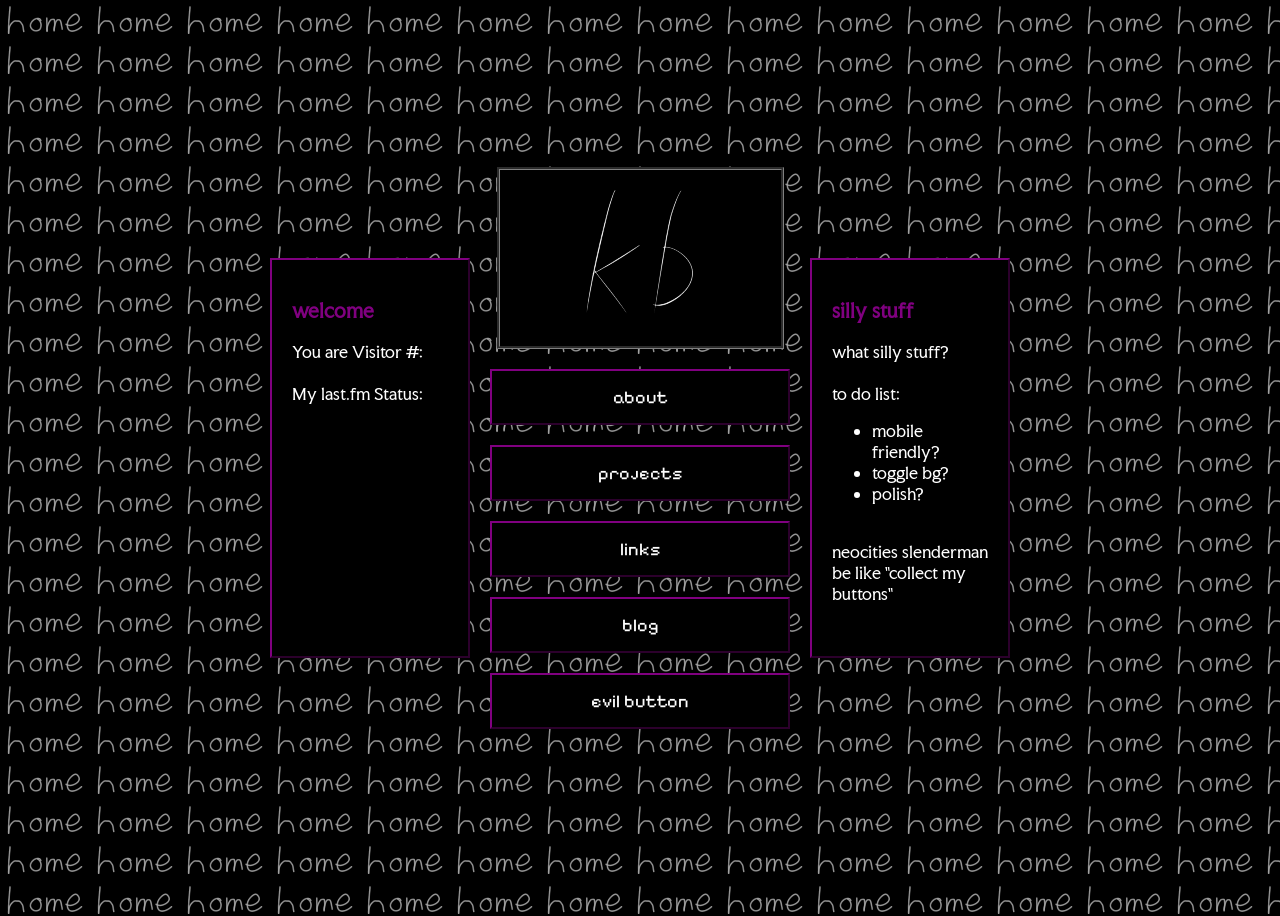
<file: index.html>
<!DOCTYPE html>
<html>

<head>
  <meta charset="UTF-8">
  <meta name="viewport" content="width=device-width, initial-scale=1.0">
  <title>keybizal's void v2</title>
  <link href="home.css" rel="stylesheet" type="text/css" media="all">
  <link rel="icon" type="image/x-icon" href="./favicon.ico">
  <style>
  @import url('https://fonts.googleapis.com/css2?family=Faculty+Glyphic&family=Pixelify+Sans&display=swap');
  </style>
</head>

<body>
  
  <script src="home.js"></script>

  <div class="container">

    <div class="flex">
      <aside class="leftSidebar">
        <h3 style="color: purple;">welcome</h3>
        You are Visitor #: <script type="text/javascript" src="https://counter.websiteout.com/js/8/6/0/1"></script>
        <br>
        <br>
        My last.fm Status:
        <iframe src="https://petrapixel.neocities.org/widgets/lastfm?center=0&font-family=monospace&font-size=14px&&color=#ffffff&username=keybizal&swapPositions=1&delimiter=:&underline=0" frameborder="0" width="155px" title="Last.Fm Status"></iframe>
        
      </aside>
      <div class="menu">

        <div id="t" class="title">
          <img id="theLogo" src="logo-removebg-preview.png">
        </div>

        <button class="homeButton" onclick="location.href='./about.html'">about</button>
        <button class="homeButton" onclick="location.href='./projects.html'">projects</button>
        <button class="homeButton" onclick="location.href='./links.html'">links</button>
        <button class="homeButton" onclick="location.href='./blog.html'">blog</button>
        <button id="toTakeTheDead" class="homeButton" onclick="toTakeTheDead()">evil button</button>
      </div>
      <aside class=" rightSidebar">
          <h3 style="color: purple;">silly stuff</h3>
          what silly stuff?
          <br>
          <br>
          to do list:
          <ul>
            <li>
              mobile friendly?
            </li>
            <li>
              toggle bg?
            </li>
            <li>
              polish?
            </li>
          </ul>
          <br>
          neocities slenderman be like "collect my buttons"
      </aside>
    </div>

  </div>
  
</body>

</html>
</file>
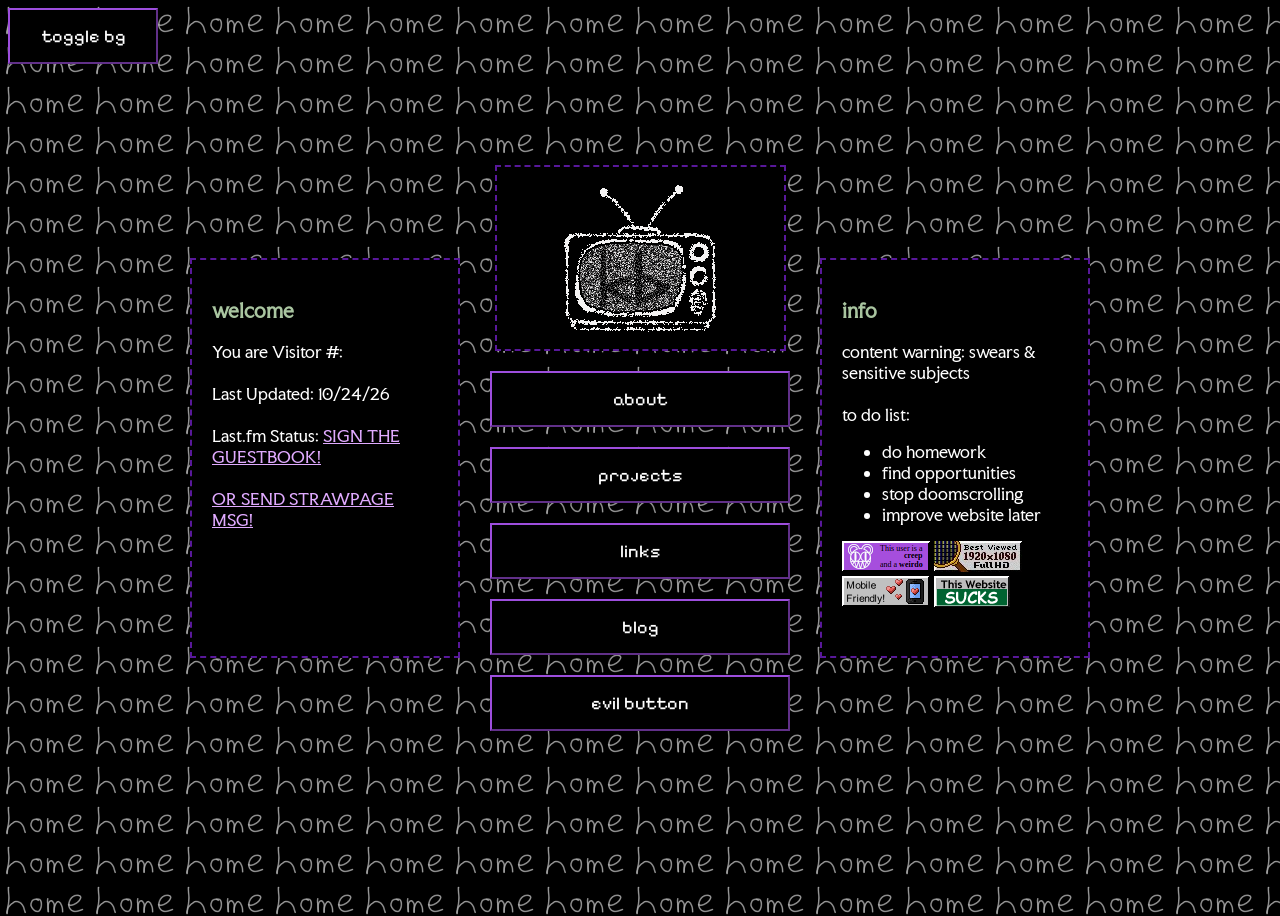
<file: public/index.html>
<!DOCTYPE html>
<html>

<head>
  <meta charset="UTF-8">
  <meta name="viewport" content="width=device-width, initial-scale=1.0">
  <meta name="kicya-site-verification" content="2ad26bfabde61733edb226bdec8f28ecf13441adbcd85f2becb699188074daa3">
  <title>keybizal's void v2</title>
  <link href="home.css" rel="stylesheet" type="text/css" media="all">
  <link rel="icon" type="image/x-icon" href="./favicon.ico">
  <style>
  @import url('https://fonts.googleapis.com/css2?family=Faculty+Glyphic&family=Pixelify+Sans&display=swap');
  </style>
</head>

<body>
  
  <script src="home.js"></script>
  <script src="global.js"></script>
  <script src="https://u.widget.st/ar.js"></script>

  <button id="toggleBG" class="homeButton" onclick="toggleBackground()">toggle bg</button>
  
  <div class="container">
    <div class="flex">
      <aside class="leftSidebar">
        <h3 style="color: #A9C5A0; anchor-name: sit;">welcome</h3>
        You are Visitor #: <script type="text/javascript" src="https://counter.websiteout.com/js/8/6/0/1"></script>
        <br>
        <br>
        Last Updated: 10/24/26
        <br>
        <br>
        Last.fm Status:
        <ws-widget id="mobile" type="lastfm" iid="14101"></ws-widget>
        <a id="guestbook" href="https://keybizal.atabook.org/">SIGN THE GUESTBOOK!</a>
        <br>
        <br>
        <a id="guestbook" href="https://keybizalvoid.straw.page/">OR SEND STRAWPAGE MSG!</a>
      </aside>
      <div id="main" class="menu">

        <img id="theLogo" class="title" src="keybizaltv.gif">

        <button class="homeButton" onclick="location.href='./about.html'">about</button>
        <button class="homeButton" onclick="location.href='./projects.html'">projects</button>
        <button class="homeButton" onclick="location.href='./links.html'">links</button>
        <button class="homeButton" onclick="location.href='./blog.html'">blog</button>
        <button id="toTakeTheDead" class="homeButton" onclick="toTakeTheDead()">evil button</button>
        <aside class="mobileSidebar">
        <h3 style="color: #A9C5A0;">welcome</h3>
        Last Updated: 10/24/26
        <br>
        <br>
        <a id="guestbook" href="https://keybizal.atabook.org/">SIGN THE GUESTBOOK!</a>
        <br>
        <br>
        <a id="guestbook" href="https://keybizalvoid.straw.page/">OR SEND STRAWPAGE MSG!</a>
      </aside>
      </div>
      <aside class=" rightSidebar">
          <h3 style="color: #A9C5A0;">info</h3>
          content warning: swears & sensitive subjects
          <br>
          <br>
          to do list:
          <ul>
            <li>
              do homework
            </li>
            <li>
              find opportunities
            </li>
            <li>
              stop doomscrolling
            </li>
            <li>
              improve website later
            </li>
          </ul>
          <!--neocities buttons-->
          <img src="buttons/creep.png">
          <img src="buttons/hd.jpg">
          <img src="buttons/mobile.png">
          <img src="buttons/sucks.gif">
          <br>
      </aside>
    </div>

  </div>
  
</body>

</html>
</file>
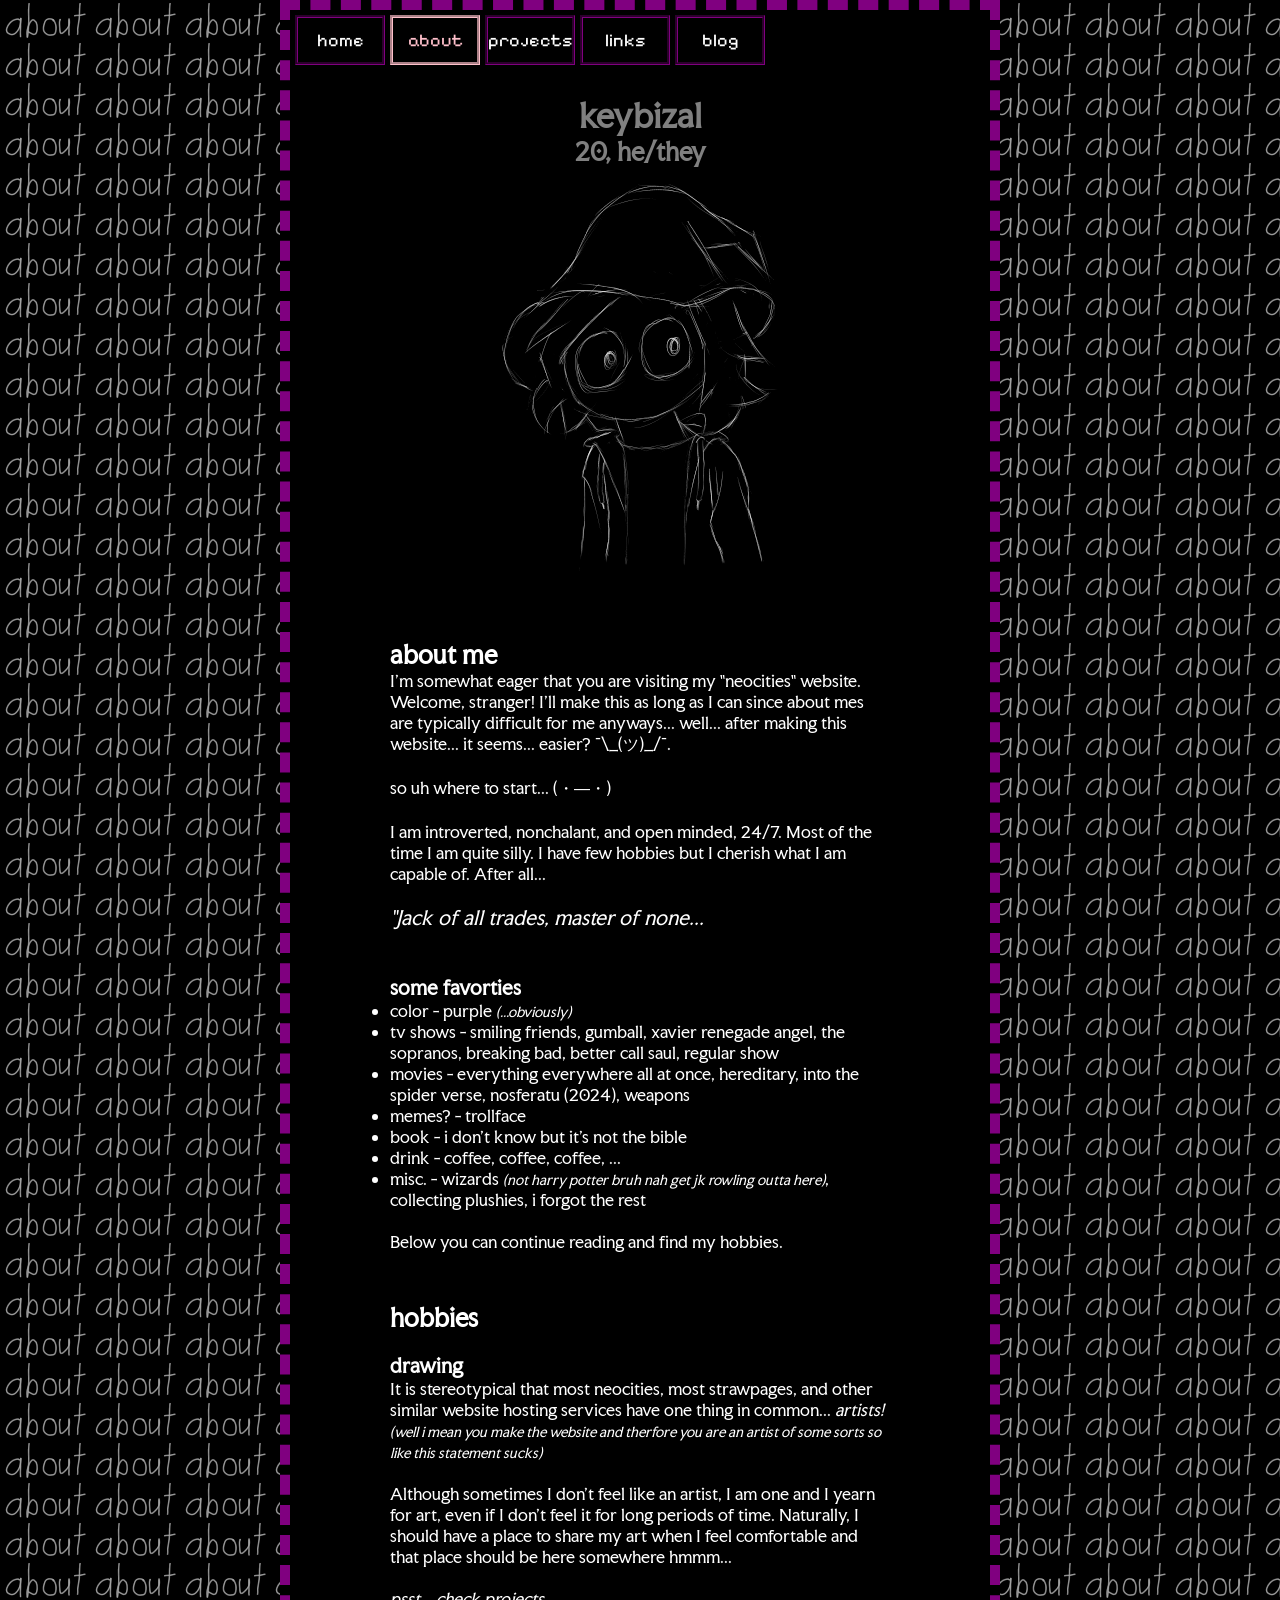
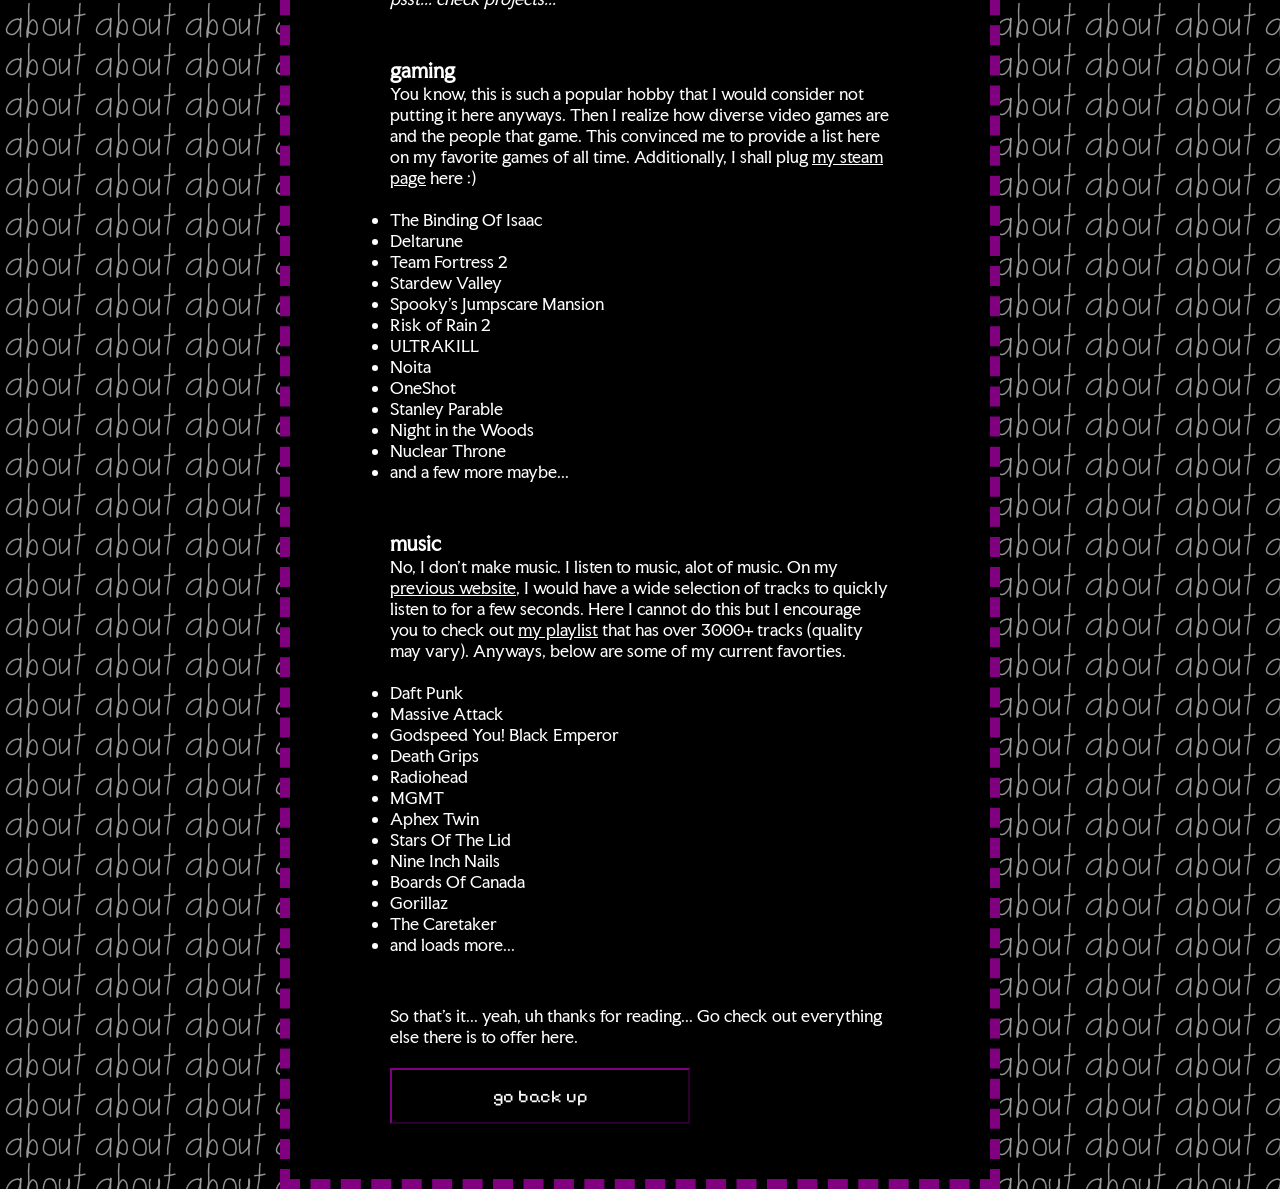
<file: about.html>
<!DOCTYPE html>
<html>

<head>
  <meta charset="UTF-8">
  <meta name="viewport" content="width=device-width, initial-scale=1.0">
  <title>keybizal's void v2</title>
  <link href="about.css" rel="stylesheet" type="text/css" media="all">
  <link rel="icon" type="image/x-icon" href="./favicon.ico">
  <style>
  @import url('https://fonts.googleapis.com/css2?family=Faculty+Glyphic&family=Pixelify+Sans&display=swap');
  </style>
</head>

<body>



  <div class="menu">
    <div class="siteNavigation">
      <button class="navButton" id="Button1" onclick="location.href='./index.html'">home</button>
      <button class="navButton" id="Button2">about</button>
      <button class="navButton" id="Button3" onclick="location.href='./projects.html'">projects</button>
      <button class="navButton" id="Button4" onclick="location.href='./links.html'">links</button>
      <button class="navButton" id="Button5" onclick="location.href='./blog.html'">blog</button>
    </div>

    <div class="title">
      <h1>keybizal</h1>
      <h2>20, he/they</h2>
      <img id="self" src="self.png" title="I am a shadow, the true self.">
    </div>

    <div class="about">
      <section id="aboutMe">
        <h2>about me</h2>
        <p>
          I'm somewhat eager that you are visiting my "neocities" website. Welcome, stranger! I'll make this as long as
          I can since about mes are typically difficult for me anyways... well... after making this website... it
          seems... easier? ¯\_(ツ)_/¯.
        </p>
        <br>
        <p>
          so uh where to start... (・―・)
        </p>
        <br>
        <p>
          I am introverted, nonchalant, and open minded, 24/7. Most of the time I am quite silly. I have few hobbies but I cherish what I am capable of. After all...
        </p>
        <br>
        <p>
          <i style="font-size: larger;">"Jack of all trades, master of none...</i><i style="color: black; font-size: larger;">is better than master of one"</i>
        </p>
        <br>
        <h3>some favorties</h3>
        <ul>
          <li>
            color - purple <i style="font-size: smaller;">(...obviously)</i>
          </li>
          <li>
            tv shows - smiling friends, gumball, xavier renegade angel, the sopranos, breaking bad, better call saul,
            regular show
          </li>
          <li>
            movies - everything everywhere all at once, hereditary, into the spider verse, nosferatu (2024), weapons
          </li>
          <li>
            memes? - trollface
          </li>
          <li>
            book - i don't know but it's not the bible
          </li>
          <li>
            drink - coffee, coffee, coffee, ... <i style="color: black;">(COFFEE COFFEE)</i>
          </li>
          <li>
            misc. - wizards <i style="font-size: smaller;">(not harry potter bruh nah get jk rowling outta here)</i>, collecting plushies, i forgot the rest 
          </li>
        </ul>
        <br>
        <p>
          Below you can continue reading and find my hobbies.
        </p>

      </section>



      <section id="drawing">
        <h2>hobbies</h2>
        <br>
        <h3>drawing</h3>
        <p>
          It is stereotypical that most neocities, most strawpages, and other similar website hosting services have one
          thing in common... <i>artists!</i><i style="font-size: smaller;"> (well i mean you make the website and therfore you are an artist of some sorts so like this statement sucks)</i>
        </p>
        <br>
        <p>Although sometimes I don't feel like an artist, I am one and I yearn for art, even if I don't feel it for long
          periods of time. Naturally, I should have a place to share my art when I feel comfortable and that place should
          be here somewhere hmmm...</p>
        <br>
        <p><i>psst... check projects...</i></p>

      </section>

      <section id="gaming">
        <h3>gaming</h3>
        <p>You know, this is such a popular hobby that I would consider not putting it here anyways. Then I realize how
          diverse video games are and the people that game. This convinced me to provide a list here on my favorite
          games of all time. Additionally, I shall plug <a href="https://steamcommunity.com/id/totalskillissue">my steam page</a> here :)</p>
        <br>
        <ul>
          <li>
            The Binding Of Isaac
          </li>
          <li>
            Deltarune <i style="color: black;">(and Undertale)</i>
          </li>
          <li>
            Team Fortress 2
          </li>
          <li>
            Stardew Valley
          </li>
          <li>
            Spooky's Jumpscare Mansion
          </li>
          <li>
            Risk of Rain 2
          </li>
          <li>
            ULTRAKILL
          </li>
          <li>
            Noita
          </li>
          <li>
            OneShot
          </li>
          <li>
            Stanley Parable
          </li>
          <li>
            Night in the Woods
          </li>
          <li>
            Nuclear Throne
          </li>
          <li>
            and a few more maybe...
            <!--make a extended page?-->
          </li>
        </ul>
        <!--this is where you should put buttons to video games-->
        <!--then of course add a link to steam, roblox, etc.-->
      </section>

      <section id="music">
        <h3>music</h3>
        <p>
          No, I don't make music. I listen to music, alot of music. On my <a href="https://keybizal.straw.page">previous website</a>, I would have a wide selection of tracks to
          quickly listen to for a few seconds. Here I cannot do this but I encourage you to check out <a id="myPlaylist"
            href="https://open.spotify.com/playlist/1I97h3jAyo5QzfjatJchNW?si=5f034cc429504a33">my playlist</a> that has
          over 3000+ tracks (quality may vary). Anyways, below are some of my current favorties.
        </p>
        <br>
        <ul>
          <li>
            Daft Punk
          </li>
          <li>
            Massive Attack
          </li>
          <li>
            Godspeed You! Black Emperor
          </li>
          <li>
            Death Grips
          </li>
          <li>
            Radiohead
          </li>
          <li>
            MGMT
          </li>
          <li>
            Aphex Twin
          </li>
          <li>
            Stars Of The Lid
          </li>
          <li>
            Nine Inch Nails
          </li>
          <li>
            Boards Of Canada
          </li>
          <li>
            Gorillaz
          </li>
          <li>
            The Caretaker
          </li>
          <li>
            and loads more...
          </li>
        </ul>
      </section>

      <section id="end">
        <p>So that's it... yeah, uh thanks for reading... Go check out everything else there is to offer here.</p>
        <br>
        <button class="homeButton" onclick="location.href='#Button1'">go back up</button>
      </section>
      
    </div>

  </div>

</body>

</html>
</file>
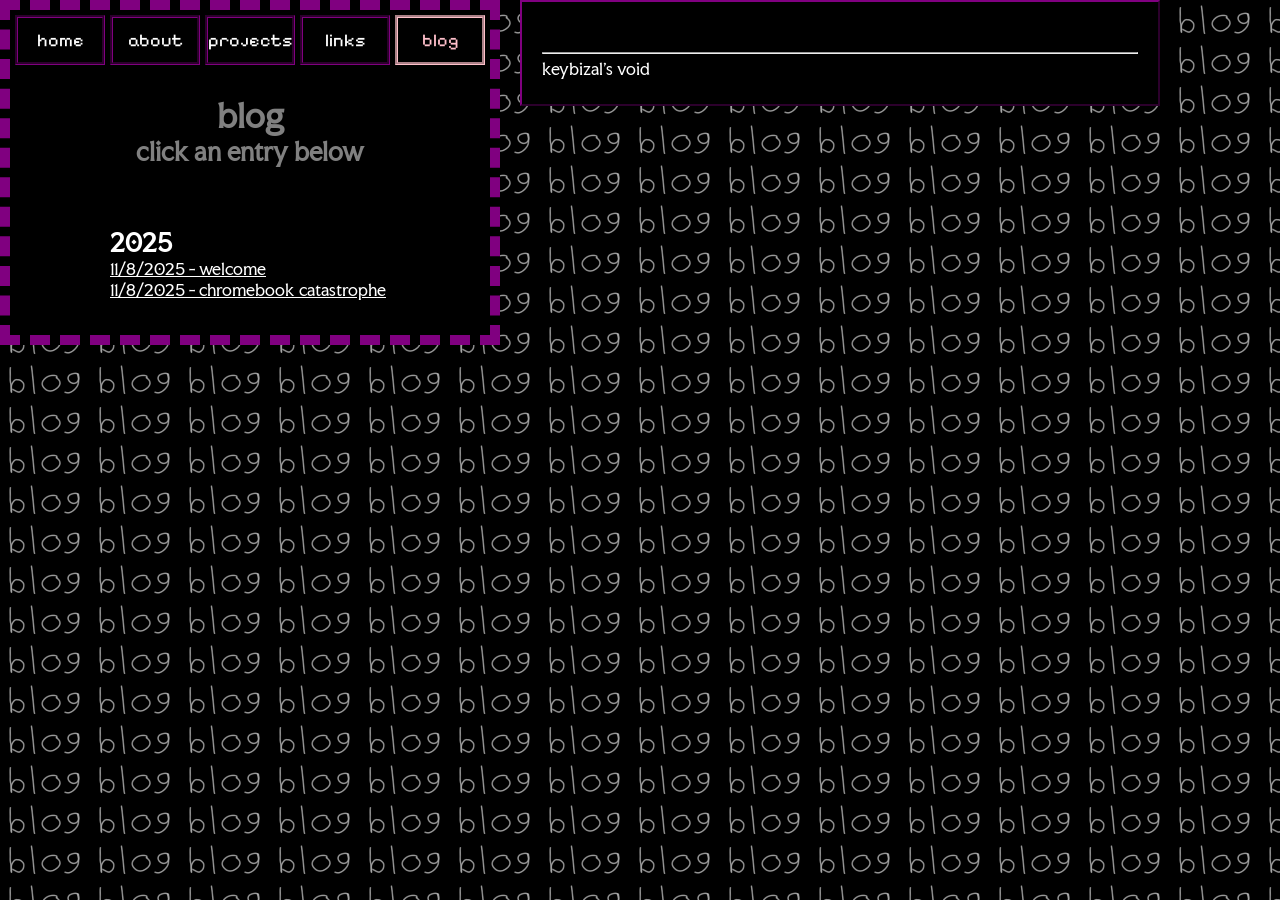
<file: blog.html>
<!DOCTYPE html>
<html>

<head>
    <meta charset="UTF-8">
    <meta name="viewport" content="width=device-width, initial-scale=1.0">
    <title>keybizal's void v2</title>
    <link href="blog.css" rel="stylesheet" type="text/css" media="all">
    <link rel="icon" type="image/x-icon" href="./favicon.ico">
    <style>
    @import url('https://fonts.googleapis.com/css2?family=Faculty+Glyphic&family=Pixelify+Sans&display=swap');
    </style>
</head>

<body>

    <div class="container">

        <div class="flex">

            <div class="menu">
                <div class="siteNavigation">
                    <button class="navButton" id="Button1" onclick="location.href='./index.html'">home</button>
                    <button class="navButton" id="Button2" onclick="location.href='./about.html'">about</button>
                    <button class="navButton" id="Button3" onclick="location.href='./projects.html'">projects</button>
                    <button class="navButton" id="Button4" onclick="location.href='./links.html'">links</button>
                    <button class="navButton" id="Button5" ">blog</button>
                </div>

                <div class="title">
                    <h1>blog</h1>
                    <h2>click an entry below</h2>
                </div>
                <!--blog entries are linked here-->
                <div class="sidebar">
                    <section id="entries">
                        <h2>2025</h2>
                        <a href="#1">11/8/2025 - welcome</a><br>
                        <a href="#2">11/8/2025 - chromebook catastrophe</a><br>

                    </section>

                </div>
            </div>
                <!--create entry here-->
            <aside class="rightSidebar">
                <div id="1">
                    <h1>welcome to my blog</h1>
                    <p>I don't write often but when I do, It can go here on my blog. Never did one before so this is like my first time. Also I might make grammatical errors or just full on spitball.</p>
                    <br>
                    <h3>why did you make this website</h3>
                    <p>Making this website was alot. I never had so much passion for such a project like this in a while. When I made my strawpage, it was a silly thing first but I felt like I could do better. So I fixed it and spend 7 hours of my day fixing the whole website. It was beautiful, but that was about a year ago probably.</p>
                    <br>
                    <p>Now I wanted to do better than that. While spending time in college, I felt mixed feelings, I was doing well in my studies and has little time for art in general, but I also didn't feel the drive to make any art or draw like I used to. Likely I was afraid, or maybe it was the doomscrolling. Either way, on a saturday night. I looked up the following.<br>
                    <br>
                    <h4>
                        "Do I have art block or am I not meant to be an artist?"
                    </h4>
                    <br> 
                    I searched for answers to this question, mostly through reddit. Then, I was watching a video and barely through the first 30 seconds I cried in front of my monitor. It was 11:00PM. I don't know why I did but it was for a good minute. <a href="https://www.youtube.com/watch?v=JRtZc_Nmo5w">Anyways this was the video lol.</a></p>
                    <br>
                    <p>Monday morning, I had thought about moving over to neocities for a while so I let my thoughts take over and I open VSCode, download Live Server, and start typing out my html whilst having multiple stack overflow tabs, documentation, and other websites... Then it took up all of my evenings that week. Every evening I spent hours upon hours typing away.</p>
                    <br>
                    <p>And now... it is done... I might feel that same feeling making my strawpage again after I create this one. Regardless.</p>
                    <br>
                    <p>Thank you for staying.</p>
                    <br>
                    <h3>what's the evil button</h3>
                    <p>what evil button?<i style="color: black;"> you mean......... <a href="https://www.google.com/search?q=specimen+9">this?</a></i></p>
                </div>
                <div id="2">
                    <h1>chromebook catastrophe</h1>
                    <p>So I wanted to write an entry over something that already happened last year at almost the same time as I am writing this. All I had was this heavy gaming laptop that started to see some damage as I carried it around everywhere for college.</p>
                    <br>
                    <p>That was until I realized I had a spare laptop to use that I got for free. The problem was that ...it's a chromebook... so knowing how chromebooks operate, I acutally couldn't make much use out of it anyways. That was until I decide to take on the journey of eradicating ChromeOS from the system and replacing it with Debian. Below are a list of guides I used to accomplish this successfully.</p>
                    <br>
                    <ul>
            
                    <li>
                        <a href="https://www.quantulum.co.uk/blog/linux-on-a-chromebook/">https://www.quantulum.co.uk/blog/linux-on-a-chromebook/</a>
                    </li>
                    <li>
                        <a href="https://www.quantulum.co.uk/blog/debian-on-a-chromebook/">https://www.quantulum.co.uk/blog/debian-on-a-chromebook/</a>
                    </li>
                    <li>
                        <a href="https://docs.mrchromebox.tech/">https://docs.mrchromebox.tech/</a>
                    </li>
                    <li>
                        <a href="https://docs.chrultrabook.com/">https://docs.chrultrabook.com/</a>
                    </li>
                </ul>
                <br>
                <p>For anyone willing to try this, know that <b><i>this is a huge risk and will void any warranties</i></b>. For me, I had nothing to lose.</p>
                <br>
                <p>On a regular computer, you just uhh download the thing, put in on the flash drive, boot from it, and install and done right? Since chromebooks are so DAMN secure, you must cross multiple hurdles to be even able to install an OS, so firstly, we must enable...</p>
                <br>
                <h3>developer mode</h3>
                <p>... well not yet actually... First we need to enter recovery mode by holding ESC and REFRESH. Then we choose "Boot from internal disk". Do note that everything will be reset. From here we "browse as guest" and go into a web browser... chrome of course... it's a chromebook. I want to note, <a href="https://www.quantulum.co.uk/blog/linux-on-a-chromebook/">this guide will help you better than I will on this blog.</a> I'm just reflecting.</p>
                <br>
                <h3>the firmware script</h3>
                <p>Now we are going to use "MrChromeBox's Firmware Utility Script". So I ended up doing first RW_LEGACY then the Full ROM after, most likely because I realized that wasn't what I wanted. Before going further, <a href="https://docs.mrchromebox.tech/docs/supported-devices.html">I had to make sure my chromebook would work with the script (and later stuff).</a> Then I could continue. So uhh we use the web browser to uhhh "open a command prompt" you know like windows (technically its a crosh shell). Then you run this script.<br>
                    <br>
                    <h4>
                        "cd; curl -LOf mrchromebox.tech/firmware-util.sh && sudo bash firmware-util.sh"
                    </h4>
                    <br> 
                I run that script a lot and I still do to check for firmware updates. When the script loads as it should, there are 4 options and you will only have access to 2 (WP is foreshadowing for future suffering). I went with option 1 for now. Install the firmware, and input this thing afterwards and run.<br>
                    <br> 
                    <h4>
                        "sudo crossystem dev_boot_altfw=1"
                    </h4>
                    <br>
                If nothing happens, good, you can just "sudo reboot". From here, you can choose to dual boot but that is not the path I took. I wanted the whole Linux, no ChromeOS. This mean't that I needed to disable..
                </p>
                <br>
                <h3>write protection</h3>
                <p>This is the worst part of the whole process and is completely dependent on what chomebook you have. There are three methods to <a href="https://docs.mrchromebox.tech/docs/firmware/wp/disabling.html">disable write protection</a> and only one of them worked with my chromebook (the worst option).</p>
                <br>
                <ul>
                    <li>
                        Disconnecting the Battery
                    </li>
                    <li>
                        Bridging a Jumper
                    </li>
                    <li>
                        Using a SuzyQable?
                    </li>
                </ul>
                <br>
                <p>Huh? What's a SuzyQable? Doesn't matter because you can't buy one anymore right? Right? Right? Right? RIGHT?! RIGHT?!!!!</p>
                <br>
                <p>Ok so I did the first two options first to see if they worked (they didn't). So I had to do the third option which was split into two parts. First you must enable Closed Case Debugging. Remember the guides I linked? Specifically the one that underlines "disable write protection"? I used those, well except for uh, getting the cable part but well get to it soon. So after that process of enabling CCD, I now needed a SuzyQable. But uhhh what is a SuzyQable? Well simply it's a ChromeOS Debug Cable specifically for, well, exactly what we are doing. But you see they don't really sell them so like after searching and searching and searching for days for a cable that I can order, <a href="https://www.ebay.com/itm/316024978790">I found something close.</a> It's an adapter but... it has to work with my phone charger cable right? .....it did. So now I could continue through the rest of the instructions very carefully like I have been doing. Also there was another step like "Disable AP RO Firmware Verification" but I don't remember doing that.</p>
                <br>
                <h3>the firmware script part 2</h3>
                <p><i>Ah free at last (false).</i> Now we go back to the script to double check if WP is off and indeed it was. Another thing to note was I also had to buy like two flash drives. One for the required chromeos backup and the other for my choosen linux distro. So I flash the UEFI Full Rom Firmware as per the instructions (waiting included). And now all that's left was to install the OS simple right? ...............................no </p>
                <br>
                <h3>debian does not install</h3>
                <p>So I booted up the live USB of Debian 12 and went through the install process, choosing the largest partition to put Debian on (there were 8+ separate partitions, to this day I don't know what they are). So it's installing right up until I get an error and now I'm like what the hell do I do now? It's not like I can fix the partition now right? .... I can... so there's is thing I found called GParted and you can put it on another usb (see how many usbs i had to buy bruh) and change all of the partitions at ease and change file system formats and everything.</p>
                <br>
                <p>Booting up GParted LIVE (heh it's on debian), I find that big partition and carefully contemplate my next moves. From what I remember, I chose to remove that whole partiton, and either I left it at that or I created a new partition with the file system it wanted (ext4). Either way, I applied my changes, waited, rebooted into the live usb for debian and.... it ... worked!</p>
                <br>
                <h3>the end</h3>
                <p>and now I boot up into my fresh, debian 12 xfce, on my wretched chromebook.........until.....now... the audio doesn't work.... the keypad doesn't work..... bluetooth is missing.... why is it failing to boot sometimes?..... the whole damn thing freezes when I have chrome and discord open.....the laptop lid doesn't shut the computer off........... WE ARE NOT DONE YET WE ARE NOT DONE YET WE ARE NOT DONE YET</p>
                <br>
                <h3>debian is still broken</h3>
                <p>Ok first, remember it's still not an actual regular pc, it's a chromebook, we made serious modifications to it already and there is still more to be made. I won't be covering everything I did here because this blog is already abnormally long but I will cover the most important things I had to fix after install. Afterall, with most linux distros, you have to do that anyways.</p>
                <br>
                <p>So using <a href="https://docs.chrultrabook.com/docs/installing/post-install.html#drivers-and-qol-improvements">this place now</a> and <a href="https://www.quantulum.co.uk/blog/debian-on-a-chromebook/">this one too</a> to fix common issues, I wanted to fix audio first (longest to fix for some reason) and the keyboard (cause it's a chromebook keyboard).</p>
                <br>
                <p>I begin the setup and execution of <a href="https://github.com/WeirdTreeThing/chromebook-linux-audio">this script</a> until... my board isn't supported???? So for like the first time ever I open a GitHub issue to add the board (fyi, each chromebook has a different board name). So a month passes and it's finally configured to work on my chromebook. I run the script again after updating it and.... it's still not working.... so. Now I create another issue and have a chat back and forth over steps I must take, things I must install, logs to send over, eventually after randomly configuring the volume profile to Pro Audio, it worked... finally.</p>
                <br>
                <p>While all of this stuff happened over months, I ran the <a href="https://github.com/WeirdTreeThing/cros-keyboard-map">keyboard script</a> and it worked without issue.</p>
                <br>
                <h3>the real end</h3>
                <p>So now I fix everything else missing by downloading whatever is missing like a boss and from that point on, tt was operable!!! I take my chromebook everywhere for work and leave my gaming laptop at my place hooked up to a second monitor, keyboard, mouse, it's basically a fake desktop if you think about it.</p>
                <br>
                <p>Anyways, my blogs are not supposed to be this long, this is very much an exception. If you took the time to read this.... thanks....</p>

                </div>
                <br>
                <hr>
                    <p>keybizal's void</p>
            </aside>

        </div>

    </div>

</body>

</html>
</file>
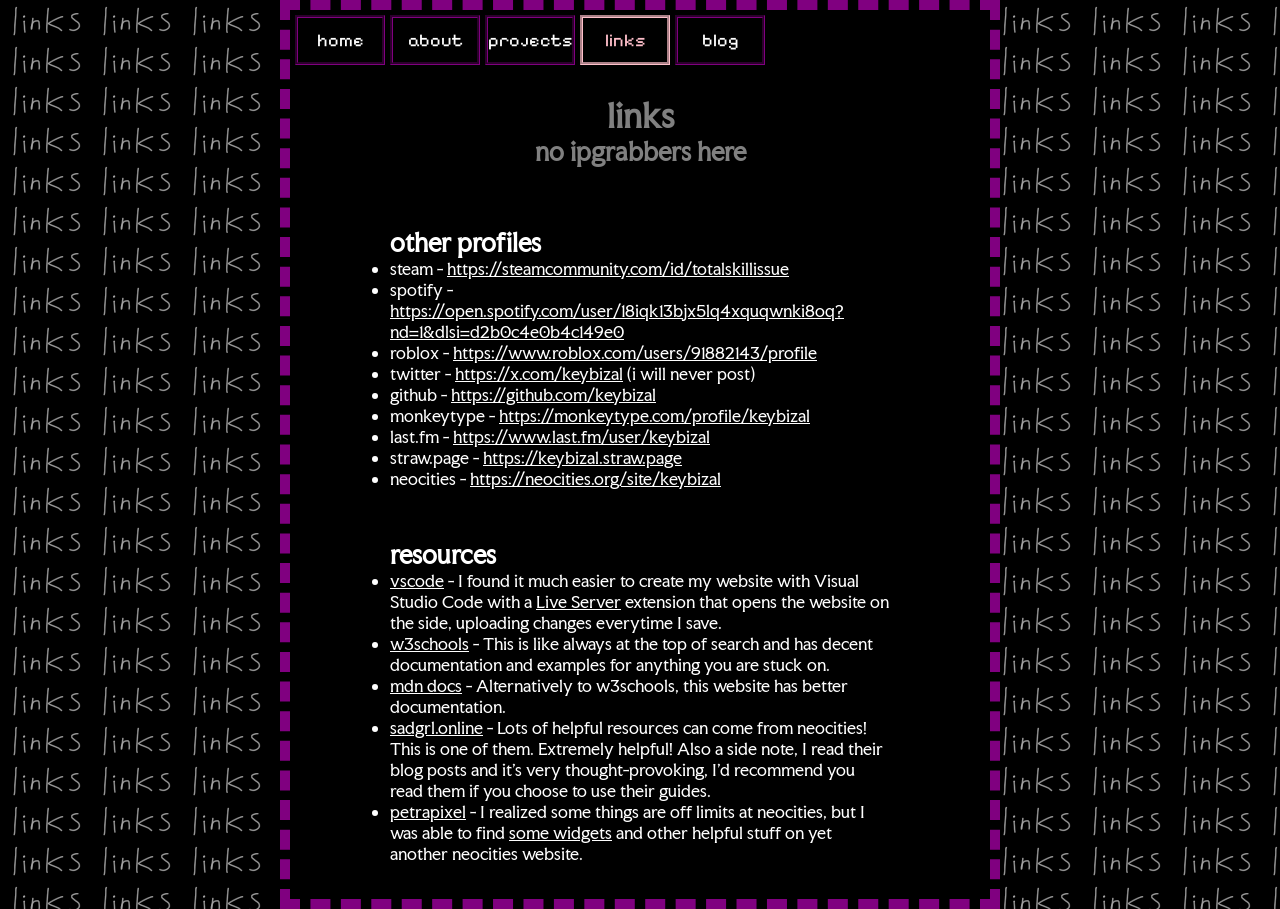
<file: links.html>
<!DOCTYPE html>
<html>

<head>
  <meta charset="UTF-8">
  <meta name="viewport" content="width=device-width, initial-scale=1.0">
  <title>keybizal's void v2</title>
  <link href="links.css" rel="stylesheet" type="text/css" media="all">
  <link rel="icon" type="image/x-icon" href="./favicon.ico">
  <style>
  @import url('https://fonts.googleapis.com/css2?family=Faculty+Glyphic&family=Pixelify+Sans&display=swap');
  </style>
</head>

<body>



  <div class="menu">
    <div class="siteNavigation">
      <button class="navButton" id="Button1" onclick="location.href='./index.html'">home</button>
      <button class="navButton" id="Button2" onclick="location.href='./about.html'">about</button>
      <button class="navButton" id="Button3" onclick="location.href='./projects.html'">projects</button>
      <button class="navButton" id="Button4">links</button>
      <button class="navButton" id="Button5" onclick="location.href='./blog.html'">blog</button>
    </div>

    <div class="title">
      <h1>links</h1>
      <h2>no ipgrabbers here</h2>
    </div>

    <div class="links">
      <section id="otherProfiles">
        <h2>other profiles</h2>
        <ul>
          <li>
            steam - <a href="https://steamcommunity.com/id/totalskillissue">https://steamcommunity.com/id/totalskillissue</a>
          </li>
          <li>
            spotify - <a href="https://open.spotify.com/user/18iqk13bjx5lq4xquqwnki8oq?nd=1&dlsi=d2b0c4e0b4c149e0">https://open.spotify.com/user/18iqk13bjx5lq4xquqwnki8oq?nd=1&dlsi=d2b0c4e0b4c149e0</a>
          </li>
          <li>
            roblox - <a href="https://www.roblox.com/users/91882143/profile">https://www.roblox.com/users/91882143/profile</a>
          </li>
          <li>
            twitter - <a href="https://x.com/keybizal">https://x.com/keybizal</a> (i will never post)
          </li>
          <li>
            github - <a href="https://github.com/keybizal">https://github.com/keybizal</a>
          </li>
          <li>
            monkeytype - <a href="https://monkeytype.com/profile/keybizal">https://monkeytype.com/profile/keybizal</a>
          </li>
          <li>
            last.fm - <a href="https://www.last.fm/user/keybizal">https://www.last.fm/user/keybizal</a>
          </li>
          <li>
            straw.page - <a href="https://keybizal.straw.page">https://keybizal.straw.page</a>
          </li>
          <li>
            neocities - <a href="https://neocities.org/site/keybizal">https://neocities.org/site/keybizal</a>
          </li>
        </ul>

      </section>



      <section id="resources">
        <h2>resources</h2>
        <ul>
          <li>
            <a href="https://code.visualstudio.com/download">vscode</a> - I found it much easier to create my website with Visual Studio Code with a <a href="https://marketplace.visualstudio.com/items?itemName=ritwickdey.LiveServer">Live Server</a> extension that opens the website on the side, uploading changes everytime I save.
          </li>
          <li>
            <a href="https://www.w3schools.com/css/">w3schools</a> - This is like always at the top of search and has decent documentation and examples for anything you are stuck on.
          </li>
          <li>
            <a href="https://developer.mozilla.org/en-US/docs/Web/CSS">mdn docs</a> - Alternatively to w3schools, this website has better documentation.
          </li>
          <li>
            <a href="https://sadgrl.online/">sadgrl.online</a> - Lots of helpful resources can come from neocities! This is one of them. Extremely helpful! Also a side note, I read their blog posts and it's very thought-provoking, I'd recommend you read them if you choose to use their guides.
          </li>
          <li>
            <a href="https://petrapixel.neocities.org/">petrapixel</a> - I realized some things are off limits at neocities, but I was able to find <a href="https://petrapixel.neocities.org/coding/widgets">some widgets</a> and other helpful stuff on yet another neocities website.
          </li>
        </ul>
      </section>


    </div>
  </div>

  
</body>

</html>
</file>
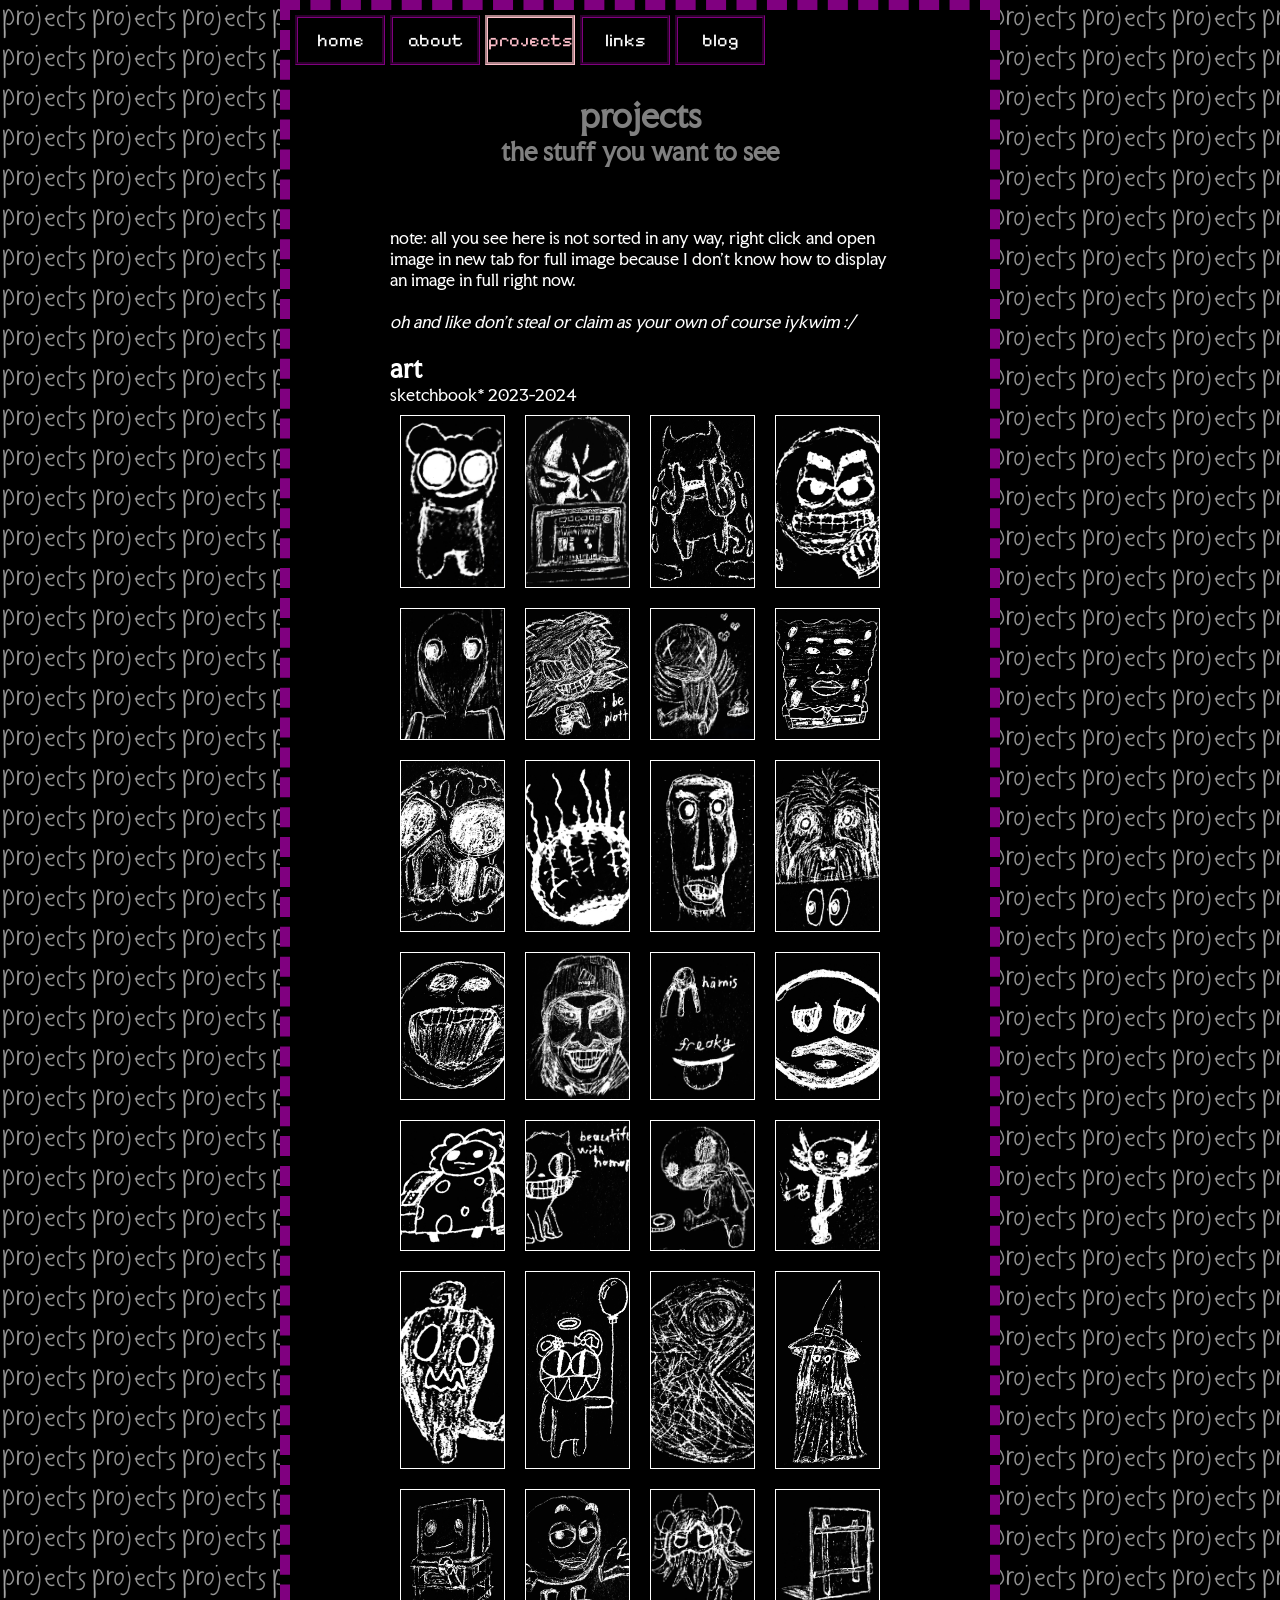
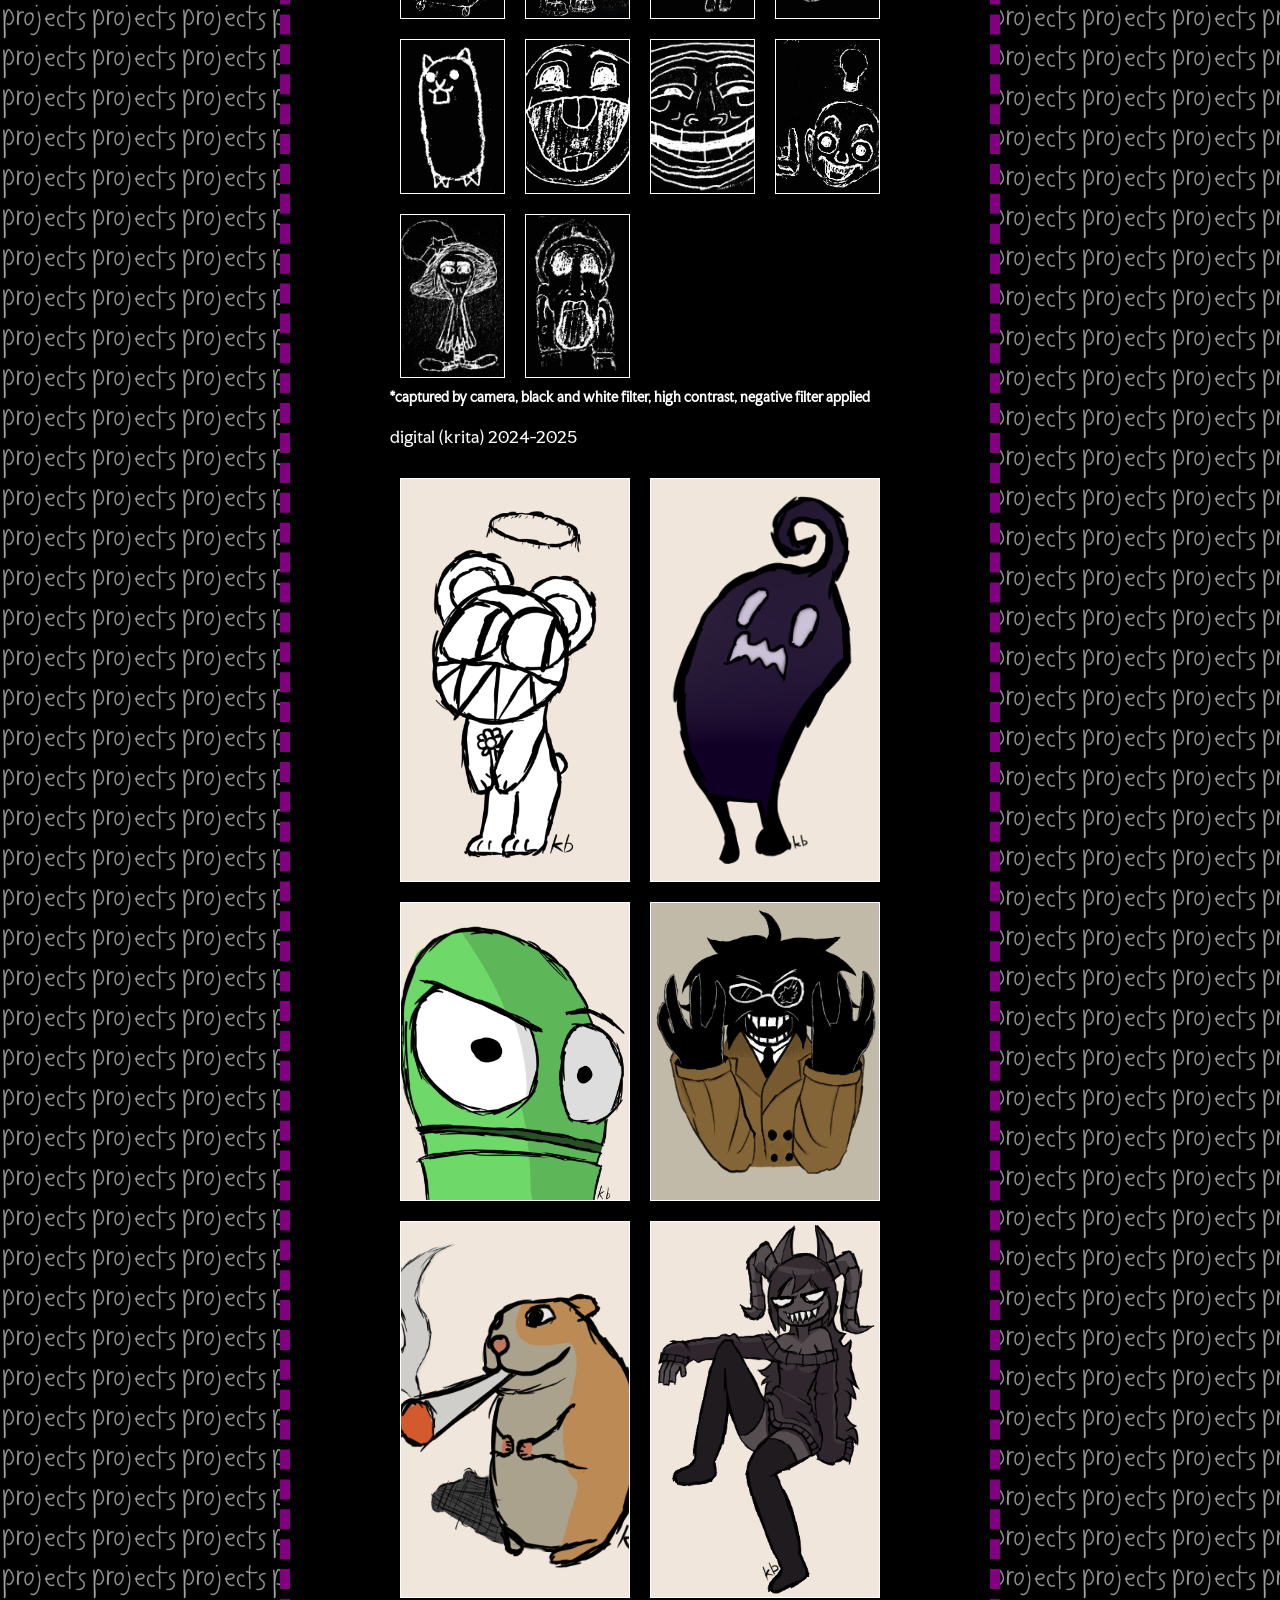
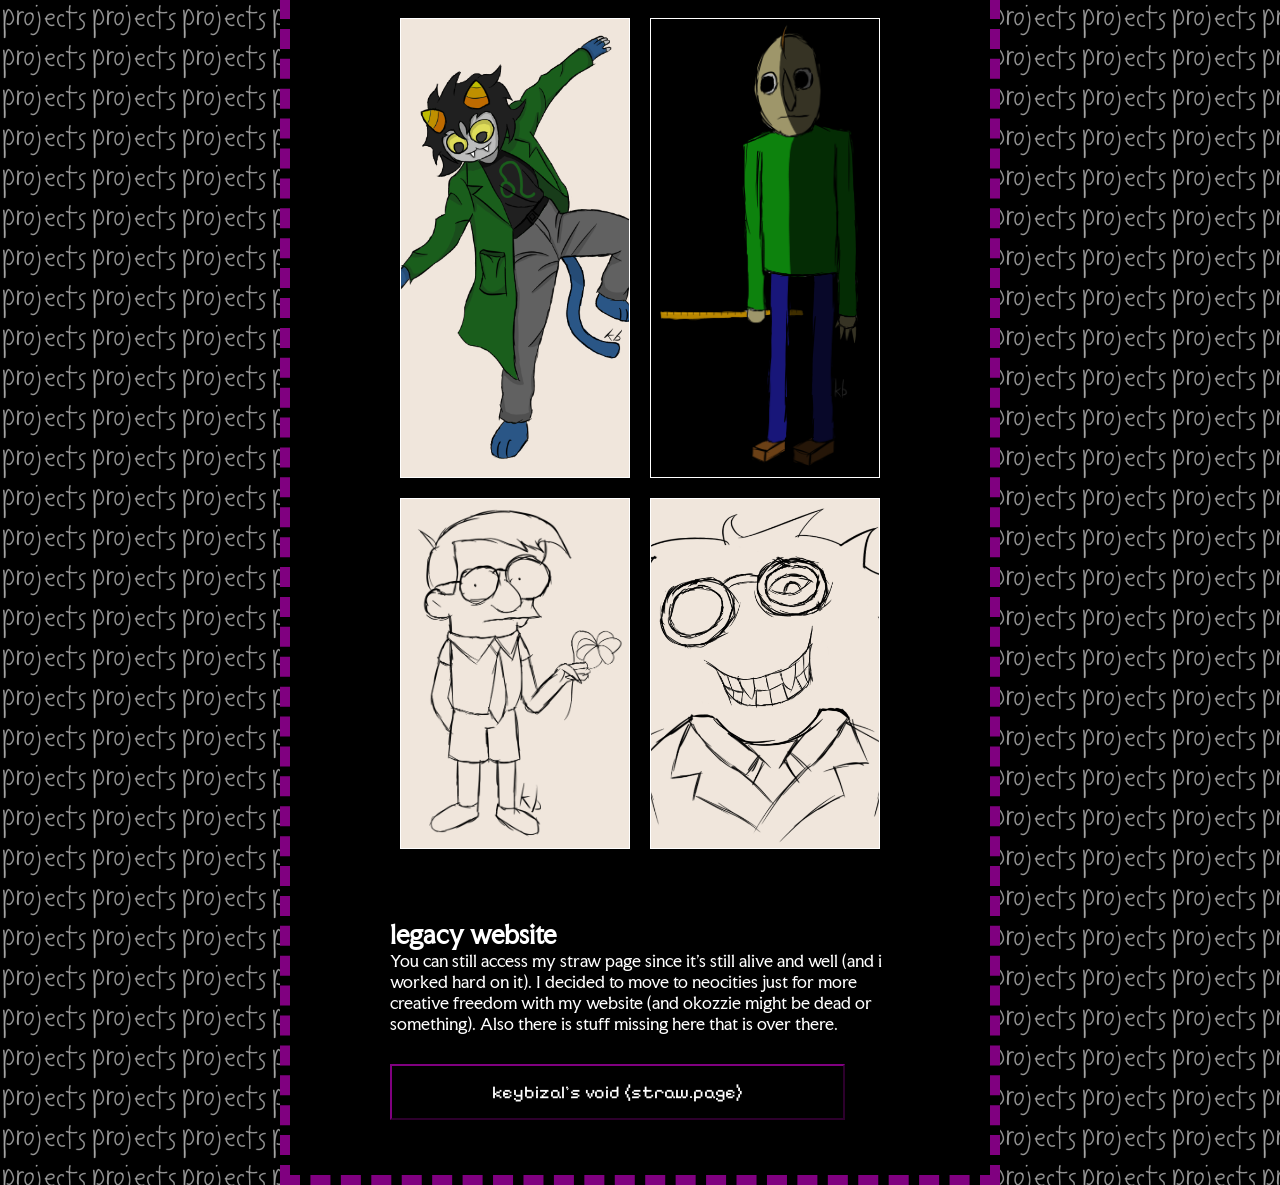
<file: projects.html>
<!DOCTYPE html>
<html>

<head>
  <meta charset="UTF-8">
  <meta name="viewport" content="width=device-width, initial-scale=1.0">
  <title>keybizal's void v2</title>
  <link href="projects.css" rel="stylesheet" type="text/css" media="all">
  <link rel="icon" type="image/x-icon" href="./favicon.ico">
  <style>
  @import url('https://fonts.googleapis.com/css2?family=Faculty+Glyphic&family=Pixelify+Sans&display=swap');
  </style>
</head>

<body>



  <div class="menu">
    <div class="siteNavigation">
      <button class="navButton" id="Button1" onclick="location.href='./index.html'">home</button>
      <button class="navButton" id="Button2" onclick="location.href='./about.html'">about</button>
      <button class="navButton" id="Button3">projects</button>
      <button class="navButton" id="Button4" onclick="location.href='./links.html'">links</button>
      <button class="navButton" id="Button5" onclick="location.href='./blog.html'">blog</button>
    </div>

    <div class="title">
      <h1>projects</h1>
      <h2>the stuff you want to see</h2>
    </div>



    <div class="projects">
      <section id="art">
        <p>note: all you see here is not sorted in any way, right click and open image in new tab for full image because I don't know how to display an image in full right now.</p>
        <br>
        <p><i>oh and like don't steal or claim as your own of course iykwim :/</i></p>
        <br>
        <h2>art</h2>
        <p>sketchbook* 2023-2024</p>
        <div class="grid-container-sketchbook">

          <div class="grid-item">
            <img src="artstuff/sketchbook/adhd.jpg">
          </div>

          <div class="grid-item">
            <img src="artstuff/sketchbook/alan.jpg">
          </div>

          <div class="grid-item">
            <img src="artstuff/sketchbook/amnesiac.jpg">
          </div>

          <div class="grid-item">
            <img src="artstuff/sketchbook/angry.jpg">
          </div>

          <div class="grid-item">
            <img src="artstuff/sketchbook/bald.jpg">
          </div>

          <div class="grid-item">
            <img src="artstuff/sketchbook/bivey.jpg">
          </div>

          <div class="grid-item">
            <img src="artstuff/sketchbook/bluebaby.jpg">
          </div>

          <div class="grid-item">
            <img src="artstuff/sketchbook/bob.jpg">
          </div>

          <div class="grid-item">
            <img src="artstuff/sketchbook/delirium.jpg">
          </div>

          <div class="grid-item">
            <img src="artstuff/sketchbook/demon eye.jpg">
          </div>

          <div class="grid-item">
            <img src="artstuff/sketchbook/dingle.jpg">
          </div>

          <div class="grid-item">
            <img src="artstuff/sketchbook/doglook.jpg">
          </div>

          <div class="grid-item">
            <img src="artstuff/sketchbook/fafa.jpg">
          </div>

          <div class="grid-item">
            <img src="artstuff/sketchbook/goverminent.jpg">
          </div>

          <div class="grid-item">
            <img src="artstuff/sketchbook/hamis and freaky.jpg">
          </div>

          <div class="grid-item">
            <img src="artstuff/sketchbook/hollow.jpg">
          </div>

          <div class="grid-item">
            <img src="artstuff/sketchbook/isaacsmon.jpg">
          </div>

          <div class="grid-item">
            <img src="artstuff/sketchbook/judge.jpg">
          </div>

          <div class="grid-item">
            <img src="artstuff/sketchbook/keeper.jpg">
          </div>

          <div class="grid-item">
            <img src="artstuff/sketchbook/kinitopet.jpg">
          </div>

          <div class="grid-item">
            <img src="artstuff/sketchbook/krobussit.jpg">
          </div>

          <div class="grid-item">
            <img src="artstuff/sketchbook/modifiedbearballoon.jpg">
          </div>

          <div class="grid-item">
            <img src="artstuff/sketchbook/puckman.jpg">
          </div>

          <div class="grid-item">
            <img src="artstuff/sketchbook/purple mage.jpg">
          </div>

          <div class="grid-item">
            <img src="artstuff/sketchbook/scag.jpg">
          </div>

          <div class="grid-item">
            <img src="artstuff/sketchbook/shrug.jpg">
          </div>

          <div class="grid-item">
            <img src="artstuff/sketchbook/sirensmall.jpg">
          </div>

          <div class="grid-item">
            <img src="artstuff/sketchbook/stage6.jpg">
          </div>

          <div class="grid-item">
            <img src="artstuff/sketchbook/tankcat.jpg">
          </div>

          <div class="grid-item">
            <img src="artstuff/sketchbook/toothy.jpg">
          </div>

          <div class="grid-item">
            <img src="artstuff/sketchbook/TROLLFACE.jpg">
          </div>

          <div class="grid-item">
            <img src="artstuff/sketchbook/urethra.jpg">
          </div>

          <div class="grid-item">
            <img src="artstuff/sketchbook/wanderoveryonder.jpg">
          </div>

          <div class="grid-item">
            <img src="artstuff/sketchbook/wega.jpg">
          </div>


        </div>
        <h5>*captured by camera, black and white filter, high contrast, negative filter applied</h5>
        <br>
        <p>digital (krita) 2024-2025</p>
        <br>
        <div class="grid-container">

          <div class="grid-item">
            <img src="artstuff/modifiedbear1.png">
          </div>

          <div class="grid-item">
            <img src="artstuff/krobus.png">
          </div>

          <div class="grid-item">
            <img src="artstuff/repo.png">
          </div>

          <div class="grid-item">
            <img src="artstuff/angry bive stock image crop.png">
          </div>

          <div class="grid-item">
            <img src="artstuff/chomik.png">
          </div>

          <div class="grid-item">
            <img src="artstuff/thesiren.png">
          </div>

          <div class="grid-item">
            <img src="artstuff/nepeta.png">
          </div>

          <div class="grid-item">
            <img src="artstuff/baldi.png">
          </div>
          
          <div class="grid-item">
            <img src="artstuff/dud.png">
          </div>

          <div class="grid-item">
            <img src="artstuff/bive2.png">
          </div>


        </div>


      </section>

      <section id="legacy">
        <h2>legacy website</h2>
        <p>You can still access my straw page since it's still alive and well (and i worked hard on it). I decided to
          move to neocities just for more creative freedom with my website (and okozzie might be dead or something). Also there is stuff missing here that is over there.</p>
        <button id="legacy" class="homeButton" onclick="location.href='https://keybizal.straw.page'">keybizal's void
          (straw.page)</button>
      </section>
      
    </div>

  </div>

</body>

</html>
</file>
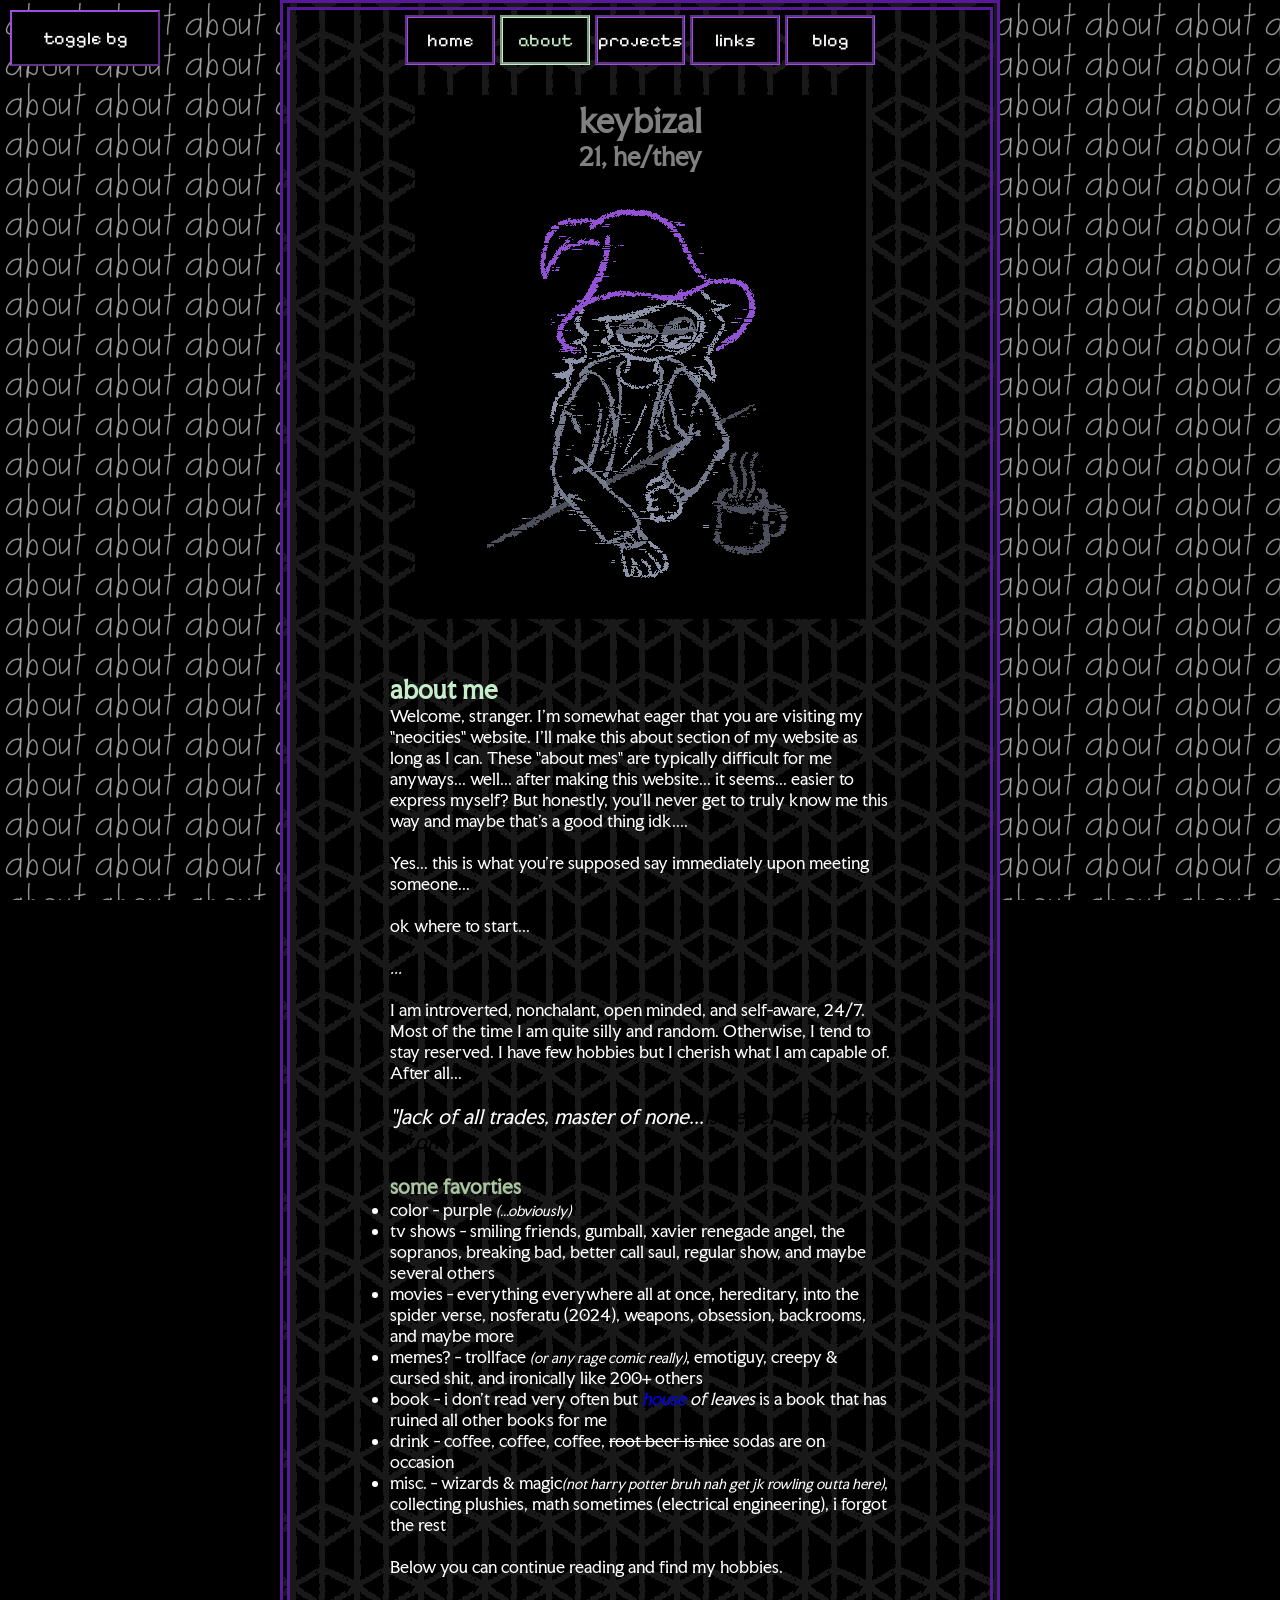
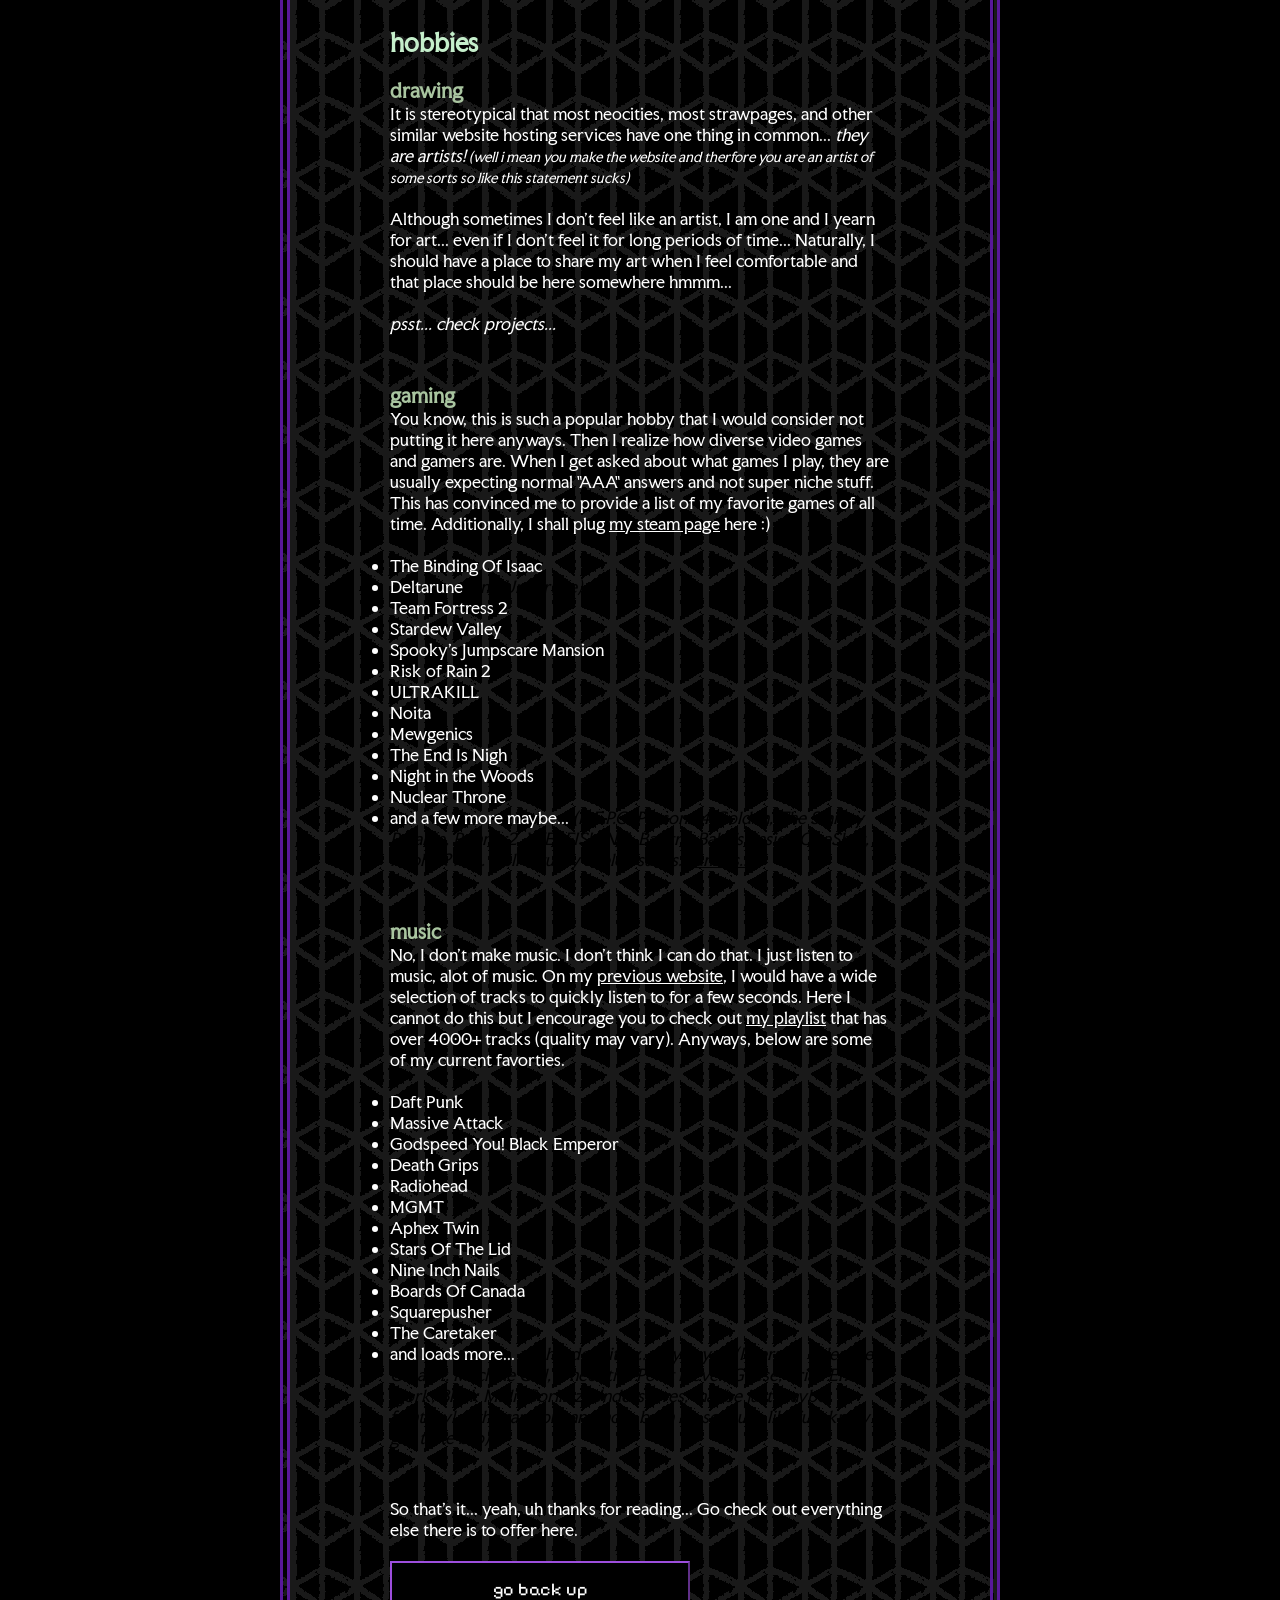
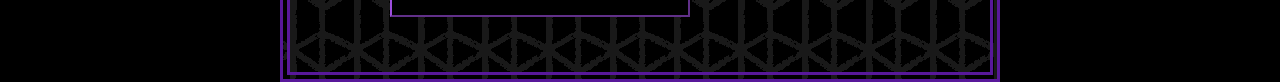
<file: public/about.html>
<!DOCTYPE html>
<html>

<head>
  <meta charset="UTF-8">
  <meta name="viewport" content="width=device-width, initial-scale=1.0">
  <title>keybizal's void v2</title>
  <link href="about.css" rel="stylesheet" type="text/css" media="all">
  <link href="global.css" rel="stylesheet" type="text/css" media="all">
  <link rel="icon" type="image/x-icon" href="./favicon.ico">
  <style>
  @import url('https://fonts.googleapis.com/css2?family=Faculty+Glyphic&family=Pixelify+Sans&display=swap');
  </style>
</head>

<body>

  <script src="global.js"></script>
  <button id="toggleBG" class="homeButton" onclick="toggleBackground()">toggle bg</button>

  <div class="menu">
    <div class="siteNavigation">
      <button class="navButton" id="Button1" onclick="location.href='./index.html'">home</button>
      <button class="navButton" id="Button2">about</button>
      <button class="navButton" id="Button3" onclick="location.href='./projects.html'">projects</button>
      <button class="navButton" id="Button4" onclick="location.href='./links.html'">links</button>
      <button class="navButton" id="Button5" onclick="location.href='./blog.html'">blog</button>
    </div>

    <div class="title">
      <h1>keybizal</h1>
      <h2>21, he/they</h2>
      <img id="self" src="source/self3.gif" title="i have a mouth and i must scream">
    </div>

    <div class="about">
      <section id="aboutMe">
        <h2 class="subtitle">about me</h2>
        <p>
          Welcome, stranger. I'm somewhat eager that you are visiting my "neocities" website. I'll make this about section of my website as long as
          I can. These "about mes" are typically difficult for me anyways... well... after making this website... it
          seems... easier to express myself? But honestly, you'll never get to truly know me this way and maybe that's a good thing idk....
        </p>
        <br>
        <p>
          Yes... this is what you're supposed say immediately upon meeting someone...
        </p>
        <br>
        <p>
          ok where to start...
        </p>
        <br>
        <p>
          <i>...</i>
        </p>
        <br>
        <p>
          I am introverted, nonchalant, open minded, and self-aware, 24/7. Most of the time I am quite silly and random. Otherwise, I tend to stay reserved. I have few hobbies but I cherish what I am capable of. After all...
        </p>
        <br>
        <p>
          <i style="font-size: larger;">"Jack of all trades, master of none...</i><i style="color: black; font-size: larger;">is better than master of one"</i>
        </p>
        <br>
        <h3>some favorties</h3>
        <ul>
          <li>
            color - purple <i style="font-size: smaller;">(...obviously)</i>
          </li>
          <li>
            tv shows - smiling friends, gumball, xavier renegade angel, the sopranos, breaking bad, better call saul,
            regular show, and maybe several others
          </li>
          <li>
            movies - everything everywhere all at once, hereditary, into the spider verse, nosferatu (2024), weapons, obsession, backrooms, and maybe more
          </li>
          <li>
            memes? - trollface <i style="font-size: smaller;">(or any rage comic really)</i>, emotiguy, creepy & cursed shit, and ironically like 200+ others
          </li>
          <li>
            book - i don't read very often but <i style="color: blue;">house</i> <i>of leaves</i> is a book that has ruined all other books for me
          </li>
          <li>
            drink - coffee, coffee, coffee, <s>root beer is nice</s> sodas are on occasion
          </li>
          <li>
            misc. - wizards & magic<i style="font-size: smaller;">(not harry potter bruh nah get jk rowling outta here)</i>, collecting plushies, math sometimes (electrical engineering), i forgot the rest 
          </li>
        </ul>
        <br>
        <p>
          Below you can continue reading and find my hobbies.
        </p>

      </section>



      <section id="drawing">
        <h2 class="subtitle">hobbies</h2>
        <br>
        <h3>drawing</h3>
        <p>
          It is stereotypical that most neocities, most strawpages, and other similar website hosting services have one
          thing in common... <i>they are artists!</i><i style="font-size: smaller;"> (well i mean you make the website and therfore you are an artist of some sorts so like this statement sucks)</i>
        </p>
        <br>
        <p>Although sometimes I don't feel like an artist, I am one and I yearn for art... even if I don't feel it for long
          periods of time... Naturally, I should have a place to share my art when I feel comfortable and that place should
          be here somewhere hmmm...</p>
        <br>
        <p><i>psst... check projects...</i></p>

      </section>

      <section id="gaming">
        <h3>gaming</h3>
        <p>You know, this is such a popular hobby that I would consider not putting it here anyways. Then I realize how
          diverse video games and gamers are. When I get asked about what games I play, they are usually expecting normal "AAA" answers and not super niche stuff. This has convinced me to provide a list of my favorite
          games of all time. Additionally, I shall plug <a href="https://steamcommunity.com/id/totalskillissue">my steam page</a> here :)</p>
        <br>
        <ul>
          <li>
            The Binding Of Isaac
          </li>
          <li>
            Deltarune <i style="color: black;">(and Undertale)</i>
          </li>
          <li>
            Team Fortress 2
          </li>
          <li>
            Stardew Valley
          </li>
          <li>
            Spooky's Jumpscare Mansion
          </li>
          <li>
            Risk of Rain 2
          </li>
          <li>
            ULTRAKILL
          </li>
          <li>
            Noita
          </li>
          <li>
            Mewgenics
          </li>
          <li>
            The End Is Nigh
          </li>
          <li>
            Night in the Woods
          </li>
          <li>
            Nuclear Throne
          </li>
          <li>
            and a few more maybe... <i style="color: black;">(R.E.P.O, Persona 4 Golden, The Stanley Parable, Runner2, WEBFISHING, Balatro, Baldi's Basics, OneShot, Roblox??? ... well actually roblox sucks... <a href="https://www.roblox.com/games/4972273297/">unless...</a>)</i>
            <!--make a extended page?-->
          </li>
        </ul>
        <!--this is where you should put buttons to video games-->
        <!--then of course add a link to steam, roblox, etc.-->
      </section>

      <section id="music">
        <h3>music</h3>
        <p>
          No, I don't make music. I don't think I can do that. I just listen to music, alot of music. On my <a href="https://keybizalegacy.straw.page">previous website</a>, I would have a wide selection of tracks to
          quickly listen to for a few seconds. Here I cannot do this but I encourage you to check out <a id="myPlaylist"
            href="https://open.spotify.com/playlist/1I97h3jAyo5QzfjatJchNW?si=5f034cc429504a33">my playlist</a> that has
          over 4000+ tracks (quality may vary). Anyways, below are some of my current favorties.
        </p>
        <br>
        <ul>
          <li>
            Daft Punk
          </li>
          <li>
            Massive Attack
          </li>
          <li>
            Godspeed You! Black Emperor
          </li>
          <li>
            Death Grips
          </li>
          <li>
            Radiohead
          </li>
          <li>
            MGMT
          </li>
          <li>
            Aphex Twin
          </li>
          <li>
            Stars Of The Lid
          </li>
          <li>
            Nine Inch Nails
          </li>
          <li>
            Boards Of Canada
          </li>
          <li>
            Squarepusher
          </li>
          <li>
            The Caretaker
          </li>
          <li>
            and loads more... <i style="color: black;">yeah... definitely... anyways... (Interpol, Tyler the Creator, Machine Girl, Oneohtrix Point Never, Geese, Brian Eno, Bjork, Black Midi, Gorillaz, Underscores, maybe just maybe femtanyl, ugh i can't put anymore bruh it's so much like just know i got taste bro)</i>
          </li>
        </ul>
      </section>

      <section id="end">
        <p>So that's it... yeah, uh thanks for reading... Go check out everything else there is to offer here.</p>
        <br>
        <button class="homeButton" onclick="location.href='#Button1'">go back up</button>
      </section>
      
    </div>

  </div>

</body>

</html>
</file>
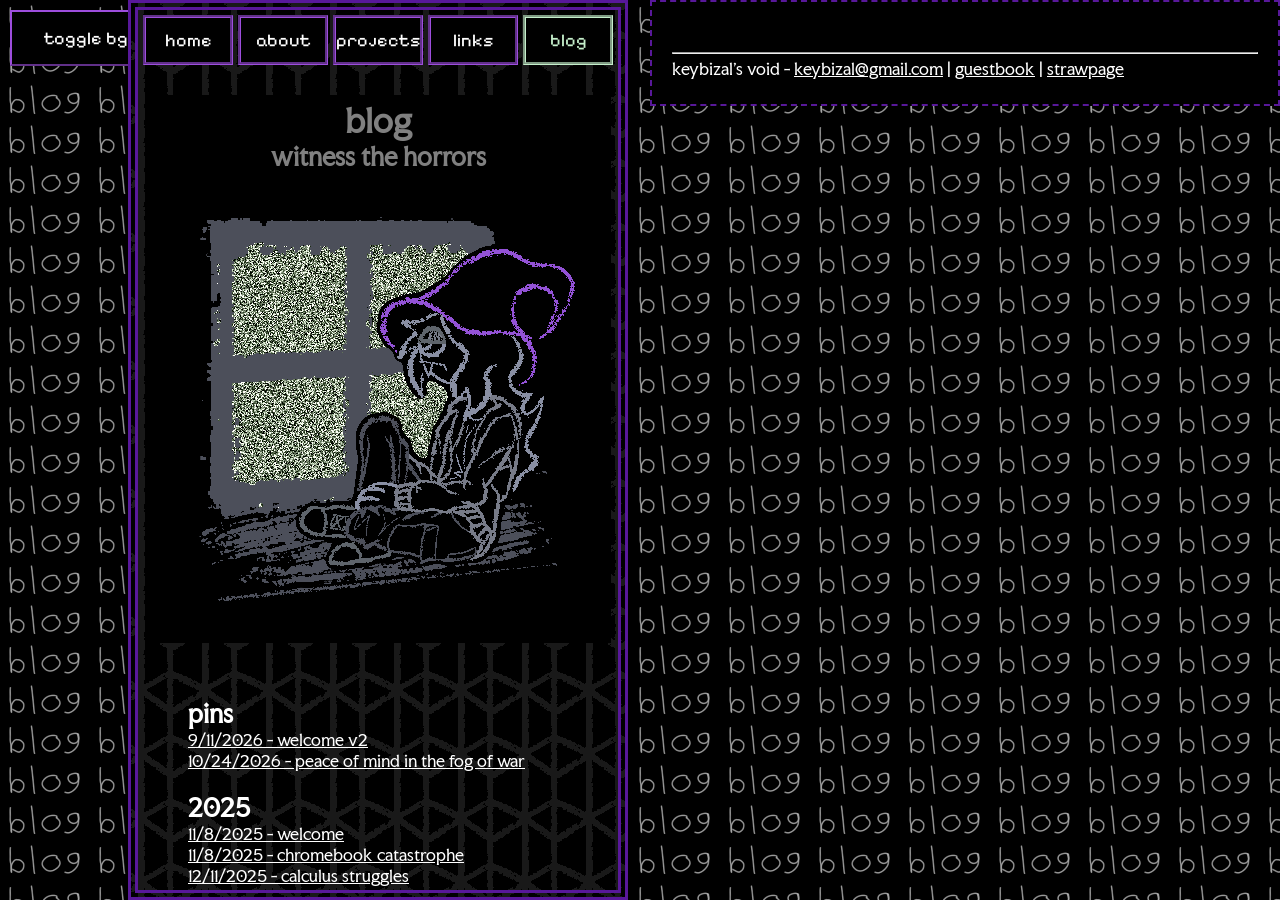
<file: public/blog.html>
<!DOCTYPE html>
<html>

<head>
    <meta charset="UTF-8">
    <meta name="viewport" content="width=device-width, initial-scale=1.0">
    <title>keybizal's void v2</title>
    <link href="blog.css" rel="stylesheet" type="text/css" media="all">
    <link href="global.css" rel="stylesheet" type="text/css" media="all">
    <link rel="icon" type="image/x-icon" href="./favicon.ico">
    <style>
    @import url('https://fonts.googleapis.com/css2?family=Faculty+Glyphic&family=Pixelify+Sans&display=swap');
    </style>
</head>

<body> 

    <script src="global.js"></script>
    <button id="toggleBG" class="homeButton" onclick="toggleBackground()">toggle bg</button>

    <!--<div class="container">-->

        <!--<div class="flex">-->

            <div class="menu">
                <div class="siteNavigation">
                    <button class="navButton" id="Button1" onclick="location.href='./index.html'">home</button>
                    <button class="navButton" id="Button2" onclick="location.href='./about.html'">about</button>
                    <button class="navButton" id="Button3" onclick="location.href='./projects.html'">projects</button>
                    <button class="navButton" id="Button4" onclick="location.href='./links.html'">links</button>
                    <button class="navButton" id="Button5" ">blog</button>
                </div>

                <div class="title">
                    <h1>blog</h1>
                    <h2>witness the horrors</h2>
                    <img id="avatar" src="source/self5.gif" loading="lazy">
                </div>

                <div class="altTitle">
                    <h1>blog</h1>
                    <h2>witness the horrors (on mobile)</h2>
                    <img src="source/self5.gif" style="width:200px" loading="lazy">
                </div>
                <!--FOR MOBILE-->
                <div class="dropdown">
                    <button onclick="myFunction()" class="dropbtn homeButton staticButton">hamburger menu</button>
                    <div id="myDropdown" class="dropdown-content">
                        <h2 style="color: white; font-family: 'Faculty Glyphic', sans-serif;">pins</h2>
                        <hr>
                        <a href="#9" onclick="openBlog()">welcome v2</a>
                        <a href="#10" onclick="openBlog()" style="padding-bottom: 100px" >peace of mind in the fog of war</a>
                        <hr>
                        <h2 style="color: white; font-family: 'Faculty Glyphic', sans-serif;">2025</h2>
                        <hr>
                        <a href="#1" onclick="openBlog()">welcome</a>
                        <a href="#2" onclick="openBlog()">chromebook catastrophe</a>
                        <a href="#3" onclick="openBlog()">calculus struggles</a>
                        <hr>
                        <h2 style="color: white; font-family: 'Faculty Glyphic', sans-serif;">2026</h2>
                        <hr>
                        <a href="#4" onclick="openBlog()">gaming & the paradox of choice</a>
                        <a href="#5" onclick="openBlog()">20XX: a music odyssey</a>
                        <a href="#6.5" onclick="openBlog()">the blog that never existed</a>
                        <a href="#7" onclick="openBlog()">calculus struggles II</a>
                        <a href="#8" onclick="openBlog()">drifting through summer</a>
                        <a href="#9" onclick="openBlog()">welcome v2</a>
                        <a href="#10" onclick="openBlog()" style="padding-bottom: 100px" >peace of mind in the fog of war</a>
                    </div>
                </div>
                <button onclick="closeBlog() "id="exitButton" class="homeButton staticButton">exit</button>
                <!--FOR MOBILE-->
                <!--blog entries are linked here-->
                <div class="sidebar">
                    <section id="entries">
                        <h2>pins</h2>
                        <a href="#9">9/11/2026 - welcome v2</a><br>
                        <a href="#10">10/24/2026 - peace of mind in the fog of war</a><br>
                        <br>
                        <h2>2025</h2>
                        <a href="#1">11/8/2025 - welcome</a><br>
                        <a href="#2">11/8/2025 - chromebook catastrophe</a><br>
                        <a href="#3">12/11/2025 - calculus struggles</a><br>
                        <br>
                        <h2>2026</h2>
                        <a href="#4">1/7/2026 - gaming & the paradox of choice</a><br>
                        <a href="#5">3/13/2026 - 20XX: a music odyssey</a><br>
                        <a href="#6.5">4/4/2026 - the blog that never existed</a><br>
                        <a href="#7">5/9/2026 - calculus struggles II</a><br>
                        <a href="#8">8/8/2026 - drifting through summer</a><br>
                        <a href="#9">9/11/2026 - welcome v2</a><br>
                        <a href="#10">10/24/2026 - peace of mind in the fog of war</a><br>
                        <br>
                    </section>

                </div>
            </div>
                <!--create entry here-->
            <aside id="blogUI" class="rightSidebar">
                <div id="1">
                    <h1>welcome to my blog</h1>
                    <br>
                    <p>I don't write often but when I do, It can go here on my blog. Never did one before so this is like my first time. Also I might make grammatical errors or just full on spitball.</p>
                    <br>
                    <h3>why did you make this website</h3>
                    <p>Making this website was alot. I never had so much passion for such a project like this in a while. When I made my strawpage, it was a silly thing first but I felt like I could do better. So I fixed it and spend 7 hours of my day fixing the whole website. It was beautiful, but that was about a year ago probably.</p>
                    <br>
                    <p>Now I wanted to do better than that. While spending time in college, I felt mixed feelings, I was doing well in my studies and has little time for art in general, but I also didn't feel the drive to make any art or draw like I used to. Likely I was afraid, or maybe it was the doomscrolling. Either way, on a saturday night. I looked up the following.<br>
                    <br>
                    <h4>
                        "Do I have art block or am I not meant to be an artist?"
                    </h4>
                    <br> 
                    I searched for answers to this question, mostly through reddit. Then, I was watching a video and barely through the first 30 seconds I cried in front of my monitor. It was 11:00PM. I don't know why I did but it was for a good minute. <a href="https://www.youtube.com/watch?v=JRtZc_Nmo5w">Anyways this was the video lol.</a></p>
                    <br>
                    <p>Monday morning, I had thought about moving over to neocities for a while so I let my thoughts take over and I open VSCode, download Live Server, and start typing out my html whilst having multiple stack overflow tabs, documentation, and other websites... Then it took up all of my evenings that week. Every evening I spent hours upon hours typing away.</p>
                    <br>
                    <p>And now... it is done... I might feel that same feeling making my strawpage again after I create this one. Regardless.</p>
                    <br>
                    <p>Thank you for staying.</p>
                    <br>
                    <h3>what's the evil button</h3>
                    <p>what evil button?<i style="color: black;"> you mean......... <a href="https://www.google.com/search?q=specimen+9">this?</a></i></p>
                </div>
                <div id="2">
                    <h1>chromebook catastrophe</h1>
                    <br>
                    <p>So I wanted to write an entry over something that already happened last year at almost the same time as I am writing this. All I had was this heavy gaming laptop that started to see some damage as I carried it around everywhere for college.</p>
                    <br>
                    <p>That was until I realized I had a spare laptop to use that I got for free. The problem was that ...it's a chromebook... so knowing how chromebooks operate, I acutally couldn't make much use out of it anyways. That was until I decide to take on the journey of eradicating ChromeOS from the system and replacing it with Debian. Below are a list of guides I used to accomplish this successfully.</p>
                    <br>
                    <ul>
            
                    <li>
                        <a href="https://www.quantulum.co.uk/blog/linux-on-a-chromebook/">https://www.quantulum.co.uk/blog/linux-on-a-chromebook/</a>
                    </li>
                    <li>
                        <a href="https://www.quantulum.co.uk/blog/debian-on-a-chromebook/">https://www.quantulum.co.uk/blog/debian-on-a-chromebook/</a>
                    </li>
                    <li>
                        <a href="https://docs.mrchromebox.tech/">https://docs.mrchromebox.tech/</a>
                    </li>
                    <li>
                        <a href="https://docs.chrultrabook.com/">https://docs.chrultrabook.com/</a>
                    </li>
                </ul>
                <br>
                <p>For anyone willing to try this, know that <b><i>this is a huge risk and will void any warranties</i></b>. For me, I had nothing to lose.</p>
                <br>
                <p>On a regular computer, you just uhh download the thing, put in on the flash drive, boot from it, and install and done right? Since chromebooks are so DAMN secure, you must cross multiple hurdles to be even able to install an OS, so firstly, we must enable...</p>
                <br>
                <h3>developer mode</h3>
                <p>... well not yet actually... First we need to enter recovery mode by holding ESC and REFRESH. Then we choose "Boot from internal disk". Do note that everything will be reset. From here we "browse as guest" and go into a web browser... chrome of course... it's a chromebook. I want to note, <a href="https://www.quantulum.co.uk/blog/linux-on-a-chromebook/">this guide will help you better than I will on this blog.</a> I'm just reflecting.</p>
                <br>
                <h3>the firmware script</h3>
                <p>Now we are going to use "MrChromeBox's Firmware Utility Script". So I ended up doing first RW_LEGACY then the Full ROM after, most likely because I realized that wasn't what I wanted. Before going further, <a href="https://docs.mrchromebox.tech/docs/supported-devices.html">I had to make sure my chromebook would work with the script (and later stuff).</a> Then I could continue. So uhh we use the web browser to uhhh "open a command prompt" you know like windows (technically its a crosh shell). Then you run this script.<br>
                    <br>
                    <h4>
                        "cd; curl -LOf mrchromebox.tech/firmware-util.sh && sudo bash firmware-util.sh"
                    </h4>
                    <br> 
                I run that script a lot and I still do to check for firmware updates. When the script loads as it should, there are 4 options and you will only have access to 2 (WP is foreshadowing for future suffering). I went with option 1 for now. Install the firmware, and input this thing afterwards and run.<br>
                    <br> 
                    <h4>
                        "sudo crossystem dev_boot_altfw=1"
                    </h4>
                    <br>
                If nothing happens, good, you can just "sudo reboot". From here, you can choose to dual boot but that is not the path I took. I wanted the whole Linux, no ChromeOS. This mean't that I needed to disable..
                </p>
                <br>
                <h3>write protection</h3>
                <p>This is the worst part of the whole process and is completely dependent on what chomebook you have. There are three methods to <a href="https://docs.mrchromebox.tech/docs/firmware/wp/disabling.html">disable write protection</a> and only one of them worked with my chromebook (the worst option).</p>
                <br>
                <ul>
                    <li>
                        Disconnecting the Battery
                    </li>
                    <li>
                        Bridging a Jumper
                    </li>
                    <li>
                        Using a SuzyQable?
                    </li>
                </ul>
                <br>
                <p>Huh? What's a SuzyQable? Doesn't matter because you can't buy one anymore right? Right? Right? Right? RIGHT?! RIGHT?!!!!</p>
                <br>
                <p>Ok so I did the first two options first to see if they worked (they didn't). So I had to do the third option which was split into two parts. First you must enable Closed Case Debugging. Remember the guides I linked? Specifically the one that underlines "disable write protection"? I used those, well except for uh, getting the cable part but well get to it soon. So after that process of enabling CCD, I now needed a SuzyQable. But uhhh what is a SuzyQable? Well simply it's a ChromeOS Debug Cable specifically for, well, exactly what we are doing. But you see they don't really sell them so like after searching and searching and searching for days for a cable that I can order, <a href="https://www.ebay.com/itm/316024978790">I found something close.</a> It's an adapter but... it has to work with my phone charger cable right? .....it did. So now I could continue through the rest of the instructions very carefully like I have been doing. Also there was another step like "Disable AP RO Firmware Verification" but I don't remember doing that.</p>
                <br>
                <h3>the firmware script part 2</h3>
                <p><i>Ah free at last (false).</i> Now we go back to the script to double check if WP is off and indeed it was. Another thing to note was I also had to buy like two flash drives. One for the required chromeos backup and the other for my choosen linux distro. So I flash the UEFI Full Rom Firmware as per the instructions (waiting included). And now all that's left was to install the OS simple right? ...............................no </p>
                <br>
                <h3>debian does not install</h3>
                <p>So I booted up the live USB of Debian 12 and went through the install process, choosing the largest partition to put Debian on (there were 8+ separate partitions, to this day I don't know what they are). So it's installing right up until I get an error and now I'm like what the hell do I do now? It's not like I can fix the partition now right? .... I can... so there's is thing I found called GParted and you can put it on another usb (see how many usbs i had to buy bruh) and change all of the partitions at ease and change file system formats and everything.</p>
                <br>
                <p>Booting up GParted LIVE (heh it's on debian), I find that big partition and carefully contemplate my next moves. From what I remember, I chose to remove that whole partiton, and either I left it at that or I created a new partition with the file system it wanted (ext4). Either way, I applied my changes, waited, rebooted into the live usb for debian and.... it ... worked!</p>
                <br>
                <h3>the end</h3>
                <p>and now I boot up into my fresh, debian 12 xfce, on my wretched chromebook.........until.....now... the audio doesn't work.... the keypad doesn't work..... bluetooth is missing.... why is it failing to boot sometimes?..... the whole damn thing freezes when I have chrome and discord open.....the laptop lid doesn't shut the computer off........... WE ARE NOT DONE YET WE ARE NOT DONE YET WE ARE NOT DONE YET</p>
                <br>
                <h3>debian is still broken</h3>
                <p>Ok first, remember it's still not an actual regular pc, it's a chromebook, we made serious modifications to it already and there is still more to be made. I won't be covering everything I did here because this blog is already abnormally long but I will cover the most important things I had to fix after install. Afterall, with most linux distros, you have to do that anyways.</p>
                <br>
                <p>So using <a href="https://docs.chrultrabook.com/docs/installing/post-install.html#drivers-and-qol-improvements">this place now</a> and <a href="https://www.quantulum.co.uk/blog/debian-on-a-chromebook/">this one too</a> to fix common issues, I wanted to fix audio first (longest to fix for some reason) and the keyboard (cause it's a chromebook keyboard).</p>
                <br>
                <p>I begin the setup and execution of <a href="https://github.com/WeirdTreeThing/chromebook-linux-audio">this script</a> until... my board isn't supported???? So for like the first time ever I open a GitHub issue to add the board (fyi, each chromebook has a different board name). So a month passes and it's finally configured to work on my chromebook. I run the script again after updating it and.... it's still not working.... so. Now I create another issue and have a chat back and forth over steps I must take, things I must install, logs to send over, eventually after randomly configuring the volume profile to Pro Audio, it worked... finally.</p>
                <br>
                <p>While all of this stuff happened over months, I ran the <a href="https://github.com/WeirdTreeThing/cros-keyboard-map">keyboard script</a> and it worked without issue.</p>
                <br>
                <h3>the real end</h3>
                <p>So now I fix everything else missing by downloading whatever is missing like a boss and from that point on, tt was operable!!! I take my chromebook everywhere for work and leave my gaming laptop at my place hooked up to a second monitor, keyboard, mouse, it's basically a fake desktop if you think about it.</p>
                <br>
                <p>Anyways, my blogs are not supposed to be this long, this is very much an exception. If you took the time to read this.... thanks....</p>

                </div>
                <div id="3">
                    <h1>calculus struggles</h1>
                    <br>
                    <p>This year in the month of March, there was one thing I knew for certain after taking the second exam of my Calculus 2 course:</p>
                    <br>
                    <p>
                    <b>I had failed two exams and I will not pass.</b>
                    </p>
                    <br>
                    <p>So... I took a W and went through the rest of my semester with dread and confusion...... well a lot of things were running through my head that weren't just limited to math but I am not ready to discuss that yet. Good thing I was able to finally make new friends around that time so when looking back I see it as a bit of a tradeoff sometimes.</p>
                    <br>
                    <p>Now fast forward to November and <i>almost</i> every exam I took this time was at least 98% and I am passing with flying colors. So... what the hell happened??</p>
                    <br>
                    <p>In this blog entry, I'm going to sum up my journey so far in college and share it to you stranger... well... specifically math fundamentals... well more specifically... calculus 1 and 2... ehh hopefully if you are in college or going through some rough shit right now, maybe you can gain something from my yap.</p>
                    <br>
                    <p>Before I begin, I want to let any potential blog crawlers know that I will be going over some topics in math that you will not understand and that's ok. I'll do my best to make only what is important in the context of the blog make sense and if you already went through calculus... well... that's awesome dude like uh hit me up or something lets talk bro... or like don't do that... OR DO!!</p>
                    <br>
                    <h3>calculus one</h3>
                    <p>I took Calculus 1 in the Fall the year before this one (2024) and was presented with minimal issues whatsoever. As someone who has a love-hate relationship with math and has grown quite accustomed to it, I digested a lot of the material very well and was quite surprised that I passed the final exam with flying colors (like nearly aced it type of flying colors). It can also be attributed that I was lucky to have such a wonderful professor for the course and was excitied to attend class every day at 8 in the morning. Oh those were the times. I remember how excited I was to learn completely new and different math, never seen before in my high school days.</p>
                    <br>
                    <p>Small note, towards the end of the course we tapped into integration, fundamental theorem of calculus, and most importantly, <b>substitution.</b> I'll try to explain these concepts really quickly. Through the wonderfuly magic of integration, we can find the area under any curved line by cutting it up into many many thin rectangles and adding it all up, effectively approximating the total area under that curve. Look up a picture and you'll see what i'm talking about... "add a picture?" nah I don't feel like it sorry. Anyways, Fundamental Theorem of Calculus simply is a way to help us find a section of an area under a curve with integration because doing math the long way sucks, and substitution... well... i'll explain that in the next section. All of this was to prepare students for Calculus 2 as I remember my professor saying. It also sounded like Calculus 2 was going to be very difficult. Since I did just fine with the first Calculus, it's not like this one was going to be bad right?</p>
                    <br>
                    <h3>calculus two (part one)</h3>
                    <p>Well of course it wasn't all fucking right was it, I already told you what happened bro I got a W! No it does not mean Winner it actually mean's LOSER. Anyways, let me get into the details of what happened.</p>
                    <br>
                    <p>For context, I had chosen one professor for this course and ended up with a completely different one by the time I found out the first day. I quickly pull up this guy's rate my professor scores like a boss and uhhhhhh it was in the middle... so I stayed...</p>
                    <br>
                    <p>First lecture was substitution... and is the easiest thing out of the entire course... I tell ya, they pack so much shit into the course no wonder students fail, because they can't absorb all that material fast enough. I'm sure it's more than that but anyways, substitution is... well... I lied, I can't really explain it in simple terms so like imagine a normal quadratic equation right? Totally solvable with quadratic formula. But what if the quadratic had sine or cosine in it for some odd unexplainable reason? This is where you take that sine or cos and make it equal to your favorite letter that isn't x. Now later we put this back in the equation but throughout the process of substitution, we end up canceling out terms we don't like so it's easier to solve. NOW THAT WAS A SUPER OVERSIMPLIFICATION! From here on out, I not writing entire calculus lecture notes for your reading pleasure.</p>
                    <br>
                    <p>So like I said, "easiest thing out of the entire course". Everything else there was quite hard to grasp and even though I thought it clicked with me like calculus 1 did, I realized that I have been using examples and notes so much and all the while not seeking help and not <i>actually learning the actual methods to heart</i> in the homework problems. So when the first exam showed up, I though I did ok but ended up coming out with a stab in the back. I think it was between 63-53. With this realization I was starting to worry. First exam material was all about finding the volume of solids which doesn't sound hard until you actually do the problem and realize "ok where are my bounds of integration? where's the graph? how do i graph this? what method do i use? how does shell method even work? i forgot how to substitute how do i do it again? what is my radius? how do i rotate respect to y? hooke's law? i thought this was solids of revolution not physics one."</p>
                    <br>
                    <p>Next exam material was all integation techniques, so no more volumes of revolution hooray! Side note but the professor couldn't explain conceptually how things work, he would show you through examples but he went so fast it didn't matter. Also his graphs were not easy to observe so there's that too. Why am I saying all this? <b>Because it mean't I had to teach all the material myself.</b> I found this out too late and also like I wasn't using helpful resources available for math so that's another problem too. Learning the material wasn't all too bad and was easier than the last exam.... but when it was time for the exam.... I had lost all hope...</p>
                    <br>
                    <h3>the first failure</h3>
                    <p>After taking the exam, I already knew somewhat how my grade would be. I checked to see what I would need to pass Calculus 2.</p>
                    <br>
                    <p>
                    <b>A miracle.</b>
                    </p>
                    <br>
                    <p>My only hope was the final replacing my lowest grade. But... I had no hope left... The deadline to withdraw was in two day and I decided to take it so I wouldn't wake up every morning to math (attendence was mandatory). At this time, my degree was in Computer Science and I was barely in Programming 1 (I had taken a lot of beginner coding courses already fyi) and now I was considering a whole lot of things... and also there were other stuff going through my head that I am still not ready to discuss... but importantly <b>I was considering switching majors</b> for a multitude of reasons that would take forever. After I had withdrawn from the course, the rest of the semester felt approachable and I had felt a weight disappear from my shoulders, but I still felt guilt and shame. Through my thinking and research, I have realized that I had a better future somewhere else then where I was now and I wanted to pursue it. <b>It was then that I switched to Electrical Engineering.</b> Almost unexpectedly, It would make sense that I would give up and chose something easier but that was not the case here. I wanted something harder, challenging, and much more rewarding than programming a bunch of code or whatever the hell is happening in Computer Science right now.</p>
                    <br>
                    <p>Continuing the rest of the semester like normal, there was one thing I was happy about and that was finally finding a group of friends in college. I felt a little better, a little less lonely in this sick world. </p>
                    <br>
                    <h3>calculus two (part two)</h3>
                    <p>Time skip to next semester, I started out very strong the first two weeks. It felt as if <b>everything that I had been doing this semester completely surmounted how much I did the past two semesters.</b> It was the beginning of something but I didn't know it yet. Tried getting a better professor this time but fate decided I was going to get an ever worse professor... or so I thought. Oddly enough I understood it more from him, maybe it was because he made us attempt integrals in class. Or it could be that I already learned it and it's easier to learn the second time. Either way, I prefered him more. Additionally his exams were surprisingly easier that my other professor's exam but that's for later. Anyways this time, I completely changed the way I approached Calculus 2 altogether.</p>
                    <br>
                    <p>So for Calculus 1 & 2, I had used physical notebooks for my studies. This time I went the iPad route instead and I found it much more practical and less of a headache when doing the homework problems. Picture this, notebooks only have a certain amount of pages and size and stuff, eventually you will run out of space and when it comes to math, it's even faster. On my iPad, I can organize my notes into sections and it's like one infinite page of math (until it crashes). Additionally, using color helped me understand my math a whole lot more.</p>
                    <br>
                    <p>While attempting my homework problems, I would no longer do them by myself. Instead, I would be in a room full of math tutors for 4-5 hours a day asking for help to my hardest problems (and occasionally going to professors office hours). <b><i>No day was spent without doing Calculus 2.</i></b> This was the key to my success. By the time the first exam came around, I had done all that I can to prepare and I was worried sick if I could still do it. I have completed all homework problems, all exam review problems, AND worked on half of the extra exam review problems. I knew all the in's and out's of Solids of Revolution, Hooke's Law, Substitution, and the like. I also had 10 bonus points from the review problems AND the professor provided a sample practice exam and a formula sheet. <b><i>I could not mess this up.</i></b></p>
                    <br>
                    <p>... By the time I finished the first exam, there was no time left. However, all the problems were attempted and completed within 50 minutes. Two days had passed and at 2 in the morning, the first exam grade was released......</p>
                    <br>
                    <p>
                        <b>It read 101</b>
                    </p>
                    <br>
                    <p>I had never felt so proud of myself for the longest of time, full of doubt and self-loathing, i have once again regained my confidence. But the cynical critic steps right in, knowing that there are still 2 more midterm exams left. There was still weight on my shoulders, but it felt like the heaviest one was gone. From there, I continued my strategy like before. To be honest, it was easier learning all of the material the second time, but the homework problems were still difficult. This didn't mean they weren't impossible and I knew that this time around.</p>
                    <br>
                    <p>The second exam comes and goes, I still felt sick to my stomach. When the grade comes in, <b>there was only a -3 point difference.</b> Passing Calculus 2 was in reach and by not very far. I felt amazing, unstoppable, <i>confident</i>. All that was left was unseen territory, Infinite Series & Power Series. In Calculus 2, we have been learning integration the whole time and now for the rest of the course, it was a complete introduction to a new form of math. Some had said this is the hardest part of the course and some have said the opposite. As I went through it, it was slightly difficult to pick up on, but I had pretty good explanations from my tutors and somewhat from my professor. Ultimately, it came down to how I approached the problem myself and how I did it.</p>
                    <br>
                    <p>The third exam came around and although I got a lesser grade (still passing), there was one thing I knew after taking it. <b><i>I COULD NOT FAIL!</i></b></p>
                    <br>
                    <h3>series finale</h3>
                    <p>Although Power Series was very tricky at first, the end was in sight. The final exam wasn't a huge threat and I did just fine. Even though I know it will get harder (Calculus 3 and beyond), anything feels possible if I sink enough time and effort into it. I feel one step closer to becoming a math wizard, or maybe I already am, or maybe that's why I like wizards, eh I don't care and it probably doesn't matter too much. I'll save it for the self-loathing sessions and go like "why do I like this? why am I this way? am I valid? why do i hate myself? do they know that-" you know shit like that... what was I talking about? Oh yeah, I passed. But why did I write all this? Because I wanted to share with any readers proof that you can do anything you want if you put in the time and effort. It won't look pretty but you can get there and I found out that it's possible. And it really applies to anything, not just math. I hope that all of this was worth your time reading and I also just realized that long ass blog entries are normal.</p>
                </div>
                <div id="4">
                    <h1>gaming & the paradox of choice</h1>
                    <br>
                    <p>The phrase "paradox of choice" comes from said book named exactly that and, wouldn't you know, it means that too many choices is... very overwhelming. I just realized that today and that a book like this exists. But I'm not typing all this with my cold dead hands over a book I never read. I want to just rant over a small little issue I have had for a while.</p>
                    <br>
                    <p>
                        <b>I hardly ever finish video games I buy.</b>
                    </p>
                    <br>
                    <p>Now I'm pretty sure this is pretty common amongst fellow gamers, but like I'm wasting money over products I don't completely see and it's like over so many factors. Thankfully, I have another to add to this list after finding out about a book called "the paradox of choice: why more is less". Heh..... wouldn't you know how much this applies.</p>
                    <br>
                    <h3>the ever-expanding steam library</h3>
                    <p>Believe it or not, and you will, at the time of writing I have 162 games and counting. Of course, some of them are free and should be ignored because, well, uh, I didn't buy them, and uh, it's probably multiplayer AAA slop right? Ok so I checked this, out of all of those games about at least 40 of them I haven't finished.... and I'm going to talk about some of those unfinised games and uh talk about ones I finished as counterpoints, the games I refunded to avoid this issue, and the elephant in the room, and probably like a couple of other things.</p>
                    <br>
                    <p>SO FIRST THE ELEPHANT IN THE ROOM!!! It appears I have too many options, and this causes anxiety, which is already a huge problem for me anyways. Like let me show you what I got.</p>
                    <br>
                    <img src="blog_pictures/4_1_steamlibrary.png" alt="a list of games i have not completed">
                    <br>
                    <p>So there are some stuff you may not recognize and stuff that you do. You might as well say "oh my god there are so many great games you have" and that is exactly the problem. I have too many! Like rdr2 is a great game but I can't get myself to play and finish it. Persona are great games and I'm like a third way through it and have been enjoying it so far just haven came back to it, BUT LOOK, HALO IS GATHERING UP DUST AND IS NEGLECTED AND SO IS HADES, DEAD CELLS, ALAN WAKE, PSYCHONAUTS, DOOM AND LISA AND CRUELTY SQUAD and.... wait... hold on... I might see an issue here.</p>
                    <br>
                    <h3>personal issues and their results</h3>
                    <p>So... I love games right? and we play games to have fun right? well... most of us *sideeyes the overwatch players*. But my point here is you playing a fun ass games and you enjoy it and there is something that makes you stop playing and it's a whole coin flip as to whether you come back or not. This is how I feel with every game I pick up. Some of the reasons for dropping are valid and some are like... I guess I forgot about it overtime. Let me show examples</p>
                    <br>
                    <img src="blog_pictures/4_2_crueltysquad.png" alt="cruelty squad gameplay">
                    <br>
                    <p>That's cruelty squad. This game is ugly, a complete eyesore, it is stylistically unconventional in design and gameplay. I have to drag the mouse down to reload, I have to manipulate the stock market to make money. The enemies can shoot you down in an instant. But ultimately, I just got stuck and couldn't get any further. After all, the game is not easy and I just ended up forgetting about it. This might not have been the best example but I have better ones.</p>
                    <br>
                    <img src="blog_pictures/4_3_omori.jpg" alt="omori gameplay">
                    <br>
                    <p>OMORI drew me in then dragged me out. The story was interesting, but I couldn't bear the rpg gameplay. Overtime, the spoilers ended up getting to me long after I quit and I saw no reason to play again. I never understood what made it so great. Maybe it never was to begin with. A couple of other games like In Stars and Time, Hollow Knight, and Psychopomp have made me feel this way and I have yet to understand the appeal. Meanwhile...</p>
                    <br>
                    <img src="blog_pictures/4_4_darkestdungeon.jpg" alt="darkest dungeon gameplay">
                    <br>
                    <p>Some of these games are so hard, they require lots of patience. Darkest Dungeon is no exception and I spent much time playing it but, unironically, it's to stressful for me to continue playing.</p>
                    <br>
                    <p>I can go on and on about some of these games and why I won't beat them but some of these arguments fall apart...</p>
                    <br>
                    <h3>when i beat the allegations</h3>
                    <p>Some of the games I have where I use the same excuses, I eventually end up getting to the end somehow and is where I wonder why these other games sit in the corner. I finished Hollow Knight and got the most basic ending. Sure it might have taken six hiatuses and three years in total, but I did it. But Rain World takes my money and runs away, and somehow Ori and the Will of the Wisps was one of my favorites.</p>
                    <br>
                    <p>In a similar situation, Omori and In Stars and Time, rot away but I get my hands on fucking Earthbound and spent the entire week completing it. BOTH OF THOSE GAMES ARE LIKE INSPIRED BY EARTHBOUND WHAT THE HELL. And I love roguelikes man but why is both Hades and Dead Cells unfinished (and by unfinished I mean haven't won a single run).</p>
                    <br>
                    <p>I don't know why I do this but when I do, I start overthinking a lot of things. But at the end of the day, they are just games, someday I might come back to them and it's ok if I don't because I already had as much fun as I could out of it and that's really all that matters. Then  than begs deeper questions like, can I even commit to things and not quit? Well... the answer is yes sometimes.</p>
                    <br>
                    <p>But also like I have too many video games and I shouldn't have to worry about completing all of them and just enjoy the ones that I feel like playing right now.... woah.... wait a minute.... that elephant needs readdressing...</p>
                    <br>
                    <h3>the paradox of choice & gaming (ft. refunds)</h3>
                    <p>It's clear now that I gain and lose interest in all the games I have (and used to have because I refunded them on time). I have so many options that <b>I should start limiting them and set short, simple goals.</b> Although I can't completely fix this small issue, I can just do my best and play what I find interesting right now and reduce my options. In case you didn't notice the steam library screenshot, a small portion of games I have aren't downloaded. This is because I am on fedora linux on my laptop instead of windows where I have all of my games downloaded on. This is a good direction in limiting my games so far and allows me to focus on a couple instead of the 20 or so games in the corner. Neglected sure, but for a better reason than an excuse. Eventually I might come back to them and try again but only when I am done with what I have right now. Who knows, I might finish OMORI in 2036.</p>
                    <br>
                    <img src="blog_pictures/4_5_installedgames.png">
                    <br>
                    <p>On windows, I have 60 games installed. This is a better number and might even prevent me from opening Roblox. Simply put, just install games you are actively playing and uninstall the ones you don't play or already completed (I still need to remove freddy fazbear). And also, if I buy a game, I need to spend my two hours wisely and if I don't like it I should refund it. This has been somewhat successful. When I bought Psychopomp Gold, I was disappointed gameplay wise and felt it didn't justify the price so I refunded it. This also happened with Monster Prom, horrifically aged dialogue and wasn't fun with friends so I got my money back like a boss.</p>
                    <br>
                    <p>So like that should be all that I have to spitball in this blog entry and I hope any fellow gamers can benefit from this (and generally anyone struggling with too many options). I just wanted to write about something a little less serious and complicated and more so stupid and silly this time around. I was going to put a quick blog entry on new years and reflect on stuff but I was too busy watching Stranger Things (it sucked). Okay I am fed up with this, happy late new year and goodbye.</p>
                </div>
                <div id="5">
                    <h1>20XX: a music odyssey</h1>
                    <br>
                    <p><b>FYI THIS BLOG POST IS VERY LONG. SKIP TO BOTTOM FOR A QUICK RETROSPECTIVE.</b></p>
                    <br>
                    <p>As I look at my website, neglected for nearly 2 months, whilst procrastinating on homework due multiple days from now (no big deal), and drinking doctor pepper in one hand and typing with the other, I ask myself. "You know it'd be nice if I wrote about all the music I have been exposed to for about 7 years now." And I was like yeah sure how bad can it be.</p>
                    <br>
                    <p>As it turns out, I spend a huge amount of time writing all about the music I have discovered over the years and realized how much of it there is to the point where I write too much and burn myself out. Of course this was all during my downtime and not my uptime so I can still recover. What pains me however, after doing all of this is that <b>it would all matter to nothing, no one would read it, and could have been a massive waste of my time.</b></p>
                    <br>
                    <h3>the birth of the junkpile</h3>
                    <p>In the beginning, there was nothing. And then <i>I</i> said "Let there be MEMES". And there was memes. Saying those following words now have left a giant crater inside me and I feel nothing but shame, but I assure you in that time period, the age of dank memes, it was completely fine and cool to say something like that. Not like I actually said <i>exactly</i> those words but you get the point. How does this play into the beginning though? Google "despacito 2 music video", watch it, then come back. Additionally, find bill wurtz and play a couple of his older songs. This was part of the recipe for my first and worst playlist <i>"The Junkpile".</i></p>
                    <br>
                    <p>Sitting at the top of this playlist are a couple of flash binding of isaac soundtracks, one bill wurtz song, one song by the specials, one song by billy joel (yes it's that one), rasputin, and the 500 miles song. Yikes! </p>
                    <br>
                    <img src="blog_pictures/5_1_junkpile.png" alt="tracks from the junkplie">
                    <br>
                    <p>It would be fair to say I did not have an <i>actual</i> music taste at this time. In fact, before this, I had never gone out of my way to indulge in music. I had no care for it. I had barely touched the surface of what music has made me feel. I only liked what was "popular". Now there is nothing wrong with that at all. But in this context, it's the <i>popular dank memes</i> of 2019. Like we are talking "Crab Rave", "Deja Vu", "Mine Diamonds", "U Got That", UGH it just goes on and on and on.</p>
                    <br>
                    <p>Even though a vast majority fell under the self titled genre of "meme music" and small variances of video game osts (it's just undertale and deltarune, again it was that time, and it was the surveyprogram.exe era of deltarune.... also I was, and still, a huge isaac fan). There isn't really a whole lot to note here except for the unusual amount of bill wurtz, weird al, and a random selection of 80's hits.</p>
                    <br>
                    <img src="blog_pictures/5_2_junkpileagain.png" alt="tracks from the junkplie">
                    <br>
                    <p>Now even though I said eariler I had no music taste, it appears that the radio was influencing me during that time (oh and maybe I was still happy and fine and carefree.... hold on.... that date..... ah nevermind). Today, I look back and some (few) of those songs still hold up and I find some enjoyment out of. But like oh god keep the "meme music" away from me like oh my god it's so bad. Then somewhere on December 12, 2020, I had found something that would completely alter my music <i>for the next three years.</i></p>
                    <br>
                    <h3>the deadmau5 era</h3>
                    <p>I have mixed feelings whether being exposed to every nook and cranny of deadmau5 was a good thing or not in my life. To the unaware, deadmau5 is a canadian music producer, DJ, asshole on twitter, guy from goat simulator, guy on linus tech tips that one time, and ridiculous influence to my teen years. He wears a giant mouse head and plays house music. He looks like this.</p>
                    <br>
                    <img src="blog_pictures/5_3_deadmousecourtesyofwikipediathefreencyclopedia.jpg" alt="deadmau5 in the flesh">
                    <br>
                    <p>Remarkably, he was thrown in my spotify shuffle (free plan), and I was well drawn into how it sound, I had never heard something so awesome before in my life, like compare this to the examples I already brought up for reference. It was his most popular song "Ghosts 'n' Stuff" that first touched my eardrums. From that point forward, my music begun to shift dramatically towards one single artist and soon, it would be all that I would listen to. If I got bored, I would check out the next album I haven't heard yet. This also marked the first time I ever listened to an album front to back.</p>
                    <br>
                    <p>Even though it was all deadmau5 (this backfires later), the "meme music" was still creeping in somehow. Around this time it was no longer a small selection, there were more video game osts I would get exposed to as my steam library grew (Night in the Woods, Celeste, Minecraft, and Hotline Miami, just to name a few). Then there was that weird period with tally hall and lemon demon. Nonetheless, I had <i>two whole playlists dedicated to either deadmau5 or osts</i>. I also noticed that I had started to grow a disdain for any music from the radio that didn't sound like my music.... and then the nfts blew up.....</p>
                    <br>
                    <p>So for your information, I found the mau5 during a time where he was just making singles and no longer releasing albums, call it "his sunset days" or some bull. So when the nfts took over, deadmau5 was apart of the whole gig. In order to hype up cryptocurrency, deadmau5 released yet another single like he has been doing for years now instead of another album, and also he just likes it..... I didn't.... and so the first crack started to form..... but it would still very much be a while before I separate since believe it or not, I was still finding new material from the guy I haven't seen before. It was like a smoking addict trying to find alternatives to quitting. So I look back today and even though there is indeed a lot of doo doo dog shit, <i>Some</i> of his material I still find favorable today. I recommend to anyone who feels like they want to check out deadmau5, start with "Random Album Title" or "While 1<2" first.</p>
                    <br>
                    <h3>the gorilla kills the mouse</h3>
                    <p>Now by the summer of 2022, I had felt like I had seen nearly everything, even his debut album which I guess is now lost media "Get Scrapped", so I had found his music label "mau5trap" and had started going there for similar sounding music already. This, however, wasn't really branching out or broadening the music taste at all. And with my not so nice friends being not so nice, I had felt pressure to escape. This problem continued until I found <i>Gorillaz.</i></p>
                    <br>
                    <p>For the first time ever, I finally wanted something else outside of my comfort zone. I started with a little bit of their self-titled and although I have already overplayed Clint Eastwood well before the deadmau5 era, hearing the rest of their material made me realize how different parts of music sound and make me feel. Nonetheless, it wasn't enough and the tree hasn't grown its roots further. But what really severed the mouse cage wide open was Demon Days.</p>
                    <br>
                    <img src="blog_pictures/5_4_demondays.PNG" alt="album cover of demon days">
                    <br>
                    <p>What really drew me into Gorillaz was the variety of styles and genres incorporated into their music. Therefore, exposing me to multiple genres, types of music, different sounds and possibilities I never though was possible, especially since I had been drowning in house music for three years and there was only so much the mouse could do until it actually got repetitive (even though house music is all about it).</p>
                    <br>
                    <p>Of course, Gorillaz is really considered alt-rock and hip hop. They are quite popular and are well noted for their music videos and story going all the way back to when MTV was rising which was pretty much the reason they blew up in the first place. I loved Gorillaz, and I felt like I wasn't tied to one artist anymore. Then I listened to Plastic Beach and I loved Gorillaz even more, I started to check out the rest of their discography and although I liked parts of it, they never topped my favorites. Once I had vocalized my latest music to friends and family. My dad took notice and wanted to take me to a Gorillaz concert. This was going to be my first concert ever. Long story short because we still have a LOT to get through, it was a blast, a remarkable moment in my life.</p>
                    <br>
                    <p>Continuing past this point, <i>I had started a new playlist</i>, collecting albums off of youtube, downloading them as mp3's onto my flash drive i'd bring to school and sometimes play or just look at (I was also downloading a SHIT ton of random images). I also want to note I was also grabbing Kevin Macleod and Spongebob tracks and playing them out loud in the back (I was that bored in school ok). But also, I wanted to try this experiment of my own on spotify so I moved everything there and when I had to retire the flash drive's use when I was about to graduate, the playlist went on......</p>
                    <br>
                    <p><i>In the beginning, there were about >500 songs..... today..... there are <4000 and counting.</i></p>
                    <br>
                    <h3>the moment i realized daft punk is better than deadmau5</h3>
                    <p>At some point in the deadmau5 era, I felt like <i>Daft Punk</i> wasn't for me. I'm not sure why but I didn't get into it, hell not even my dad could even though I'm sure my music at the time would still drive him insane. I only listened to a smudge of Homework before turning back to the mouse trap. After finding the Gorillaz discography, I had received a suggestion from my dad to check out a similar artist. This was <i>LCD Soundsystem</i>, known for hits like "All My Friends", "New York I Love You But You're Bringing Me Down", "Daft Punk is Playing At My House", and others. Additionally, I also wanted to try Daft Punk again to see what the hype was all about so I actually started with Random Access Memories first this time and...........................</p>
                    <br>
                    <img src="blog_pictures/5_5_daftpunk.jpg" alt="daft punk">
                    <br>
                    <br>
                    <img src="blog_pictures/5_6_LCDSoundsystem.gif" alt="lcd soundsystem">
                    <br>
                    <p><b>Random Access Memories is actually one of the best things I have ever blessed my ears with to this day</b>. It sounds so good with headphones and I also found out this was the same band that made "Get Lucky" and I had been hearing that for years. Then it hit me that I had never seen heaven for years. If you haven't, PLEASE listen to Random Access Memories before you pass or something. It was a shame I couldn't ever experience them live before they broke up. I had also listened to Discovery and Homework afterwards (ignoring Human After All sorry not sorry). Since the deadmau5 era, my music taste had certainly improved because I liked both Daft Punk albums even though Discovery is really good. I still love Daft Punk even though their souls are trapped in Fortnite now.</p>
                    <br>
                    <p>Ok back to LCD Soundsystem, I'm not sure how to feel about them really. From the point of view of my dad, LCD Soundsystem seemed like the combination of Damon Albarn from Gorillaz (actually from blur for the real ones) and the deadmau5 beats, a good choice it seemed for someone like me to go next..... and it was. I liked the opener of This Is Happening, "Dance Yrself Clean", It caught me off guard and sounded nice. That album and Sound Of Silver are worthy of a listen, but I feel mixed with their self titled and their most recent album. If I told you that it was the last track off of their self-titled that got me into LCD Soundsystem, you wouldn't believe me. So if anything, the self titled is automatically better than "American Dream".</p>
                    <br>
                    <p>Lastly, I was also listening to <i>Justice</i> at around this same time since they have notable similarities to Daft Punk. The difference being is that their first album is, uh well at least for me at the time, was alot to take in.</p>
                    <br>
                    <img src="blog_pictures/5_7_cross.jpg" alt="justice">
                    <br>
                    <p>It was loud, it was aggressive, it sounded <i>awesome</i>. Wonderful harsh sounds blessing my ears. Then I checked out their other two albums (Audio Video Disco, & Woman) and found out that it was more rock and disco sounding, and that was okay-ish. Some songs off of AVD were ok, like Civilization, On and On, some other as well (the bonus track "Planisphere" is really really good). Woman kinda sucks (please don't take that out of context) but the Cross album is SO good, very good, perhaps even the best. Sometimes I'd take it above Daft Punk. And so at that time, all of these artists mentioned, it was a lot of new music to me, and I liked it.</p>
                    <br>
                    <h3>USB filler pt 1: your best friend the caretaker</h3>
                    <p>So in these sections I glance over parts of my listening journey that are either not very significant or somehow show up later but start here. As you might remember, the origin story of the USB drive playlist, I had said I downloaded <i>Kevin Macleod</i> and Spongebob on my flash drive. This means that when I shuffled my playlist, there was a small chance I was going to hear Jellyfish Jam or Meatball Parade. Truly, it was awful on purpose, as was the intention. Additionally, my not so nice friends kind of wanted to chime in and suggest some things to add (I was open to suggestions). The following were <i>Epic Rap Battles of History & Your Best Friend Jippy</i>. I never really liked YBFJ to a deep enough level and ERB was just a joke.</p>
                    <br>
                    <p>But there was something that got to me at a really deep level, a point someone shouldn't experience at such a level at such an age. Also it was like blowing up on tiktok in uhhhh 2020ish? Yep, it was <i>The Caretaker.</i></p>
                    <br>
                    <img src="blog_pictures/5_8_stage1.jpg" alt="everywhere at the end of time stage 1">
                    <br>
                    <p>The only thing to really note here for now is that I had added all of stages 1-6 and had listened to all of it prior in two sittings. I'll explain more about The Caretaker when we get back to him later, although I am sure you'll forget anyways.</p>
                    <br>
                    <h3>money store management</h3>
                    <p>So at this point in time, I finally had a small selection of artists I liked and could name off the top of my head. No longer was the age where I had no actual music taste or just a single artist, <i>I had a genre.</i> To simplify, I'd describe it as alt rock at the time with a slice of electronic. But the palette broadened as I continue to find more music. Even though my father had a disdain for <i>MGMT</i> (and Tame Impala), I was drawn to them somehow. Today I can't really describe it but their music speaks to me in a way that isn't really groundbreaking or my favorite of all time, especially Congratulations.</p>
                    <br>
                    <img src="blog_pictures/5_9_congrats.jpg" alt="mgmt congratulations">
                    <br>
                    <p>But that actually wasn't what drew me in first, it was actually Little Dark Age (very much after the hype had passed). After that, I would listen to their first two albums and discover their rise and fall and rise to fame. Essentially, the first album, Oracular Spectacular, had a synth-pop sound and three really popular singles they still play to this day on the radio. Then they made their second album, Congratulations, and went for a more prog-rock, indie rock sound. If anything, the rise in popularity from their first album convinced them to try something different. This still intrigues me because when they did this, reception was mixed and they ended up not being very popular. Their plan worked up until Little Dark Age, where they blew up on tiktok. Anyways, they are the band with 3-4 single everyone only cares about and that's it. But uh, I do like to quote this one song sometimes that says things at least twice. Ok ok let's move on to The Strokes and Death Grips.</p>
                    <br>
                    <p>Also, I really want to note this marks the point where I started taking in music critisism and opinions. Of course, this goes far back to where I'd do the same for movies but now it's music. Unfortunately, one of them ended up with drama relating to domestic abuse and the other.... well..... everyone takes their opinions from that guy anyways.... no, I had not found those websites where you rate music yet. We aren't really there yet and I am going to leave all of this stuff about music raiting websites and music sharing out of here all the way up until the end.</p>
                    <br>
                    <p>Ok so I had already heard some of <i>The Strokes</i> already, I just didn't know it. This also happened with MGMT, and will continue to be a pattern forever from here on out lol. So far, I had only exposed myself to Room On Fire and The New Abnormal albums. I liked the latter one alot over the former. Unfortunately, that actually stopped there for now and would take awhile until I got back into them (I eventually did later and would also go to check out The Voidz and Julian Casablancas solo stuff but I forget to mention them anywhere else so). Also, I had been paying attention to <i>Muse</i> since some people in my family like them, slowly trying to listen to their albums (only had started with Origin of Symmetry here), but I digress, they aren't my favorite. But what ended up being really jarring to me was <i>Death Grips</i>.</p>
                    <br>
                    <img src="blog_pictures/5_10_deathgrips.jpg" alt="death grips">
                    <br>
                    <p>It wasn't the first time I had heard the name, but I hadn't listened to them until my dad randomly had a song of theirs playing (I've Seen Footage). Additionally, Spotify threw into my queue one of their other songs (Hacker) from The Money Store and I was blown away. It was that same feeling I had about Justice, only this time I couldn't understand the whole appeal (at least not yet). It would take me a long time to appreciate it as a whole. But nonetheless, all of these artists I had mentioned now were all additions to my music, and I was ever-expanding. Also I had been exposed to Tame Impala around that same time and like how Currents sounded, but it wouldn't be a while until I listened to the rest of the catalog, ditto for Muse. I'll mention them again in the next section but....</p>
                    <br>
                    <p>At this point..... it didn't take long for me to eventually find <i>Radiohead.....</i></p>
                    <br>
                    <h3>the radiohead era</h3>
                    <br>
                    <img src="blog_pictures/5_11_radiohead.jpg" alt="radiohead logo">
                    <br>
                    <p>Like the road was pointing towards it, it was bound to happen. I'm not sure when, I'm not sure how, but there was discussion somewhere about this album called Ok Computer being really really good. Also there was talk about Dark Side Of The Moon (Pink Floyd album) being really really good so I ended up listening to both. But before I did, I was thrown a song by the spotify algorithm first into the queue (Jigsaw Falling Into Place). I liked it so I started paying attention. Also, I didn't understand the appeal of Dark Side so I'm going to skip over it and come back later. So like actually, Ok Computer, something about that album spoke to me in a way. It reminds me of my initial impressions to Demon Days if you know what I mean. Only this time, instead of variety of genres and styles, it was just rock. "So what was it then?" Oh ummmm wellll considering the underlying themes of said album, it makes sense for someone who was feeling down to get attracted to it because it resonates with them, and that was probably it. As a reminder it was around early 2023, the virus was still a thing and people were still recovering (and maybe a later subject, I wasn't doing so well). If anything, it sounded good and still does. But what really took me in was their next album afterwards, Kid A.</p>
                    <br>
                    <p>Not knowing any of the backstory, I immediately jumped in after Ok Computer. I was thrown in for a loop initially because it sounded NOTHING like Ok Computer at first. This really marked the second time I listened to an artist where the album expectations between one and the other were thrown off (the first was MGMT, remember Congratulations). If anything, it resonated to me more somehow. If you remember my roots, I love electronic music, so this was great news to me and bad news to whoever loved Radiohead for the grunge or rock sound. Shortly after listening to the whole thing, I found the story behind it and just like that, I was now a Radiohead fan...... I'll save you the Radiohead rambling, enough people had already glazed them to hell, to heaven, and back. Simply, I explored the rest of their solid discography and liked it. Huge influences to me and has gotten me through tough times.</p>
                    <br>
                    <p>Really at this point and afterwards, I had been listening to Radiohead, Tame Impala, The Strokes, and Muse (some compare them to Radiohead). And yes, video game ost were still lingering, at least it's not like 200 variations of nintendo covers right?.... right? yeah I never did that at all.</p>
                    <br>
                    <h3>USB filler pt 2: since i left the elephant in the room</h3>
                    <p>Past this point, I'll start speeding up a bit since after Radiohead, the palette has grown to such a mass proportion, I can't spend all day covering every artist so I will try to briefly cover the artists I have discovered (specifically the ones that leave more than a mark or I still listen too), going back to certain artists, and somewhere between those lines. If anything, all this means is that I had really grown a wide taste in music to such a scale, it now classifies me as a <b>music nerd</b>. Not proud to say that but that could just be self-doubt and insecurity. Long past are the days where I listen to "Strobe" on repeat, or unironically listening to "Take Me Home Country Road".</p>
                    <br>
                    <img src="blog_pictures/5_12_sinceileftyou.jpg" alt="since i left you album cover">
                    <br>
                    <p>Whilst riding the Radiohead discography, I want to take a moment to recognize some video games. Even though I don't actually want to include them here, it's still part of the music I did listen to. But before I do that, I need to show off <i>The Avalanches</i> for a second. My first exposure was once again, a random song my dad played in the car. Then later, I proceed to check out the album and it sounds like what Daft Punk was trying to go for in Discovery in a way. I liked it and I found out they never made another album until 2016 or something so that's funny (Since I Left You was out in 2000).</p>
                    <br>
                    <p>Ok so quickly, I had been exposed to Night In The Woods, Celeste, Minecraft, Hotline Miami, Pizza Tower, Inscryption, Ultrakill, Stardew Valley and others. I also want to note in the Junkpile days, I had listened to Isaac and Tf2 sountracks on the regular, so I added them on the playlist for rememberance. Finally, I also added Noita but no one knows what that is but it's one of my underated favorites. Ok, now that's knocked out of the way, I need to talk about <i>Interpol and Cage the Elephant</i> for a second.</p>
                    <br>
                    <p><i>Out of these two choices, which one did I come back to at a later date and which one did I abandon and never come back.</i></p>
                    <br>
                    <p>Try to guess, then scroll down for the answer</p>
                    <br>
                    <br>
                    <br>
                    <br>
                    <br>
                    <p>If you said I came back to Cage the Elephant for later understanding, you are so wrong. Eventually, I got tired of their sound and ended up not liking them instead. I actually also felt the same way with Arctic Monkeys, but we are going to pretend they aren't here. I revisit Interpol in the pretty close future (it's like one album), I liked them when I listened but it wasn't uh.... enough per se to get really attached.</p>
                    <br>
                    <h3>post-radiohead era: hop, trip, and more rocks</h3>
                    <p>After the exposure to Radiohead, my music begun to change once more, the previously listed artists were fading out and new ones begun to emerge. The problem, however, was similar to deadmau5, I was so attached to Radiohead, most of my music was indeed Radiohead. So finding more music was unappealing at the time. So it was harder to get into something new when you are already satisfied. The ost's I named eariler were actual filler, taking up space on my flash drive (or actually my spotify playlist because I discontinued the school experiment). I didn't know where to go next. That was until I realized that this was going to be a problem that needs to be solved, becoming self-aware. So I started to pay attention to several artists I found that were starting to appeal to me. Eventually, I had encouraged myself to grow even further. And so by 2024, I had explored so many places I have never seen or wanted to see. Every corner was a new sound. Music was my cure and it kept me happy and sane. The big ones were Portishead, Massive Attack, Metallica, Smashing Pumpkins, Car Seat Headrest, Pink Floyd, Pond, Arcade Fire, Death Grips, Nine Inch Nails, and Nirvana...... wow that's a lot.... uh let's try to go in order.</p>
                    <br>
                    <h4>Portishead & Massive Attack</h4>
                    <p>These bands fall under the genre of trip-hop, a sort of fusion between hip-hop and electronic. These two I found shortly after Radiohead, along with some others I'll mention later. Realistically, at this time I only listened to <i>Portishead</i>'s Dummy and <i>Massive Attack</i>'s Mezzanine. But both of these albums are really really good and I still enjoy a lot to this day. Portishead did not make a lot of albums, and... well.... I have yet to explore the rest of the Massive Attack discography actually so that's embarrasing. Oh well. Either way, trip-hop is soild. Sometimes, I'm listening to Portishead's most popular song (Glory Box) and sing that one lyric like I actually mean it.</p>
                    <br>
                    <img src="blog_pictures/5_13_massiveattack.png" alt="mezzanine album cover">
                    <br>
                    <h4>The Avalanches (briefly), Metallica & Smashing Pumpkins</h4>
                    <p>Ok so here is where I explored the rest of the Avalanches had to offer after a huge gap in their discography and all I can really say is some were good, some were ok, and some don't hold much. Although I think the song Subways is unironically catchy and I quote it sometimes. But uhhh <i>Metallica</i> huh.... so like one day I chose to listen to Master of Puppets and Ride The Lighting to see what I was about..... I had not gone any further but it's good workout music sometimes. But uhh ok I have a little story with <i>Smashing Pumpkins</i> because.... bro.... my parents really don't like how Billy Corgan sings. And to be completely honest, he isn't the best either. But I completely commend Mellon Collie and the Infinite Sadness convincing me to look past it. Long album sure, but it's a good one. Later I tired Siamese Dream but actually burnt out listening to it sooooo I'll try again in the future.</p>
                    <br>
                    <img src="blog_pictures/5_14_mellon.jpg" alt="mellon collie and the infinite sadness album cover">
                    <br>
                    <h4>Car Seat Headrest & Pink Floyd</h4>
                    <p>I actually have disdain for <i>Car Seat Headrest</i> today and stuggle to come back to them. But when I did listen to their best album Twin Fantasy (the remake, not the mirror to mirror one) I enjoyed it a lot. I did not know what it was actually about though and I didn't really care all that much. Of course, the longer songs took some getting used to but after a couple of listens, it grew on me. Anyways the main guy is a furry, not the reason why I have disdain though ok, that is your problem actually, yeah I just put the problem on you now, sorry you can't do anything about it. Now <i>Pink Floyd</i> on the otherhand, makes a second return, a third return is later but for now, I had checked out The Wall and immediately fell in love. Then I relistened to Dark Side and understood it from there. Eventually my dad would recommend Animals, and I would go there and say it's my favorite.... and that was it..... nothing else happened..... once again it would take me forever to come back.......</p>
                    <br>
                    <img src="blog_pictures/5_15_animals.jpg" alt="animals album cover">
                    <br>
                    <h4>Pond (+ Tame Impala), Arcade Fire & Nirvana</h4>
                    <p>Now before I talk about <i>Pond</i> I need to share their close affiliation with Tame Impala, and because I hadn't talked about Tame Impala, I have to do it here. So Tame Impala is actually one guy, yeah I know, big deal. I listened to Currents and had a little phase a while back because it was my favorite album and I still hadn't listened to alot of stuff yet. Then I listened to The Slow Rush and Lonerism and preferred the rawness of Lonerism over the polished sound of The Slow Rush. Ok so the real question is how does Tame Impala play live if he really is just one guy? He gets his buddies from Pond. Anyways, that's how I found about Pond mostly. I don't really have much to say about them unfortunately.....ok I lied sorry, but uh I listened to The Weather and Man It Feels Like Space Again and found that I liked bits and pieces of both. I really actually don't have much to say about them but they are worthy of checking out if you like Tame Impala.</p> 
                    <br>
                    <img src="blog_pictures/5_28_tameimpala.jpg" alt="currents album cover">
                    <br>
                    <p>I do have some things to say about <i>Arcade Fire</i>. Only two albums I really geniunely cared about was Funeral and The Suburbs, thats it. Like both Pond and Arcade Fire I was listening to around the same time and liked alot but can't seem to recall what I did like about them. But I do know that Arcade Fire's music got worse though and something happened with Win Butler I think. Finally, I had decided to listen to <i>Nirvana</i> since they were really huge at one point and still remembered because... well... I'll save the details on Kurt Cobain. Yeah, they were pretty good, got a whole bunch of grunge bands to come out fo the shadows and copy them, really influential. Yeah that could include Radiohead if you include Pablo Honey. I have yet to go deeper into grunge as a genre but there probably isn't much to find out of it now. Nevermind and In Utero are pretty good though.</p>
                    <br>
                    <h4>Death Grips & Nine Inch Nails</h4>
                    <p>These two are really important to me now and are still relevant to me. If you remember, I had tried The Money Store from Death Grips. I had never checked the rest of their discography because I felt like Money Store was the only actually listenable album to me. Everything else sounded like shit to me. I didn't get it...... but then two things happened: I found Exmilitary (the mixtape before Money Store), and I just went in cold turkey and went through their discography as a whole. The result? I loved Exmilitary as much as I loved Money Store the second time I listened to it, but the rest of their discography was still out of my comfort zone and would take later to get it.... you'll see.... but now let's turn to <i>Nine Inch Nails</i>. So where did I begin? Well I started with.... With Teeth, since my dad kept playing songs from there, therefore, that was how I found out about them. Now this was all before my re-exposure to Death Grips by the way. Why is that important? It's because listening to Nine Inch Nails make me feel a little uncomfortable and uneasy, but boy did it sound good. Hence I kept going. Then I checked out The Downward Spiral right afterward and all of those mentioned feeling before just shot up tenfold like holy shit, I had no idea how to actually feel listening to this, but again it sounded so fucking good. When I shared my attempts to listen to Nine Inch Nails with my dad, he asked what albums? Then he said he actually does not like The Downward Spiral and his more aggressive material. Here I nodded my head and agreed..... but that would very much change later regardless.....</p>
                    <br>
                    <img src="blog_pictures/5_16_downwardspiral.png" alt="the downward spiral album cover">
                    <br>
                    <p>So anyways, all of these artists, I would listen to on the regular, come back to find more albums, and still enjoy sometimes..... well most of them. But these were what I listened to after my exposure to Radiohead. They really opened the doors so much further. I could have never imagined this if I was still in the mouse trap. Now it was my last year in high school and I was about to graduate. A chapter of my life was about to close, and another one was going to open. Music now represented a huge part of who I am. Funny thing I want to say, I actually got to paint Kid A for art class before I left. Not funny actually but I wanted to say it, now I would heavily critisize it if I see it ever again.</p>
                    <br>
                    <p><i>There were now ~2000 songs in the playlist. But it wasn't over yet, it only was beginning. The music would shift again. I needed something new on the table, something I would never try to listen to. <b>And so the rap-ture begun.</b></i></p>
                    <br>
                    <h3><b>the rap-ture I</b> - the creator who went east instead of west</h3>
                    <p>So....why do I call it the rap-ture, this corny ass title? It really means two things to me. I started exposing myself to some big rap names more, it was outta my comfort zone at the time. It also means that this marks the moment where my music has grown moodier and quieter than the likes of Radiohead, a severe change for better or for worse. More on that part later. For now, let's take a look at Kendrick Lamar, Tyler The Creator, Kanye West, and MF DOOM.</p>
                    <br>
                    <img src="blog_pictures/5_17_buthemadegraduation.jpg" alt="graduation album cover">
                    <br>
                    <p>Let me put you into my shoes first. I had just graduated high school (absolutely no pun intented), and college was around the corner....... Ok ok I lied, I'm not actually there yet lol, BUT I was close! Super close! It was just one day, I wanted to try a different genre, so I started with uhhh <i>Kendrick Lamar</i>'s DAMN first and was like eh..... yeah not a great start in retrospect but it was something.... didn't like it but I wanted to push further out of my comfort zone. But like actually, I had already technically tried rap beforehand. I had listened to <i>MF DOOM</i>'s "MM FOOD" way back in the Radiohead era, but I personally don't think it really counts (I did listen to uhh Madvillain later and that's all you'll here ever again). Ok so after DAMN, I was like "ok there was this guy people tell me about sometimes and he is called <i>Tyler, the Creator</i>" so like in an attempt to grow a taste in rap, I started with IGOR, then made way to CALL ME IF YOU GET LOST afterwards, as per the recommendations from my friend. Then, unfortunately, I sidetracked and checked out <i>Kanye West</i>'s most famous work before he went nuts, those being Graduation and Dark Twisted Fantasy. Believe it or not, Graduation made me appreciate rap and hip-hop loads more in the first place actually (I liked Flashing Lights a lot ngl). I loved the way the albums flowed and sounded. I would then check out Late Registration and then fully call it quits afterwards. As for Tyler, I had to listen to IGOR twice to get it, but then.... I wasn't really the audience for it since I have no prior relationship experience lol. But CALL ME IF YOU GET LOST clicked with me quite fast, even if I didn't understand it either, so like what the hell? Anyways, I liked it pretty quickly, not sure why I just sort of did.</p>
                    <br>
                    <p>However, it wasn't like another artist would put me in a stunlock again like the likes of deadmau5 or Radiohead (at least maybe not yet....). I wanted to explore uncharted waters, somewhere I wouldn't think to go, and it seemed like rap and hip-hop was the way to go! For a while, I couldn't really find the distinction between rap and hip-hop so I sort of just lump them together. I'm happy that I try new things sometimes..... Then, a lingering feeling told me to come back to electronic music, embrace it. Only this time it wasn't deadmau5, it was a different face, one new to me but not to a lot of others, one that is often noted as one of the greats of electronic music in general. It was <i>Aphex Twin.</i></p>
                    <br>
                    <h3><b>the rap-ture II</b> - the twin and the right to music</h3>
                    <p>Ok but like actually, I was putting this guy off for a long ass time because the guilt of listening to deadmau5 for three years straight was still there and it feels embarrasing and my friends expressed how silly it was and like alot of things I think are embarrasing and oh my god I am going on a tangent. I will save all of that for a later subject.....ok.... so <i>Aphex Twin.</i></p>
                    <br>
                    <img src="blog_pictures/5_18_saw8592.png" alt="selected ambient works album cover">
                    <br>
                    <p>Once again, roots were somewhere hidden in the Radiohead era, as my actual exposure goes back to my exposure to Kid A. Aphex Twin was amongst some of Radiohead's influences for that album...... And then Richard said in an interview "I don’t like them. I heard maybe five or six tracks, and I thought they sounded really really cheesy." although I think years later he said something different but this is what I saw and remembered so there you go. So around this time, I listened to Selected Ambient Works 85-92, and even though it didn't sound close to actual ambient (foreshadowing), I still liked it, but I wouldn't touch Aphex Twin for another year or so. That was until I.... you know.... picked up rap.... Yeah around that same time I was blasing Tyler, The Creator (it would take a while to revisit for old Tyler's discography), I was also blasting Aphex Twin.... and more Nine Inch Nails, I was also doing that too...... So both of those artists' I was checking out their discographies and shit. But this is about Aphex Twin so let's talk about Selected Ambient Works II for a second. Why this one in particular? Well because it ends up serving as huge foreshadowing once I get to college. The best part? SAW II is <i>actually ambient</i> unlike SAW 85-92. But wait, hold on, before I go off, I also found <i>Boards of Canada</i> during this time period.</p>
                    <br>
                    <img src="blog_pictures/5_19_musichastherighttochildren.jpg" alt="music has the right to children album cover">
                    <br>
                    <p>While going through Aphex Twin, indulging in electronic music once again, I found someone similar to them. So I decided to check out "Music Has The Right To Children"..... and I loved it. Reminded me close to the days of the mouse, only it totally sounded better and awesome and stuff this time. I still like to bring up the word "orange" to see if anyone gets it (no one does duh, im such a stupid fuckin chud bro). I would later revisit for the rest of their material but I loved and still love Boards of Canada. Anyways, Aphex Twin and Boards Of Canada were the gateway back to electronic music (aka the world with no lyrics in songs but only instrumentals) for me. Rock and alt-rock was fading away and the rap I had just picked up was about to be put down again. And it seemed that it was going to go further.......</p>
                    <br>
                    <h3>USB filler prt 3: death of the soundtrack</h3>
                    <p>But before I dig into the next layer of the rap-ture. I must glance over some last few things. But.... there actually isn't much filler left.... you see.... <b>I stopped listening to video game soundtracks altogether</b>. Heh, well not entirely true but yeah it was dimming down a lot. Lots of artists started to take over after Radiohead and it would just grow and grow.... There are a couple of small things I could go over maybe before I talk about my descent in ambient. So at this point, I would just rarely throw in some osts I think I would like if I listened to the whole thing (Hylics, Celeste B-Sides) or some I already listened to all the way back in the mouse era (OneShot, DELTARUNE old and latest chapters). But that was really it, I had passed those days, I had developed that narrow point of view of video game soundtracks not being real music like every other normie out there. But honestly, it's not a big deal unless it was the only thing you listened to am I right?......</p>
                    <br>
                    <p>wait wait wait wait wait.... theres like some more small things I end up not covering but they are at the very end of the journey so I should quickly note them here as it also turns out that I didn't completely abandon the soundtrack entirely, you know like I just said a while ago. So..... I assume everyone has played roblox at some point right? Yeah so from Kevin Macleod alllll the way to present, I actually unironically added Roblox game osts on that big ol playlist. But that sounded like I would add shit all the way though.... no it was just those two exact moments. Which one's you might ask? Oh it was just the Flood Escape 2 Soundtrack and the Regretevator Soundtrack. As for anything not Roblox, I would just sort of throw in there but we already discussed that didn't we. Ok but whats is significant of these two roblox whatchamacalits if any?...... none......</p>
                    <br>
                    <img src="blog_pictures/5_20_ledzeppelin.jpg" alt="led zeppelin album cover">
                    <br>
                    <p>Ok so to <i>actually</i> note here and I'll bring up some artists later again for complex reasons I won't discuss here, <i>I had to take a rock history online course for the summer in college</i>. So I ended up getting exposure to the likes of Led Zeppelin, King Crimson, The Beatles, Pink Floyd (again), and various various others. Some of these will come up again but here to really note is when I listed to <i>Led Zeppelin</i> Albums I-IV. I have mixed feelings but they were fun to listen to sometimes and see what was prog-rock at first. Also I forgot to mention this a while back (or maybe I already did), but there are some bands I hadn't really brought up that much for reasons like they didn't contribute to my tastes in any big way like Eminem, Pixies, Artic Monkeys, Cage The Elephant as examples. I listened to them and that was it, nothing further so I just wanted to get that back out there. Also Also, Around this time I was listening to Bjork, TOOL, and David Bowie. These three will come back later in further detail. ALSO ALSO also, I had finally went in order through Tyler's discography at this time and it really made me appreciate him as a whole on another level. ALSO ALSO ALSO also, there was this weird artist going around named after fentanyl so thats something..... not relevant at all..... well.... there's an ep I checked out but thats all I will say. ALSO ALS-</p>
                    </p>
                    <br>
                    <h3><b>the rap-ture III</b> - ambientpilled</h3>
                    <p><i>The first semester of college was finally arriving.</i> I was scared shitless and going through a whole lot of changes really quickly as a freshman. Listening to music on the regular was starting to seem impossible consdering my coursework. Calculus I and Biology were my most time-consuming classes of the day as I spent hours after hours in the quiet study. Therefore, that Aphex Twin album started to feel like the best music to play through these times. And so ambient was the next genre calling to me, like the green goblin mask, only I had never worn it yet (but I have, remember SAW II?).</p>
                    <br>
                    <p>For a week I would play SAW II in shuffle while getting work done. Eventually, I sought more of the same caliber.... then I found Pitchfork's "The 50 Best Ambient Albums of All Time", threw each one into a spotify playlist, and put it on shuffle (spoiler alert, some of those albums don't deserve to be that fucking high, looking at you disintegration loops, biggest time waster ever). So when I did that, some stood out to me like a sore thumb and it was so beautiful, and them some were actually so fucking distracting I had to skip them. So here I will talk about the one's I completely adore from those quiet, moody hours.</p>
                    <br>
                    <img src="blog_pictures/5_21_refinement.jpg" alt="and their refinement of the decline album cover">
                    <br>
                    <p>Let's start with <i>Stars of The Lid</i>. When I hit shuffle there was no telling what I was going to get but there was one song I got called "That Finger On Your Temple Is The Barrel Of My Railgun", and it sounded like heaven. I had to stop and just enjoy it for a minute. I had to check out the rest from this Stars of The Lid guy (it was actually two guys). And so I found the time to listen to their best (and last) album "and Their Refinement of The Decline". If I wanted someone to check out ambient for the first time, I wouldn't give them the Minecraft albums, I wouldn't give them Aphex Twin's SAW II, hell I wouldn't give them Brian Eno's Ambient I (he is like 'the' ambient guy), I would give them this. In fact, it's a little funny because I remember seeing this album before and then I remembered my high school art teacher playing it, sure was weird. I'd wish I could say something now or go back in time.... but uh yeah Stars of The Lid is awesome but if there were other albums I'd say are worth listening to, I'd say "The Tired Sounds Of (Stars Of The Lid)" and "The Ballasted Orchestra". Everything else is ok. Overtime I would eventually visit those last two I mentioned. It took a while for Tired Sounds to grow on me soooo.</p>
                    <br>
                    <p>But that's not all who was in that shuffle that stood out. Of course that Lid one stood out the most but uh, <i>Oneohtrix Point Never</i> (pronounced one-oh-tricks?) was there, even though I'm not sure if it's all ambient but who cares, there were some annoying ass ones in that 50 album playlist (not OPN, the other artists). Anyways, the shuffle had bits and pieces of the album Replica and the compilation album Rifts. And you know, bit and pieces, I ended up liking or going like eh ok. The compilation album had three albums that were hard to get for a long time and contained a couple of ep material. If anything, I like the stuff from Rifts more than I do Replica but uhhh Replica sounds more uhhhhhh experimental. Anyways, I tried going out of those two albums and uh... well... i'll try again later..... but uh I'll honorably mention <i>Biosphere</i>'s "Substrata" and <i>Ashra</i>'s "New Age Of Earth" (weird shit going on under their Spotify, idk what but it looks like some sneaky AI bullshit). I liked those albums a good ton when they showed up on the shuffle.... but I actually don't have much to say on those really. But I still have to address the elephant in the room....</p>
                    <br>
                    <img src="blog_pictures/5_8_stage1.jpg" alt="everywhere at the end of time stage 1">
                    <br>
                    <p>So uh this is where I have to talk about <i>The Caretaker</i> because unfortunately it has been a large influence. You see, back in the year uh 2021 probably, maybe even earlier than that. A six-album collection was striking everyones YouTube home page and it was named "Everywhere at the End Of Time". <b>It was six and a half hours long</b>. To shorten it, it's simply about the stages of dementia and the author's attempt to express it musically. I decided to take on the challenge and sit for that long to listen to it. I ended up listening to one half one day and vice versa.......... it was the most dreadful six and a half hours I had felt in my life in those moments...... But something drew me to it and I couldn't figure out why, I still can't, maybe it was in the same way I was drawn to Radiohead, was I just made to be miserable and drawn to such sad and moody things? Did I want to feel something? Either way I made a little mistake after listening to the last minutes of Stage 6 and decided to walk out of the dark and share with my dad what I just did and he was like "You do realize moments like that are so far away from you in your life right now? You dont experience something like that until you are super old!" Anyway's why am I saying all this? Can you guess? Yep! The Caretaker was also on the playlist, only it was actually "An Empty Bliss Beyond This World".</p>
                    <br>
                    <img src="blog_pictures/5_22_emptybliss.jpg" alt="an empty bliss beyond this world album cover">
                    <br>
                    <p>So of course I had listened to that one and relistened to End Of Time all over again. Although it's really just repeated samples of old ass big band music in the 30s or something with reverb, it still resonated with me in a way I couldn't or won't ever understand. I wish I could sit down with someone and just kind of figure out why. Why am I like this? But that is a question for another time..... As for the album itself, consider it a shortened version of End Of Time. Before we move to the next layer of the rap-ture I want to show you one more thing.</p>
                    <br>
                    <img src="blog_pictures/5_23_sleep.png" alt="sleep album cover">
                    <br>
                    <p>This album is called "Sleep" and is <b>eight and a half hours long</b>. Wow, that's like a whole length of sleep..... yeah..... this album is like supposed to be listened to in sleep, but like, I didn't do that. I actually split it throughout the week. Although there is a one hour version, I didn't notice until after I added the full version and realized that when I shuffled the playlist of 50 albums, there was a really good chance I would get a two minute chunk out of it.... I tell ya it was annoying for it to cut off.... So I was like "I'll listen to it, then uh remove it afterwards I guess" (I hadn't found the one hour version yet when I said that which is actually better lol). Heh you see, I have noticeable experience with large ass fucking albums now, god I'm so cool right?....... Not, I'm a stupid chud bro. Anyways, was it worth it? Eh, it gets really really repetitive, I mean if you incorporate the same few motifs for eight hours, yeah it will get repetitive. But it's those moments where I was walking around in college, studying, sitting in my room, listening to the album. I felt like I was at peace, my mind kept sane as it was put to work. My deep down anxious thoughts as a freshman were kept at bay. Maybe that's the real reason why I was drawn to ambient, it kept me sane.</p>
                    <br>
                    <h3><b>the rap-ture IV</b> - the old sound and the new sound</h3>
                    <p>Phew! I had lots to say about ambient, uh whoops. Don't know if that means anything but let's move on.... quickly..... <b>We are almost caught up with the present.</b> Yes there was more to the ambient stuff I could have added in but I would have been there for fucking ever man. So let me put you into another pair of shoes again. It's november, the semester grind is ending, you're about to finally relax. Should you continue listening to ambient or go back to your real music? If you said the first option, you might be me lol but I actually didn't do that, I did both. I continued back where I left off and went deeper into rap and rock and electronic and ambient. Therefore, we aren't really out of this so-called rap-ture so yeah lets go through them ok? Here I'll even bring back those smaller subtitles to keep track of.... but like I still need to get through these quickly because this blog post is growing to be too long. Anyway's think of this as like the post-radiohead segment but uh after all that ambient stuff. Oh and like I am going to leave out a lot of artists just to get this whole thing faster (sorry Mac DeMarco, Sneaker Pimps, Black Country New Road, Yes, JPEGMAFIA and some more). If anything, all it means is that my palette has grown to such a massive proportion now and really the rest is kind of filler in a way now.</p>
                    <br>
                    <h4>Bjork, King Crimson, & Black Midi (+ Death Grips Attempt 3)</h4>
                    <p>So if you don't remember me saying "yeah I was listening to <i>Bjork</i> around this time", that's fine. By that time I said those lines, I had only listened to Debut & Post. This time I will have listened to Vespertine & Homogenic (although that was actually later but we will talk about all of these like I had listened to them now). In a similar way to my first exposure to Death Grips, my dad just happened to have one song playing in the car (it was Army Of Me), and it would be completely up to me to explore further and you know its one of those artists where I just keep on coming back to discover more and I am currently doing with others too. But how do I actually feel about Bjork's music? Well that a bit complicated. I like her music don't get me wrong. Most of the songs I like are off Debut though. For the other three albums it's like pick some and ditch the others, that's more of what I mean. Ok but what about my dad? Gee I dunno, last time he was like, "she sure sings in a very interesting way" so I can't say for sure man. But I know damn well he was obsessed with <i>King Crimson</i></p>
                    <br>
                    <p>So King Crimson I remember finding for the first time actually in that one rock music course I had to take so I was like "Ok I hear this album called 'In the Court of the Crimson King' is like really really good man (besides all those lousy ass jojo fans)." So I was then like "yeah let's take a look". Just like that, the King Crimson gate was wide open and would keep me there for a while because I believed that there was things to discover from this band. My dad knew this too. It's crazy that they kept switching out band members like all the time like what the hell. They'd have like a new sound every album man. However, as of that time period, I had only listened to Court and not the rest of their discography. But I would later do that, trust me I did, but this will really be the only time I talk about them so I will make it count by talking about Red, the next album I listened to which sounds just as good, if not much better. Then I went from there and you know I just keep coming back to find more. Sure they had like this cult following or whatever but I have found a way to appreciate the music.</p>
                    <br>
                    <img src="blog_pictures/5_24_blackmidi.jpeg" alt="schlagenheim album cover">
                    <br>
                    <p>Now <i>Black Midi</i> is a little interesting because it was one random day where I got one song on shuffle (bmbmbm) outta nowhere and never thought about it again until a year later. But in order to explain how I found Black Midi again, I have to talk about <i>Geordie Greep</i>'s solo debut album "The New Sound", which is what I named this rap-ture section after. So that album came out and it certainly was interesting both instrumentally and lyrically. I shared with my dad and he seemed to like it..... and then he found Black Midi and it was only necessary for both of us to check out Black Midi. We both liked them and they are a fairly decent band that ended up getting cut short by a hiatus. I had listened to the whole trilogy of albums and they were good. I tend to like Schlagenheim more.</p>
                    <br>
                    <p>Finally, I want to talk about Death Grips just one more time briefly. Why? It's because I added the whole discography and after a few listens here and there it all finally clicked after years had passed and now rank higher in my list of favorite bands. Of course, some sound better than the others but now it all grew on me. I finally became a Death Grips fan, I got it! It's weird though because I swear a while ago I was deep into ambient music and suddenly we are back here? Also this would, once again, open the gates for similar music... you'll see what I mean later.</p>
                    <br>
                    <h4>Pink Floyd (again), Linkin Park & Deftones</h4>
                    <p>Speaking of artists I come back to. Now's the perfect time to talk about some more Pink Floyd, specifically Animals & Wish You Were Here. Even though I had already listened to both way back, I chose to revisit and see if I felt something different, especially since I finally added them onto my playlist. I still like Animals alot and it's still my favorite Pink Floyd record, but when I listened to Wish You Were Here, I found weak spots, particular parts I didn't completely like, but I had "Shine On You Crazy Diamond Pts. 1-5" on repeat for a while, especially during the ambient days. Here at this moment, I had an actual appreciation for Pink Floyd unlike prior listens and now have yet to check out the rest.</p>
                    <br>
                    <img src="blog_pictures/5_25_hybridtheory.jpg" alt="hybrid theory album cover">
                    <br>
                    <p>Ok so yes I do go to concerts sometimes, I had went to Gorillaz, Elton John's last tour, Nine Inch Nails recently. For here particularly, I had went to go see <i>Linkin Park</i>, but I had never listened beforehard so this was one of those cases where I had to actually listen to the band before going and in order to cover up the most ground, I checked out Hybrid Theory, A Thousand Suns, Minutes To Midnight, and Meteora (and yes their latest album). As to whether I like Linkin Park is up to debate (with myself), but did I like the concert? Why yes I did, it was really really good and the best one I had actually seen at the time like even considering the absence of Chester (still wish he was around).</p>
                    <br>
                    <p>Now I was going to move on but then I remembered trying <i>Deftones</i> for the first time, specifically the albums White Pony and Around The Fur. I really liked White Pony while listening to it for the first time, didn't get Around The Fur, I'll try again later. But White Pony was so good man, had those similar feelings with stuff like Nine Inch Nails and Death Grips and Justice. I can say I was in the passenger seat the whole time listening to it on my headphones. Anyways I will certaintly come back for more at some point. Also one of the songs had the guy from.... oh he's in the next mini-section?..... oh okay. </p>
                    <br>
                    <h4>David Bowie & TOOL</h4>
                    <p>Ok so this one I actually don't have much to say here since there are so many albums I have yet to listen to so I wouldn't be doing myself justice or <i>David Bowie</i> justice if I said anything about him......but...... I will start with what I had already listened to.... so .... I went with "The Rise and Fall of Ziggy Stardust and the Spiders From Mars" first like any normal person would..... but then I jumped to Blackstar, his last album like a fucking lunatic..... then went to Low..... like who the fuck does that? Me I guess. Anyways I like all of them, but that's all I can really say right now. Also my dad is a HUGE David Bowie fan and loves him to death so there is that too.</p>
                    <br>
                    <img src="blog_pictures/5_26_lateralus.jpg" alt="lateralus album cover">
                    <br>
                    <p>Now I have a weird relationship with <i>TOOL</i>, in fact I have weird little stories with TOOL. Anyways one at a time, one of my moms friends really likes TOOL and talks about them like they are the best band ever and apparently my mom and her friends like to make fun of that one guy. Ok so now.... there was this one guy making a little too much noise in the quiet study and I noticed this guy had a TOOL hoodie on... thats all..... and then like one of my friends also likes TOOL and it would be insane if he actually saw this (hi). Ok Ok Ok those are all stupid little things but what about the music of TOOL? I actually have a hard time picking up what makes TOOL worthy of appreciation and I am still trying to figure that out. I listened to Lateralus and AEnima and still am like on the edge. So as to whether I actually like TOOL or not here's my answer. Haha sometimes.</p>
                    <br>
                    <h4>Magdelena Bay & Kendrick Lamar</h4>
                    <p>And so we reach our final two artists of this chunk of the rap-ture. <i>Magdelena Bay</i> I only discovered like right after discovering Geordie Greep. It was "Imaginal Disk" that got me in very very quickly. Reminded me of what I liked from alternative music back in my Gorillaz days. As for the other two previous albums, it would take me a while to open those up and those could never compare to how good Imaginal Disk really was. I look forward to more from this duo..... but now we need to address a really huge elephant in the room.</p>
                    <br>
                    <img src="blog_pictures/5_27_goodkidmaadcity.jpg" alt="good kid maad city album cover">
                    <br>
                    <p>So remember when my "first" exposure to rap was <i>Kendrick Lamar</i>'s DAMN and I was like eh.... That has all now changed ever since I took a peek at "To Pimp a Butterfly" and "good kid, m.A.A.d city". It Completely changed how I viewed rap and hip-hop and had a newfound appreciation for that type of music. It was after he dropped Not Like Us and other various nukes and before he went to the Super Bowl, where I played both of these albums. Now in a similar way to Radiohead, I will save the glazing to the others since they have already done that and only offer my thoughts on Kendrick. Now was it the Super Bowl or the Drake thing that got me into it.<i>Neither</i>, I had already heard a bit about "To Pimp a Butterfly" and it was actually my second listen. This also means I had already tried listening to Kendrick even before my attempt at DAMN (this also implies that I failed lol). So really it's just another example of revisiting an artist until I like and understand and vibe with the music. So what do I really have to offer? Nothing. But I can tell you that if you don't like an artist right now, try coming back later to see if something changes. I think that's a lot of things really and that's kind of part of the whole take away with the rap-ture really: trying new things and coming back to try again.</p>
                    <br>
                    <p>That was mostly some of the artists I had found after the deep dive into ambient. Now alot of artists I couldn't really fit in here because I would hate to extend this already bloated blog post with just a few more words dedicated to an artist and it to be like "yeah it was aight". But this final section of the rap-ture will certainly have more to say in regards to the artist and even myself. <b>We are almost at the end!</b></p>
                    <br>
                    <h3><b>the rap-ture V</b> - post-rock & beyond</h3>
                    <p>The final stretch, the present is in reach, but I could feel my mental health turning for the worse as college came back (and if you read my blog, it was only destiny that I would fail my first college class). The gloomy and moody music was coming back again but stronger. Although it seemed that nothing would surely change, rock was changing for me. It was no longer rock anymore, it was after rock, post-rock if you will....... Ok but really, this is the last section, we are nearly at the present and this is pretty close to recent where I'm typing the blog post. But ummm if you actually read this far, uh thank you, it certainly has taken a lot to write this nothing burger and I'm happy someone is taking the time to read it. So uh let's finish this off!</p>
                    <br>
                    <h4>Godspeed You! Black Emperor & Brian Eno</h4>
                    <p>As of right now while writing, I have a very stong bond with <i>Godspeed You! Black Emperor</i>. Really, I do! They actually snuck their way in like right before the ambient era, I just didn't mention it at all. I head all about how "Lift Your Skinny Fists like Antennas to Heaven" is a must-listen album. On my first attempt, I noticed how long the songs were, kind of like how long the songs off of Animals or Wish You Were Here were. This didn't bother me, what bothered me was how drawn out it was at times when I jumped in. It didn't really click with me all that much as I hoped it would. I mean sometimes it did but is it worth the whole 20 minutes? So I dropped it........ until after the ambient era and all that stuff....... they released "No Title As of 13 February 2024 28,340 Dead", kinda obvious what the album is about. I did go listen to it and was like "hmmmm interesting I kind of vibe with it"...... But what really got me back into it was on one single midnight, I decided to pick up F# A# Infinity. Listening to this album instead made me understand what Godspeed was all about. The ambient era helped me understand that more if I am being honest. The track "The Dead Flag Blues" nearly put me to tears on first listen. So after that point was when I tried Lift Your Skinny Fists again. I can safely say that it's a wonderful album of all time; but I must admit, I didn't get it on first listen so their debut is one I'd recommend first. Of course, I had to check out every single corner of the discography..... that was until.... they ditched every single streaming service and kept everything on Bandcamp, so recommending Godspeed is difficult. Yes, I did go buy the albums and you can too (or someone is bound to still have YouTube videos).</p>
                    <br>
                    <img src="blog_pictures/5_29_lysflath.jpg" alt="Lift Your Skinny Fists like Antennas to Heaven album cover">
                    <br>
                    <p>Enough Godspeed glazing, I'll be there forever if I keep going. Let's check out the king of ambient, <i>Brian Eno.</i> While I was exposed to SAW II, I found Brian Eno's Ambient I: Music For Airports and took a listen. Then I didn't come back until like the ambient era and right now and go for a dive. Going off of my ambient playlist I keep bring up, I would check out "Apollo: Atmospheres and Soundtracks" and "The Pearl"....... and I have yet to go further than that oops..... but still, I love all of these albums, I can retract that statement I made about Stars Of The Lid and say any of these three albums are really good starters for ambient. It's all good music with headphones and studying anyways, nothing super distracting. In contrast, it's the worst gym music ever so don't do that. Funny enough, I was watching "28 Days Later" with my dad and was able to point out a Brian Eno track playing in the background to my dad and he was like "you would make a great film student" or something like that. I don't know, thought something I would share, not sure how significant that was but it's something I remember. Yes, there was also "East Hastings", from Godspeed, I know.</p>
                    <br>
                    <h4>Geese & Swans</h4>
                    <p>Ha! Look at this! Two bands named after birds! LOL SO FUNNY! .................. not really ...................... Ok so <i>Geese</i> is a pretty recent band that has blown up in popularity. I think you know the pattern now, I find out a song is playing in my dad's car, I look deeper much later after that moment, I like the band, I share back with dad and he is either like "oh yeah that one." or like "huh?". Okay, but what album did I listen to first? "Getting Killed" was already blowing up when I heard about the band again so I had to check it out and see if the hype was really there. Spoiler alert, a lot of hype. For me? It wasn't like super amazing or whatever but it was deserving of the hype. It's really interesting that recent bands like Black Midi and Geese are what rock sounds like now and when you compare to something like The Strokes or even Nickelback if you are crazy, you can't help but wonder if rock is on the verge of insanity and needing some help. So then I check out "3D Country" for extra measure on the hype and yeah they are a band worth of checking out and I do indeed like Geese.</p>
                    <br>
                    <img src="blog_pictures/5_30_seer.jpg" alt="The Seer album cover">
                    <br>
                    <p>Introducing <i>Swans</i> to someone is something you should never do, not because it's gatekeeping and pretentious, but because the music IS pretentious in a way. You have to find Swans on your own and you either get it or don't. In other words, <i>you need an open mind</i>. Let me explain why. But before I explain why, there are actually two sides of the Swans: before "Soundtracks for the Blind" and after "Soundtrack for the Blind" (or just simply pre-hiatus and post hiatus because they broke up after Soundtracks). I will be talking about post-hiatus Swans mostly since that is what I have been exposed to more and there is more discussion there. Anyways, Swans has many albums, but the only ones I really end up listening to are The Seer, To Be Kind, and The Glowing Man (leaving out Soundtracks for the Blind for now and Filth to save word space). The runtimes for some of the tracks off of these albums are atrocious and you could be hearing the same chord and drums for like 5-10 whole minutes. If anything, you gotta have the patience and attention span to get into it. Believe me, I dropped The Seer three times before I powered through and saw the "beauty" in it. That "beauty" being how like uhhh hypnotic and spiritual it is, puts you in a trance. When I listened to The Glowing Man and Soundtracks for the Blind, I could see similarities to Godspeed You! Black Emperor, a band I really like over Swans, and then I got it. Anyways, I heard that you should <b>NEVER</b> go to their live concerts without hearing protection. I can't really say what album I like more than the other because they both have really similar ups and downs, but Soundtracks for the Blind deviates from the trilogy's sound and that's where I started (ignoring my first Seer attempt).</p>
                    <br>
                    <h4>The KLF & The Orb</h4>
                    <p>So actually in the ambient era again, there was one album I forgot to mentioned that I took a listen to, primarily because the whole unedited album wasn't on streaming services. That album was <i>The KLF</i>'s "Chill Out", also known as <i>The Justifed Ancients of Mu Mu</i>, or sometimes <i></i>The JAMs</i>, or uhhh <i>The Timelords</i> and like several others. Bear with me for a second and you'll probably understand why they have so many fucking names. So I found Chill Out on YouTube and took a listen and liked it, sounded pretty good, liked the concept, and never batter another eye for a while........ <b>What do you mean they shot blanks over a crowd with a machine gun? They dumped a dead sheep on the road? THEY BURNED ONE MILLION QUID???? WHATS A QUID WORTH????</b> These are all things I discovered later about the KLF and their ridiculous joke of a career. I couldn't believe this was a thing that existed, was super popular, and disappeared from the world. Then I guess they sort of came back and started putting up their stuff back on streaming services. Apparently after they did all that bullshit at a awards ceremony (the cash burning was later), they removed ALL of their music from everywhere, effectively asking to become lost media. So I uh listened to whateve they had up and realized that whatever singles they had, they took those instrumentals and threw them into the Chill Out album and The White Room album and called it a day. Kind of ruined the Chill Out album a little bit for me. Also their lyrics are so dumb and stupid, those names I mentioned earlier? Yeah, they'd call all of them out in order and sing about themselves (except for Timelords). What a joke. Anyways, I do kind of both like and dislike the KLF and whatever music they made.</p>
                    <br>
                    <img src="blog_pictures/5_31_whiteroom.jpg" alt="The White Room album cover">
                    <br>
                    <p>The KLF was composed of Jimmy Cauty and Bill Drummond. Now Jimmy Cauty ended up joining a band with some other people and called it <i>The Orb</i> and then the guy left (and then that whole thing happened). So The Orb found some way into my ambient playlist and im not sure if I would call them ambient but I guess you could stretch it and call it ambient house. That's what it's actually called and I didn't know such a thing existed. As of right now (not the ambient era) I have only listened to "Adventures Beyond The Ultraworld" and "Orbvs Terrarvm". The latter one was on my ambient playlist and the former I tried in my own time. Adventures Beyond The Ultraworld is a better album cover to cover to listen to because it's like an adventure lol. Orbvs Terrarvm is uhhh well uhhh, it's also good, yeah I remember liking it. Anyways, I don't think anyone knows The Orb or even remembers The KLF (not like they had anything to do with The Orb really) and because we are at the present, there is only so much I can talk about The Orb since I haven't seen everything.</p>
                    <br>
                    <h4>Machine Girl & Femtanyl</h4>
                    <p>These two bands are really weird and so out of my comprehending ability at times, like way too stimulating. Okay, that's more the case of one over the other. Sometimes, I can't really wrap my head around it. It's like all those other bands I couldn't get at first and sometimes I wonder, will I get to a point where I can't? <i>Machine Girl</i> is one of the few where I'd feel like that answer would be yes, it's just not for me. However, after recent listens and broadening of how many albums I had listened to, I can say that I'm starting to understand. Once again, I had previous exposure in the past and failed to mention it. After hearing some talk about it from friends, I would take note and never check it out until later. I started with Wlfgirl, the debut album, as a starting point. I ended up with a concensus of annoying at times and energetic at most. My thoughts on this were amplified when I checked out "...Because I'm Young, Arrogant and Hate Everything You Stand For", especially the former. I couldn't even finish the album, I switched it off and never went back...... until recently I did. It was "The Ugly Art" that changed my mind.I actually preferred it over Because and Wlfgirl. I still have yet to continue further and give better thoughts on Machine Girl but something is shaping up in my head.</p>
                    <br>
                    <img src="blog_pictures/5_32_because.jpg" alt="...BECAUSE I'M YOUNG ARROGANT AND HATE EVERYTHING YOU STAND FOR album cover">
                    <br>
                    <p>So a weird recommendation was offered to me a while back from one of my friends, like "USB Filler part 3" back. It was only an EP that was released at the time and I was going in completely blind. On first listen, I liked it on a fairly slight note, leaning towards mediocre but not quite. This was the so-called "Chaser" EP, and would be the first of a recently popular band named <i>Femtanyl</i>, an intentional misspelling. Of course, this band (and the other one) was only popular on the internet. Asking people in real life about these bands would make people think you are insane. So Femtanyl is one of the couple of bands just starting off to rise on the internet in the recent hyperpop movement. As of writing, there are 2 EPs, a handful of singles, and only one album. There are mutiple comparisons to Machine Girl, some would even say "watered down". I can't comment on that but I feel like Femtanyl will find their own sound just like Muse did when they had comparisons to Radiohead. As to whether I liked the music or not is still up in the air but I could say "Haha sometimes." again and still be right. If anything, I'm looking forward to and eager to dive deeper into future Femtanyl releases, Machine Girl, and whatever has been popping up in the recent movement.</p>
                    <br>
                    <h4>Porcupine Tree & Ween</h4>
                    <p>Oh my god! It's the last two! We are right at the doorstep! Okay so <i>Porcupine Tree</i> is a band recommended to me by my dad very recently. He really likes them and thought I would too so I took his word and checked out "Fear of a Blank Planet" and "In Absentia". I liked Fear of a Blank Planet a whole lot more than In Absentia but that does not mean I hated that one. In fact, both albums are incredible. Since this one is very recent I don't have lots to say right now on Porcupine Tree. If that's not recent enough, then I think I can definitely say the same thing for <i>Ween</i>.</p>
                    <br>
                    <img src="blog_pictures/5_33_themollusk.jpg" alt=" the mollusk album cover">
                    <br>
                    <p>This is the most recent band I have checked out as of writing this blog post. Saying "it was the Spongebob Movie that got me into Ween" is cheating. It's not even true! I may had know that it was the "Ocean Man" band for a while but I would hear NOTHING until this year, going in nearly blind. I have to thank the worst social media app ever created for exposing me to Ween since apparently there are people out there who like to draw Modified Bears and Boognish. So far I have listened to three albums: "The Mollusk", "Chocolate and Cheese", and "Quebec". Once again I don't got lots to say right now but it's fair to say I like both Porcupine Tree and Ween.</p>
                    <br>
                    <p><i>it's over..............?</i></p>
                    <br>
                    <h3>the struggle continues... <b>(the retrospective)</b></h3>
                    <p>It's been eight years since I have made my first playlist and got into music for the first time. Whether I had a taste or not, it was a starting point for me. I had no care for music at all until I made a playlist. Then I found deadmau5 and it was more apparent that started to have a hobby in listening to music and not just playing video games (even though the sounds of games would make their way into my playlists). However, it took years for me to break free and find more music. I certainly irritated friends and some family during that phase and the one prior. Once I found Gorillaz, the gates were open and I was free to explore so many paths I never had the reasons to go down. I really have so much to owe to Gorillaz despite how I feel about their music as a whole. Maybe, in some capacity, I have something to owe deadmau5 for even getting me into music. I wonder if there are people out there who just never delve into music into such an emotional level and just consume whatever hits the radio that morning. Once I found Radiohead, the music critics, and all of those rating websites, things took for a turn. I soon became aware of the pretentious and insecure nature of the music nerd spaces and tried to find peace and harmony into whatever <i>I</i> liked. Despite all that, Radiohead did geniunely speak to me in a way and did get me through tough times. I can say the same for the rest I had found later in my journey but Radiohead did a lot for me. I developed a massive taste for music and all of it has truly defined me a person and inspired me in ways I am not even aware of. One thing I'm happy about myself is being able to keep an open mind the best I can. It's allowed me to get into things like rap and ambient (and really music in the first place). I couldn't say that about ambient now though since it has spoke to me in words I can't even describe, without words, just sounds. Whether listening to The Caretaker was a huge mistake or not, I have no clue, but I can appreciate it. Today I still continue the journey and I still don't think it'll stop. I'll keep discoving music. It doesen't even have to be just music, it can be literally everything. For years I have been closed off and all I want to do is be open (not taking into consideration of anxiety).I can't wait for whats next, and if the world were to disappear tommorow, I'm happy that I got to listen to all this music before I died.</p>
                    <br>
                    <i>the end, thanks</i>
                    <br>
                    <br>
                    <p><b>I hope you didn't skip to the bottom.</b> If you did that's fine. If you read that whole thing, I'm happy that someone actually took time to read it. Writing all of this did feel like a total waste of time but I was really close to the end so I had to keep going and get it out there. I kind of regret it. All of this nothing and who will read it? Oh well. I'm not going to pull some shit like this again I swear, it's way too long for me and you. I wrote a really good portion of this during spring break when I could be spending time doing much more fun stuff that this medicore type of fun stuff. At least I got to lay out my whole music timeline (even though I left out a couple of things). Ok so after this post, I'll write my super serious blog post about myself and like my anxiety and adhd and all this crazy stuff in my head I keep locked up, and it's time to let it out. I'll try my best to not make it too sad though or like those pictures of sad bart. I do need more of a break though before I write all of that (even though I wasted mine). Who knows, I might get into a flow state and write paragraphs of the root causes of my anxiety. Also I want to comment really quickly on my last blog because I think I did a terrible job at following my own fucking advice. I have bought some new games and have tried playing them but college gets in the way a lot. The point is that I'm lowkey a hypocrite sometimes, but isn't everyone a little? Also also like I'm not sure how to feel with how I'm going to name the title and subtitles after Stars of the Lid songs but I'm going to do it anyways and fuck anyone who hates it. Ok I am DONE WRITING ALL THIS SHIT AND I AM VERY TIRED GOODBYE!!!</p>
                </div>
                <div id="6">
                    <h1>the blog that did exist</h1>
                    <br>
                    <h3>preface</h3>
                    <p>you sneaky little rat, theres nothing here, nothing but the end<i style="color:black">*</i></p>
                    <br>
                    <h3 style="color:black">part one: root causes unknown (dont bother they're here)</h3>
                    <p><i style="color:black">it was about adhd</i></p>
                    <br>
                    <h3 style="color:black">part two: fear of the self (the evil that never arrived)</h3>
                    <p><i style="color:black">it was about how much i hated myself</i></p>
                    <br>
                    <h3 style="color:black">part three: sailing the stages of grief (fucked up 3:57 AM)</h3>
                    <p><i style="color:black">it was about the fear of someone else knowing my secrets (and me refusing to come to terms with something)</i></p>
                    <br>
                    <h3>aftermath: and my refinement of the decline</h3>
                    <p>Recently I discovered these two comics on everyone's least favorite social media app. To some unfortunate degree, these were both furry slice of life comics. No care was really paid attention to any of these until there was an ongoing continuity between strips for both. One day, when I got the next page on my for you page, a line of dialogue stood out to me. I have heard it a couple of times in different words already, but it seemed at that moment I forgot I did. It went like this...</p>
                    <br>
                    <i><b>"To live in shame is to die a stranger to yourself. When you have experienced becoming a shell of yourself, because you decided that's how it SHOULD be, because you've told yourself it's too painful otherwise, you are stripped of your ability to become whole."</b> - DOGHAUS No. 281</i>
                    <br>
                    <br>
                    <p>I wasn't expecting something like that to hit close to home and honestly, it ties a big portion of this whole thing together.</p>
                    <br>
                    <i style="color:black">i'm glad i never finished it</i>
                    <br>
                </div>
                <div id="6.5">
                    <h1>the blog that never existed</h1>
                    <br>
                    <img src="blog_pictures/6_3_speed.gif" alt="ishowspeed going insane">
                    <br>
                    <p>In multiple instances of my life, I have regreted certain outcomes or choices of my life and wished that it never happened or went a different route. I'm sure many have felt this same feeling before. You see, I had roughly planned and wrote this whole blog about <i>all</i> the crazy stuff going on inside my head. I would start working on it after "20XX: a music odyssey". Two-thirds of the way in, I had decided to take a break and go back to my college work. I come back later and rethink the entire concept again. I ask the following to myself: <b>is it really worth sharing some of my most vulnerable secrets with friends, family, and even strangers that stumble upon my website?</b> I mean, would you do it? Would you tell people your insecurities about yourself and the world around you? Would you tell people about who had hurt you, even the ones who did? Would you tell people that you probably aren't one-hundered percent straight? What about your family? Would you tell people <i>everything</i>? Some would answer yes and that's ok but would you display it on a billboard? No, you wouldn't.... at least I'm <i>hoping</i> you wouldn't....</p>
                    <br>
                    <p>I'm probably not getting the point out there correctly but whatever. Now I am rethinking my choices once again. I didn't want to make posting a very-vulnerable blog about myself as one of the choices I regret in my life. So I have decided to delete that entire blog, all the words I had written, all the time lost throwing my head against the wall.... but before I do, I would still like to lightly share some stuff that did come from it and how I feel about it.</p>
                    <br>
                    <h3>the plan</h3>
                    <p>When I was planning the blog, I wanted to theme all of the subtitles after Stars Of The Lid, one of my favorite ambient artists of all time. I was in another phase with them again and didn't feel great. I'm not any better but for some reason, things do feel a little different. Anyways, I got carried away with it and wanted the time it takes to read the blog to have the song length of "Austin Texas Mental Hospital" and all three parts of it would have its correspoding section of the blog. Adding all three parts of the song would result in about 21 minutes (3+12+6). Of course this was all a really stupid idea.</p>
                    <br>
                    <p>So the general layout of it was like this. First, I prefaced with a couple of warning and reasons why I'm writing, one of them being that I wanted to be more open and less closed off, my subconscious thesis of my website if you read the first blog. I had the first section introduce a core theme to the blog, which was my ADHD symptoms, and then I'd try to explain where this self-hatred comes from, kind of narrowing it down to specific causes or people. Then, without saying too much, I would do a 180-degree turn and point at myself somehow. The second part would be like just dumping everything out, breaking the ice, kicking the bucket, for everyone to see. All the insecurites, all the ramblings in my head, all my thoughts into words. Basically, it was one big overanalyze of the self. I really did get lost in the words and was just writting about bullshit halfway through, I almost forgot why I was writing the damn thing. Then, my mind went blank halfway through. It all started to feel like filler until the planned big reveal, the third part, where I dove deep into my internal struggle with uhhhh............................... Anyways, that was where I really went crazy and what was really bothering me a lot. More on this in a bit.</p>
                    <br>
                    <p>Now I stepped away and looked at it all again. Then, I decided that I couldn't finish it, there was no way I could. It was all one stupid fucking mess and I didn't want another one to stain my series of blogs. I still feel ill about the blogs I made so far this year. If anything, I could have condensed the whole thing into just ten paragraphs and went with it. But what really kept me from going though is facing the fact that this type of information should <b>only be shared with the closest people to you.</b></p>
                    <br>
                    <h3>infinite denial</h3>
                    <p>That statement is really true, especially in regards to internet safety, but one of the things I really wanted to do in that blog was to tell people what really was bothering me and just getting it out of the way. I wanted to tell people who I really was, who I really am inside. It wasn't just the ADHD that I wanted to talk about. I needed help, someone to talk to, but too scared to tell. But I still feel doubt, that I could just be imagining the whole thing, that I could be wrong, that I don't really know who I am yet or trust myself, that it's a phase, that I'm lying, that I'm hurting myself, that someone could hurt me. Yes, I am thinking a lot about my sexuality and sometimes the social constructs of gender. No, I am not fully convinced that I'm bisexual. I could go on and on about it but that would destroy my whole point.</p>
                    <br>
                    <p>I guess another thing to mention is the ADHD. I wholeheartedly believed that I could go through life without addressing ADHD and just drinking coffee to go by each day. No medication whatsoever. But it seems that it caught up to me in college and I was going to talk about that too. But even then I still didn't feel like sharing or talking about all this stuff. It felt like a waste of time, something I do pretty often like doomscrolling, opening discord, playing games, or writting this blog. I need to start taking advantage of ways to address ADHD at some point, one step at a time.</p>
                    <br>
                    <h3>a meaningful moment through a meaning(less) process</h3>
                    <p><b>Sometimes I feel like this website was a waste of time</b>, even though I loved setting it up. No one ever really sees it, I don't put tags on it, there's only one or two places to access it, and there's no way it can go on a resume. I felt this feeling when writing the music blog and the one that I am talking about, hell maybe even this one. But a part of me feels like it wasn't, like i'm starting to understand myself more. Also, deleting that blog would be a good decision for me in the long run and even though no one can see it, at least I took some time to look into myself more and get comfortable with expressing my thoughts.</p>
                    <br>
                    <h3>internet privacy is a myth</h3>
                    <p>Let's talk more on why deleting the blog was good. If you know anything about internet safety and privacy, you want to share as little as possible personal stuff on the internet. The world is slowly apporaching a more laissez faire attitude to what you share online, especially with big data and ai and whatever the corporations are harvesting of its customers. But I want to take as many steps I can to avoid that, it's not in my nature to expose myself like that. I don't want to be another victim to some villain on the internet. Sure, I am already sharing some things that could be used against me in some way, shape or form, but those aren't a super big of a deal and so many people already share these things anyways and they don't get hurt right? In the blog in question, I didn't have all of this in mind when writing it, there was no vagueness or filter to it. Therefore, I am sending it to the trash.</p>
                    <br>
                    <h3>how it would have ended</h3>
                    <p>"""Recently I discovered these two comics on everyone's least favorite social media app. To some unfortunate degree, these were both furry slice of life comics. No care was really paid attention to any of these until there was an ongoing continuity between strips for both. One day, when I got the next page on my for you page, a line of dialogue stood out to me. I have heard it a couple of times in different words already, but it seemed at that moment I forgot I did. It went like this...</p>
                    <br>
                    <i><b>"To live in shame is to die a stranger to yourself. When you have experienced becoming a shell of yourself, because you decided that's how it SHOULD be, because you've told yourself it's too painful otherwise, you are stripped of your ability to become whole."</b> - DOGHAUS No. 281</i>
                    <br>
                    <br>
                    <p>I wasn't expecting something like that to hit close to home and honestly, it ties a big portion of this whole thing together."""</p>
                    <br>
                    <p>.....All of that was going to be at the end and it popped into my mind while writing the second part. I wanted to share this bit because it really does feel important to me, that quote. It reminded me of why I was writing that blog in the first place, to sort of talk to a wall and share what's been hurting you for so long. But now I'm chosing to hide again, it's like an antithesis to my thesis. The quote really did wrap everything together in some way. In that blog somewhere, I talked about how I had been building this shell for years and it kept me from talking to people more often. Anyways the comic in question is pretty good and is still going. I know a couple of people who find disdain in furries so they probably won't like it but maybe they can find a way to look past it. I mean it's hard for me sometimes to do that, believe me, I've seen glimpses of the dark side, but I've also seen the light.</p>
                    <br>
                    <h3>what's next</h3>
                    <p>Here's where I sort of just move on really. Delete it, forget it, post this one, go back to college work, and have fun with life. Soon I'll talk about my experiences with Calculus 3 and some other math stuff and how that went. From here on out with my blogs, I'll try to prevent myself from oversharing and try to keep my blogs at a certain standard (despite still holding very high standards for myself anyways). So far, I've been feeling pretty good about myself and quite talkative this week, better than any point in the semester. Regardless, I'm happy I took a step back to look at what I'm doing and decided to change it up. I hope someone gets something out of this. Until next time strangers (or friends).</p>
                    <br>
                    <img src="blog_pictures/6_4_jollybee.gif" alt="very happy yellow ball">
                    <br>
                </div>
                <div id="7">
                    <h1>calculus struggles II</h1>
                    <br>
                    <p><b>At long last, the sequel no one asked for.</b></p>
                    <br>
                    <img src="blog_pictures/7_1_irrelevantphoto.jpg" alt="analog horror squidward">
                    <br>
                    <p>Ok but seriously, let's get ya up to speed before I start yapping. So previously, I had taken Calculus I and was all fine and <a href="https://www.roblox.com/games/16116270224/Dandys-World">dandy</a>, but then I took Calculus II and fucking failed the first time around. Things got really serious and I covered all of that already in <a href="#3">this</a> blog. I took it again and found myself passing with a wonderful "A". One thing I mentioned a bit though was that <i>I switched majors</i> during that "rags to riches" period. I was in Computer Science at that time. So when I decided to double down and switch to the dark side (Electrical Engineering). This mean't that I would have to conquer the entire Calculus Trilogy. Meaning I would have to take <b>Calculus III</b>..... but you see, that was not all I had to take.</p>
                    <br>
                    <h3>the first of many layers in the path of pain</h3>
                    <p>The lineup of courses I had chosen for my Spring semester was going to be the most difficult yet. Another test to my endurance, patience, and knowledge. <b>A full 15-credit schedule of entirely math</b> (This means five college courses). Three of them taking up most of my time. They were <i>Multivariable Calculus, Linear Algebra, and Physics II.</i> Now the other unmentioned two aren't really worth discussing here because they didn't pose a great threat and aren't really as math heavy as the others (not saying they didn't have math). However, soon you'll realize when I describe my experiences that, as math heavy as they were, I was able to handle it in some parts, and in some others, I lucked out.</p>
                    <br>
                    <p>But for the most part, so much of my time was dedicated to seek understanding of such deep concepts and studying. Additonally, I had no job, so this would mean I would have more time than others. When I look back, I wonder if I haven't been making the most out of my college experience and getting connections with people and having fun. <i>I fear that it will continue.</i> Regardless, looking back on my progress, I have done very VERY well in my current load.</p>
                    <br>
                    <h3>calculus 3</h3>
                    <br>
                    <img src="blog_pictures/7_2_manstaring.gif" alt="man staring out of the page">
                    <br>
                    <p>Let's start with the main subject of this blog. Calculus 3 (or Multivariable Calculus) is often debated with Calculus 2 as which one is considered harder. If you asked me at the beginning of the semester, I would say "fuck yes bro" because, in this "engineering version" of Calculus 3, we were given Fourier Series (a Differential Equations topic) AND a prerequestite exam with no partial credit given, all at the beginning of the semester. It was truly a miserable and stressful experience, even with two other heavy math courses I had to worry about. It was like studying for stuff you already know (buffed to 100), and studying for new material that takes like a whole two pages of what would look like hieroglyphics to the average person. It really was the point where I realized math is a whole language. It already seemed overwhelming and I haven't developed a rhythm yet that <i>I contemplated dropping and taking less courses around that time. I'm happy I didn't.</i></p>
                    <br>
                    <img src="blog_pictures/7_5_halfrangecosineexpansion.png" alt="look at this beautiful math">
                    <br>
                    <p><i>(image above is not exam, it's homework)</i> So the initial rush came and went, scores came back after a while and I found out that I did horrible on the pre-req and did fine on the first exam surprisingly..... and the rest afterwards was actually quite manageable. It amazed me how much easier it got after the initial material. Most of it was like relearning what I did in high school and even <i>some of it matched with Linear Algebra.</i> I got to relearn Dot and Cross Product twice a day, including Vectors and Polar Coordinates. However, because the pre-req was holding most of my grade hostage at the time, I still had a lingering sense of dread and anxiety before each exam. At this point, I was happy to have mastered Calculus 2 to the point that any material I got in Calculus 3, I could quickly understand the material thoroughly and remember what I should do while taking each exam. I think that's what makes some people say Calculus 3 is harder than Calculus 2, because they haven't completely understood how to apply integration correctly and the techniques. Also, the hard part of it is thinking in the third dimension and using multiple variables to do your calculations. You really have to sit down and understand what you are trying to utilize first before applying the steps to calculate it. It's really cool and awesome but it takes a lot to grasp at first and definitely needs a good professor to explain to you and <i>lots</i> of homework problems.</p>
                    <br>
                    <p>One of the big changes and difficulties I had to adapt to in the course was having to do your work on a PDF and turning it in. Before, in Calculus 1 & 2, you could just type in values and if you get it wrong 3 times, you get a different problem. It was very lenient. Now you had to actually show your work, all the steps, neatly organized for the graders, and you couldn't get perfect hundereds on homework as easily anymore. Calculus 3 is easier that Calculus 2 I think, but the way the course was set up made it much more challenging. Of course, I had already been, you know, actually writing down the math and doing all the problems and understanding what the hell im doing and not GPTing the whole fucking homework like some lazy ass students. Hell, even the tutors use AI, like what's the point of going for help then? But I will admit, when it came to doing nearly impossible homework problems not covered in notes, Gemini did help to clear the air a bit. Nonetheless, my work is all me and at the end of the day, you got to be able to do it all by yourself on the exams. Makes me realize that unfortunately, Gen AI can be a useful tool but honestly, everyone abuses it and i'm just waiting for that bubble to pop already. Ok enough of that, back to Calculus 3!</p>
                    <br>
                    <p>Eventually, the material in Calculus 3 and Linear Algebra stopped matching each other and broke off. Calculus 3 ends up going over "just Calculus 1 & 2 but in x, y, and z" so it's like doing the same stuff you did before but different. Linear Algebra goes into "Matrices" and "Row Operations" and stuff I'll talk about soon. Unfortuantely, by the time Spring Break arrived, we were assigned <b>15 pages of double integration</b>. It was a lot of work and sucked up half of my break. But ultimately, it paid off in the exam over it. I got an email, I slowly scrolled to the grade, and was greeted with two zeros and a single one. <i>I aced it.</i></p>
                    <br>
                    <p>It's important to note, that I <i>could</i> be exempt from the final exam as long as I kept my exam average above 80 (and pass the final homework). It seemed that I would have to nearly bomb the entire 4th exam in order to required taking the final. At that point, the weights were off my shoulders and Calculus 3 seemed like a breeze.... it wasn't completely but it was apporachable.... if anything the last half of the course is actually the hardest (not counting Fourier Series). But I felt like I could do it, like I was right where I needed to be.</p>
                    <br>
                    <p>Of course, while I write, the semester isn't over. So I don't know what my final grade is. Also, I am still recollecting on my accomplishments and pitfalls this semseter. I'll write about that stuff towards the end of this blog. But here's what I do know, <b>I've conquered the Calculus Trilogy.</b></p>
                    <br>
                    <h3>linear algebra</h3>
                    <br>
                    <img src="blog_pictures/7_3_monsters-vs-aliens-bob.gif" alt="monsters-vs-aliens-bob.gif">
                    <br>
                    <p>Linear Algebra is actually pretty damn easy. The course structure was nearly the same as Calculus 3 and I had the same professor (No pre-req here though). Unfortunately, it feels almost useless at first, and all stuff in this course is done using calculators anyways. Like, where can I apply this stuff? Regardless, there isn't a whole bunch of material to cover, it was easy to understand and digest, and the exams were easy <i>as long as you remembered everything covered.</i> A couple of curveballs here and there but I'm doing great here and it's not super math heavy. Like I could leave it out but I didn't want to for a couple of reasons.</p>
                    <br>
                    <p>As stated earlier, some of the material here and in Calculus 3 are nearly the same. Alowing me to learn stuff twice and give more time to understand it, something that was incredibly difficult in Calculus 2 unless you just so happen to take it again.</p>
                    <br>
                    <p>The crazy part of it all what that 75% of the course I had already learned in high school and I'm just doing it all over again. Where it's different is that we are doing it more by hand, and we were covering Complex Numbers, Cramer's Rule, and Eigenvectors, and whatever else past determinants I guess. That's kind of where the course really gets a little tough (Eigenvectors) but other than that, simple stuff to get. I guess the big point of this course is to have a deep understanding of Linear Algebra so when the math is done on the calculator and under the hood, you get what's going on.</p>
                    <br>
                    <p>I will say though, some of the later stuff is REALLY tedious and time consuming, Matrix Diagonalization burnt my head to a crisp and I had to sleep early because I was so tired. Of course, there were short ways to do it but the homework wants it by hand and the long way. Other than that, not too difficult. Also, they added last minute that you can be exempt from this final exam for same conditions from calculus 3 so that's awesome. Then again, the semester ain't over.</p>
                    <br>
                    <p>.... but I actually did find out I <i>aced</i> one of the exams so that's nice.</p>
                    <br>
                    <h3>physics 2</h3>
                    <br>
                    <img src="blog_pictures/7_4_sh2-silent-hill-2.gif" alt="james sunderland running through fog">
                    <br>
                    <p>Now I need to provide some background before diving into this one. Last semester, when I had to retake Calculus 2, I also was taking Physics 1. My professor was online only and it was very <b>self-study</b>. Nonetheless, the course was structured in a way where you would have to fail on purpose. I can say the same about Physics 2 but more on that later. Physics 1 (Mechanics) was not too complicated but it was a learning curve for someone who didn't get a <i>real</i> high school Physics education. I will forever have a personal grudge on my high school for that (took out all the math, and left just the concepts). Lots of terminology and variables and equations, I couldn't figure out if we were supposed to genuinely remember all this stuff but I tried to anyways. I still don't know for sure but in the labs, I was able to understand concepts in person and they were fun to do. I was able to pass Physics 1 just fine but <i>I felt like I could get more out of my learning if I took it in person</i>. Therefore, I avoided getting the same professor for Physics 2, and went for an in-person one.</p>
                    <br>
                    <p>Unfortunately, <b>this backfired</b>. This "in-person" professor had a different apporach to learning (the self-learning at home method). Lectures were online and working was in-person. We even had assigned groups to do the homework and for some reason, it was alot in the first few weeks. This ultimately scared everyone away and people dropped out or stopped coming to class. So it ended up exactly like how it was in Physics 1. The worst part? The notes and videos given were <b>NOT HELPFUL ON THE HOMEWORK.</b> Eventually, after the first few weeks, the group stuff stopped and the homework was nerfed a lot. That's important to note because, this class was about as daunting as how Calculus 3 was at the beginning. <i>I cannot state enough how overwhelmed I was at the beginning.</i></p>
                    <br>
                    <p>Now when I do my homework, it kinds feels like I'm barely getting as grasp of what is going on and I'm scared if I will get to learn it again or not because <i>Physics 2 is Electricity and Magnetism.</i> That's literally my degree. I feel scammed in a way and I'm trying my best to get through and understand as much as I can while doing everything else that's in my course schedule.</p>
                    <br>
                    <p>As for the lab, I enjoyed it despite the struggles and hiccups along the way. The electical circuits were fun to setup and there were genuinely cooler experiments here compared to the Physics 1 lab. I felt like I learned a little more here than the lecture part of Physics 2. A part of me thinks I enjoyed the struggles.</p>
                    <br>
                    <p>One hugely important thing to note here, the course structure. It was 80% homework and 20% exams. <b>There was only one exam, the final.</b> I also found out it was online and not proctored. I could not believe how easy it was. Literally no standards to the learning. <i>I felt like I got lucky here.</i> Without this, I would have probably failed if I had more than one exam and the grades were heavier on exams. But I will take whatever I can out of this and hope that I can continue further in Electrical Engineering having not thoroughly knowing everything in Physics 2, but just enough to get it.</p>
                    <br>
                    <p>Of course, this doesn't mean I haven't learned anything, I know roughly how electricity and magnetism works and the formulas involved (I guess Thermodynamics is here too), just don't ask me to apply it on a problem without seeking any resources. I have to thank the lab for making sure I know how to apply what I've learned in a group setting. Also, want to note that I haven't take the final exam as of writing so I can't say if it was easy or not.</p>
                    <br>
                    <h3>the pendulum swings</h3>
                    <p>It's quite obvious that college is pretty damn <b>stressful</b>, especially if it's anything in STEM, and even more in engineering. So far in my college journey, this was the most stressful semester it has ever been for me. There was always constant mood swings and alternating between different emotions every day. You know, ever since I got into college, I haven't had a clear vision of where I was going to end up. I failed Calculus 2, switched majors, and now am succeeding in something much more difficult than I thought I could. Regardless, I still fear the future ahead, not knowing where i'll end up, if i'll succeed, if I really could handle the rest of what's to come, <b>if electical engineering was right for me</b>. These were amongst the many many thoughts driving me insane day and night while working on my homework until I couldn't think anymore. When I took time to write this blog, my brain would already be worn out because of said homework. Sometimes I felt like I was driving myself insane, sometimes I felt like I could be doing more, sometimes I felt like I was doing all that I can, sometimes I hated myself. Hell, I almost started oversharing on this fucking website because... well I'm not entirely sure why. I did lack in-person social connections and would just drown away in my homework and keep myself in my room, longing for the day I get just one small break. Also, I don't work, so most of the time I feel like a bum or like I'm just a waste of space, like I don't contribute to anything.</p>
                    <br>
                    <p>There were lots of tight deadlines and as the semester passed by. I started to avoid attending certain classes in favor of catching up on homework or studying. I wonder if it was right or wrong and I think about the ones who do work and how they are holding up. I feel lucky in some ways but I feel like I don't deserve it. Periodically while doing work, I would get super anxious and feel a sense of dread, questioning every aspect of myself and who I really was.I still don't know everything, and I feel like I wish I was this or that or I could change parts of me or I wish people saw me a certain way instead of this..... But even I don't know what I want out of those wishes. These thoughts I would also toss around in my darkest moments.</p>
                    <br>
                    <h3>future</h3>
                    <p>I could go on endlessly about my "shortcomings" and "failures" and how I don't feel satisfied about myself, but like dude, I'm getting A's and B+'s, I can do this stuff and I don't turn things in late and cram stuff. I really gotta give myself more credit for real. So even though I see a dim, uncertain future, and even though things are looking different from where I started in college, I'm sure i'll be fine. Even though I don't have lots of friends, I'm content with the good ones I have so far and well past satisfied with the best ones. In case it wasn't obvious, I self-reflect a lot and it can drive you insane if you do it too much but it really puts you in a spot where you can find ways to be better, improve, and be grateful for what you have and what you have accomplished. <i>If you haven't done anything like that, I invite you to.</i> As far as I'm aware, the courses i'll have in the future, regardless of how difficult they are, I can manage it and pass each one.</p>
                    <br>
                    <p>Also, chances are there won't be a "calculus struggles III" because I have basically completed the whole trilogy so I'm like kinda a math wiz now.... Well I'm sure there's a range of how smart math wizards are but the point is I'm pretty high up there. If there was another "calculus struggles", it's because I failed another course or something. If I made another one anyways, I would be repeating everything in here just in a different vein. So yeah, that's kind of it in regards to calculus. Anyways, Calculus is the study of change, and I basically changed my future with partial derivatives.... <a href="https://www.reddit.com/r/FellowKids/comments/ihhfsy/from_a_wendys_commercial_that_came_out_like_4/">like a boss</a>.... That probably sounded really corny but I don't care. Summers coming up and I'll probably have lots of time to relax, play Mewgenics, and draw Guillotina. <i>After all, I've earned it.</i></p>
                    <br>
                    <img src="blog_pictures/7_6_guillotina.gif" alt="guillotina is coming for you">
                    <br>
                    <p><i>side note regarding final exams: <a href="https://en.wikipedia.org/wiki/2026_Canvas_security_incident">"something"</a> got hacked lol but my exam's weren't on any affected days..... not like it matters if you know what i mean.....</i></p>
                </div>
                <div id="8">
                    <h1>drifting through summer</h1>
                    <br>
                    <img src="blog_pictures/8_1_again.jpg" alt="again? (from coronation day mario rom hack)">
                    <br>
                    <p>Two years have passed ever since I started college. As of writing, <i>I have never worked a single job</i> in my life. Sure, I applied to jobs, but I wasn't heavily pushed to apply. Therefore, when I was denied, it was no big deal since I have a good roof and a good family. Something I know that others don't have as much and I think about this a lot. As a result, I have no work experience and I am nearly fucked in that regard, lacking in skills needed to progress further. I chose this path for two years. Whether it was a good idea or not or if I even had a choice (college gets tough + work) is besides the point. I'm worried that I haven't done anything good, meaningful, or worthwhile the entire summer. I'm just living with my parents, dwelling in my mind, and doing whatever I feel like doing if anything.</p>
                    <br>
                    <p><b>So what have I been doing?</b></p>
                    <br>
                    <h3>chores & family (guy funny) moments</h3>
                    <p>Now I can only write/share so much about family until it crosses the line of internet safety and anonymity so I'll keep this paragraph brief. After my successful 2nd year in college, I came all the way back home tired. My small efforts to find a job were unsuccessful. I would get requested for interviews while still in college studying for finals. It was at that moment that my family was ok not having a summer job because of many upcoming appointments, important family gatherings, and other things. So of course I took that opportunity and was gifted the curse of unemployment and the blessing of free time.</p>
                    <br>
                    <p>But my parents have standards and raised me the best they could. I was allowed to be jobless under conditions that I would do anything asked of me (whole lotta chores being the obvious).</p>
                    <br>
                    <p>Once the summer started to set in, every day started feeling the same. I was slowly getting bored, I wasn't motivated, I couldn't focus, I would forget what I was thinking in the next second, I was still anxious all the time, etcetera etcetera. <i>It won't be until later where I revisit this.</i></p>
                    <br>
                    <p>Every morning I'd wake up tired, and then follow a spotaneous and random schedule decided in the moment for that day. If it's decided it was time to get more groceries, thats what happened. Alone in the house, take care of the dogs all day. Hasn't rained at all, time to water the plants. Lunchtime? Get food for the family. Maybe you get it, maybe you don't, but it really wasn't that bad as it seems. Maybe some would kill for it. Still, I was tired and bored everyday, it'd be afternoon or evening and I would contemplate life, my choices, myself, and get sad.</p>
                    <br>
                    <p>Nonetheless, I wasn't completely bored though. People came over sometimes to hang and then I'd remember it's a "summer break" and I am supposed to "relax". A couple of things were occuring the beginning of June that kept me going. Not everything is listed here and not "everything" I've done is talked about.</p>
                    <br>
                    <ul>
                        <li>I was asked if I wanted to play guitar again.</li>
                        <li>The World Cup was starting soon.</li>
                        <li>Deltarune Chapter 5 was coming out.</li>
                        <li>The Backrooms movie was coming out (it'll make sense later).</li>
                        <li>Happy (and sad) family events.</li>
                        <li>Too many doctor appointments.</li>
                    </ul>
                    <br>
                    <p>I might have been depressed before that but soon I would find peace in my hobbies as I finally garner the time and motivation. This was around the time of the Fifa World Cup happening. Realistically, soccer isn't that popular here but for some reason, my family loves to keep up with it and watch all the games. And so did I, it gave me something to pay attention to after completing Deltarune Chapter 5 in two days. I went through that so fast I felt nothing (well.... considering "weird route", i would be lying). Anyways, I noticed there was lots of AI used in the commercials and it always left a feeling of dread on me when I see it. Reminds me of that time where I went to go help hang up some stuff at another house and I noticed upon closer inspection it was AI art..... I'm drifting off the topic so uhhhhhh.</p>
                    <br>
                    <h3>the guitar calls back to me like the green goblin</h3>
                    <p>Did you see the list? The first one. About eight years ago I think, In my parents effort to find hobbies and things I like outside of school (extra-curricular is the fancy word), I would learn guitar with one of my dad's old friend. Eventually, I would lose interest and somehow convince my parents that I was quitting (I've quit a lot of things). Looking back, I know that I had no profound interest in music (way before the events of the music blog post). NOTHING. Why would I care. But there was one important outcome, I learned the basics quicker that others. He told me that. They all told me that.</p>
                    <br>
                    <img src="blog_pictures/8_5_greengoblin.gif" alt="green goblin">
                    <br>
                    <p>Jump back to the present and I respond with a slightly not so confident "sure why not". It was once a week and it was only an hour. Amazingly, I was able to pick up back where I left off in a week or two. My guitar mentor (calling him M from now on) was genuinely surprised and it wouldn't be the first or last time. M knew I had lots of time to practice and told me from the start that you can't improve unless you practice and try. You bet your ass I was playing that shit until my fingers were peeling.</p>
                    <br>
                    <p>The first few songs weren't too bad and I would take home the sheets and try to play every single one every day. Eventually I got to a point where I would seek other songs to try and play, something I would have never thought or tried to do when I was younger playing guitar, where I was just there to learn and get out. If you saw my music blog post, you know how much music I have seen so far. At that time, I was finding songs in my range that I could actually play and weren't too hard. It seemed to me like some Ween songs were a good starting point. So after I played the songs I were given, I would try to play other songs I found (some unsuccessful, some easier the next time around).</p>
                    <br>
                    <p>I would continue doing that until it was clear that I was blowing all the easy stuff out of the water. I told M what I had been doing and he applauded me for it, he like that I was experimenting and trying new things. He then asked me to send some of the tabulature I've found and been playing. From that point forward, I was learning fast and playing many songs, some way out of my comfort zone but somehow found a way to manage. He is worried I might surpass him lol.</p>
                    <br>
                    <p>Of course, all of this happened in the span of the entire summer, a short amount of time. I don't have really anything else to say on this other than I am pretty good at playing the guitar, still learning but well past the beginner stage. Unfortuantely, I can't really show that off on my website because I don't know how to (without coughing up some cash for neocities). If you are curious, the songs M would have me pay range from <a href="https://www.youtube.com/watch?v=AeZRYhLDLeU">"Folsom Prison Blues"</a> to <a href="https://www.youtube.com/watch?v=mrF4nF8VUb4">"Margaritaville"</a> to <a href="https://www.youtube.com/watch?v=1vrEljMfXYo">"Take Me Home, Country Roads"</a> to <a href="https://www.youtube.com/watch?v=4gibSb1_GGw">"Sister Golden Hair"</a>. My song choices would range from <a href="https://www.youtube.com/watch?v=n5h0qHwNrHk">"Fake Plastic Trees"</a> to <a href="https://www.youtube.com/watch?v=jGSI9qoNjYk">"Mutilated Lips"</a> to <a href="https://www.youtube.com/watch?v=ImKY6TZEyrI">"Fade Into You"</a> to <a href="https://www.youtube.com/watch?v=u6-_eXmsGXg">"Holy Fucking Shit: 40,000"</a>. Some songs I choose I play alone. Okay now I want to talk about that Backrooms movie except not really.</p>
                    <br>
                    <h3>"this is not for you"</h3>
                    <p>Backrooms was a good movie, lots to talk about with others. Honestly, what I'm going to talk about has little to do with the backrooms and more in line with what it remined me of, a book I haven't read until now <a href="https://en.wikipedia.org/wiki/House_of_Leaves">"<i style="color:blue">House</i> of Leaves"</a>. When I watched the backrooms movie, I have only heard of the book and never read it. Then one night, I decided that I was going to try it out. I haven't read anything in a while and the bible isn't a novel so really I haven't read a novel in a long ass time so when I told my dad about this, he was really happy about and bought the book for me in hopes that I would read again.</p>
                    <br>
                    <p>I was hesitant on picking this book up in particular though because of its very unconventional structure of storytelling. It was also very long and I have a long history of struggling with reading (especially with ADHD). Without saying too much, I will show you two pages to showcase what I mean.</p>
                    <br>
                    <img src="blog_pictures/8_2_houseofleaves.jpg" alt="two pages in house of leaves">
                    <br>
                    <p>No worries, the entire book <i>does not</i> look like this one image, only parts of it. However, there are some heavy vocabulary words, topics that are related and unrelated to the main subject, three narrators are talking, and reading is similar to something like a scavenger hunt. Nonetheless all the struggles, I was hooked somehow reading it. Maybe it was all the puzzles and gimmicks. Maybe it was all the underlying themes and messages. Maybe it was the story about the <i style="color:blue">house</i>. I'm not enitrely sure but I seemed to like it and wanted to keep reading and find other similar stores like it.</p>
                    <br>
                    <p>Right now I am reading <a href="https://en.wikipedia.org/wiki/There_Is_No_Antimemetics_Division">"There Is No Antimemetics Division"</a>, and... well... it starts out pretty strong and then the second half kills my interest and I'm still reading it even though it's shorter than <i style="color:blue">House</i> of Leaves. Maybe I might go back to <a href="https://www.youtube.com/watch?v=rZvGfsDzTfU">The Bible</a> just to get all that information no typical christian knows or cares to read about. You might be wondering, does this mean in christian though? That's complicated for me. I grew up catholic and, in my teen years, questioned the words of god and if he even was real. Today, I don't think the church would like me.... I'm going off-topic again.</p>
                    <br>
                    <p>Okay away from that last thing. Before I talk about my recent art adventures, all I want to say is that I have been keep up with specific webcomics, even though I wasn't a huge graphic novel reader during my teen years.... as for webcomics? uhhhh *turns around to see a <a href="https://homestuck.com/"><i style="color:green">house</i></a>* yeah lets not talk about that. So today, I keep my eyes on the following three: <a href="https://normalsville.the-comic.org/comics/1/#content-start">"Normalsville"</a>, <a href="https://www.webtoons.com/en/canvas/doghaus-/list?title_no=853933">"Doghaus"</a> (not the restaurant?), and finally <a href="https://www.boggio.net/reader/ditf">"Death In The Family"</a>. What? "Never heard of these?" good, let's keep it that way. I won't say too much on these but you can go check em out if you care/dare. The first one holds similarities to early Family Guy; the second one holds similarities to Peanuts; both the first and second one are gay furry slice of life webcomics; and the third one is based off a roblox game.</p>
                    <br>
                    <h3>procreation sensations</h3>
                    <p>Out of all the things I wanted to do the most this summer was to draw. But very often, do I have the motivation to do it. Sometimes I have nothing in my head that I want or sometimes I'm scared of it. Scared about it not coming out right or it's stupidly embarrasing to me. The anxiety takes over and I have nothing for hours. That was until something was able to suppress the anxiety and increase my focus for a few hours (talked about next section). Now since that, I was able to make lots of art (good and bad) on my iPad in Procreate.</p>
                    <br>
                    <p>Before I had Procreate, I would use Krita, and before that was my sketchbook, and farther back was older and shittier art I don't want to talk about. I don't like the feel of drawing tablets and it took me a while to get used to it and the stuff that came from it wasn't great. I also replaced the tips very regularly and it was annoying. I did the best I though I could with Krita. At some point in Summer 2025, I got hand on an old iPad mini (6th gen?) and used it for college to survive Calculus II. Then one day, I decided to waste some cash on Procreate and draw like barely anything. When I finally got a much better iPad (not mini), I sought out to learn the tools in Procreate and just redesign my ocs again the best I could during Winter 2026 (also draw dumb shit too). That period was really trying to go from my sketchbook to Procreate instead of Krita to Procreate. I would always use a simple, fine pen brush for line art and literally everything. Never would I try to change the brush alot or use anything else to make my art look cooler.</p>
                    <br>
                    <p>Fast forward to the summer and now I feel like I want to try drawing again but I can't get myself too. That was until I sought more experimentation with the tools. Then I found my new favorite brush inside Procreate's wonderful garden of brushes. the Styx brush.</p>
                    <br>
                    <img src="blog_pictures/8_3_styx.jpg" alt="styx brush in procreate">
                    <br>
                    <p>Of course I would modify it a little bit since it wasn't easy to draw a closed line with it. So I use two versions of the brush to make all my latest work in Procreate. It amazing how deceptively easy and simple it is to use Procreate it's kinda crazy. My iPad makes it so much easier to make art than in Krita and that's awesome and sad in a conglomerate of ways that I don't want to get into. Anyways here's a timelapse. Unfortunately, I couldn't get any other ones in gif form. For this artwork, I hadn't used vanishing points or made a background in the longest time so ths was a little outside my confort zone. I had only been drawing humanoids. On this same Procreate project file I also did the Animal Hospital one but it's cropped out so you won't see it, and I did both in one day so that's nice.</p>
                    <br>
                    <img src="blog_pictures/8_4_wishyouwouldproceedtimelapse.gif" alt="timelapse">
                    <br>
                    <img src="artstuff/procreate/wishyouwouldproceed.png" alt="timelapse">
                    <br>
                    <p>So after getting comfortable with a new brush and Procreate's tools, I was able to draw semi-consistently (like at least a drawing every other day). You can see most of it now but like more than 50% of it was oc art and I am not comfortable sharing all of that. Anyways, something else also made it easier for me to make art and some other things too: <i>ADHD Medication</i>.</p>
                    <br>
                    <h3>before returning to college</h3>
                    <p>You see, I have been rawdogging ADHD even since the elementary years. This was because I was an A student in school so there was nothing to worry about. When I was younger, I was diagnosed with ADHD and put on Vyvanse (it just came out and the doctors had incentives). Long story short, the effects were terrible and no one said to me or my parents that you can try other medication. So fast forward to college and now the realization is that ADHD is setting me back academically and socially. It was then I realized at some point that I remembered there was medication for ADHD and different options so I wanted to try again.</p>
                    <br>
                    <p>Now put on something else other than Vyvanse, the anxiety was (nearly) gone and I was able to focus and retain memory. The results were shown in conversations, in my art, and while reading. What I have yet to see is how it effects college but I am more hopeful than ever. I'm less anxious throughout the day, I don't wander around the depth of my mind like I used to, and I sleep better and dream more.</p>
                    <br>
                    <p><b>All of this to still say I'm jobless. <i style="color:black">but i'm still a student</i></b></p>
                    <br>
                    <p>I may have taken my absurd about of free time at 21 for granted, but at least I had it and did as much as I could with it. With family, with friends, with me. The present is dull. The future is bright.</p>
                    <br>
                    <p>See you later.</p>
                </div>
                <div id="9">
                    <h1>welcome</h1>
                    <i>"note: this blog may be updated from 9/11/26 to 12/31/26"</i>
                    <br>
                    <h3>for the new lurkers</h3>
                    <p><b>Hello there, and welcome to the blog section of my website.</b> You see, when I first started this whole website thing, I wanted to experiment with this whole "blog" thing some personal websites do. As time went on, it became a place to talk about myself, my interests, and vent my struggles. At some point I realized it was a cry for help. So far that still seems to be the case, but that's not what I'm getting at here. <i>I want to answer questions, provide some context, and preserve what I had written so far.</i> I believe that showcasing these past blogs instead of deleting them forever is a way to improve myself and remember where I had been and my mindset. After all, world history has many mistakes and we don't hide those don't we?</p>
                    <br>
                    <p><b>If you are curious about the current state of the blogs or want to see context or any possible questions answered, continue further. Otherwise, stop here and check out the rest of my blogs. You can also come back here after reading a blog to see if I have any comments.</b></p>
                    <br>
                    <h3>why did you make this website?</h3>
                    <p>The first version of the welcome blog still holds up answering this question pretty well but I'll summarize it here. In the midst of college, I felt a strong desire to create a personal website. Not in the sense of a template like Caard, or Strawpage (which I previously had), or even Wix (WordPress if you are insane). A static HTML webpage was what I wanted, and the best option to me was Neocities that gave me all the control I needed (mostly for free). It took a whole week in the Fall of 2025 to get the first version of my website complete and ready to upload. It was a long and messy process of having 10 to 20 tabs full or resources open and my pure instinct and skill with HTML & CSS (and some partial JS). Through all of that, I never had such motivation and passion like that in a long time.</p>
                    <br>
                    <p>...and I probably had a mental breakdown here and there.... Which I guess means that an emotional drive is another reason why I made my website. Actually, how many things have you done because of an emotional reasoning?</p>
                    <br>
                    <h3>what's the evil button?</h3>
                    <p>It's a silly little thing I added after I made the layout and sorted all the code. If you click on it, it makes everything red. If the red skull and the words "to take the dead" confuse you, try looking up <b>"specimen 9"</b> and go from there.</p>
                    <br>
                    <h3>why did you remake the welcome blog and keep the old one?</h3>
                    <p>I would be repeating myself a little if I answered this. But in regards to the old one, I think if I wanted to preserved what I had already written,I would also keep my original thoughts and feelings on my first blog (which is technically welcome v1).</p>
                    <br>
                    <h3>anything you plan to talk about in the future / do you take blog suggestions?</h3>
                    <p>I'm not sure yet but it'll probably be about more college experiences. It would be better if I wrote more about my hobbies or even about specific video games or maybe even about internet drama or... well let not get too far ahead. If you want to suggest anything, I don't mind at all.</p>
                    <br>
                    <h3>i like your art / do you take commissions?</h3>
                    <p>First, thank you. I don't like my art as much but I'm glad someone does. Secondly, no. This is because I don't like my art, I'm not skilled enough and I am not capable of doing commissions or don't even know how for that matter. Also I have no audience, who the fuck even knows I exist? Despite the effort I have put into my website, I am still unknown and invisible. To my demise, there are very few places where you can access this website that isn't neocities itself and I have done that on purpose. Who knows if i'll change my mind.</p>
                    <br>
                    <h3>your blogs talk about your college experiences, what is your major?</h3>
                    <p>Right now I am in <b>Electrical Engineering</b>. One important thing to note was that I had switched over from Computer Science. I knew it wasn't going to be easy but I knew it was going to be more worth it if I succeeded. Also a thing I want to note is that, I havent worked a part time of full time job at all. So throughout it, I would have large amounts of guilt about myself, creating this echo chamber that I am not worthy and I am useless. It wasn't until recently that I have begun to accept my gifts of not having to work for money to pay for everything and that was because of how notoriously difficult engineering and especially electical engineering really is.</p>
                    <br>
                    <h3>your first blog talks about your chromebook, do you still use it? does it hold you back in your courses?</h3>
                    <p>It would seem stupid that you would use a very weak laptop for college versus a high-end laptop for Electrical Engineering, and you would be right. Really the reason why I still use it is to reduce weight on my backpack since it is lighter and avoid having to unplug my high-end laptop and carry it around. The chromebook also has really good battery life (if it turns off correctly of course). Once my courses require big software and better performance is when I will need to say goodbye to the chromebook.</p>
                    <br>
                    <p>A peer of mine suggested that I should put this experiment on a resume... I don't know if that would actually have any benefit.</p>
                    <br>
                    <h3>i like X music artist / i love your taste in music / i read your super long music blog, can i see the playlist?</h3>
                    <p>Yeah sure. Click <a href="https://open.spotify.com/playlist/1I97h3jAyo5QzfjatJchNW?si=891baa90e42e4782">here</a> for the playlist. If you are asking for "The Junkpile".......no</p>
                    <br>
                    <h3>you said you "deleted" a blog, can i see it? do you remember anything from it?</h3>
                    <p>You see, when I was planning/writing this. I was in a very dark mental state and was very confused about myself and scared for the future (my "calculus struggles II" blog shines some light on how insane i got). Also, it birthed an important realization that my ADHD was in full swing and I was finally starting to see how it holds me back. This wasn't an issue in high/middle school because I could get good grades and make it appear as if nothing needed to be taken care of. Also during that time was another realization and a refusal to accept it (or a belief that it was all nonsense). I dont really think about it or care about it anymore, I just moved on with my life. To clear up this vague nonsense, this marked the second time I realized I might be bisexual.  The blog that talks about the "deleted" blog already discusses most of this anyways and, if you read it, I have to be careful with what I share. I wish I could say more but I have set a rule on myself to avoid sharing too much with others, especially on the internet. Honestly, you should too! There are way too many people that are too open about their lives and experiences and this usually has the potential to form parasocial relationships. By the way, you can technically still access the missing blog if you figure out how to do it.</p>
                    <br>
                    <p>Also that quote at the end still hits pretty hard its just stupid that it came from a furry webcomic.</p>
                    <br>
                    <h3>have you read anymore books?</h3>
                    <p>After finally finishing "There Is No Antimemetics Division", I got "The Man Who Saw Seconds" and "S". I only read so much before the college work started pilling up. "There Is No Antimemetics Division" was mid towards the second half. The Man Who Saw Seconds" quickly grabs your attention and drives far and away south. "S" is structured like "House of Leaves" (no im not coloring house blue again) but I don't know if "S" will be able to tell a good mystery story with the gimmick.</p>
                    <br>
                    <h3>what would you do if someone started harassing you because of something on your website?</h3>
                    <p>I hope I don't have to think or deal with that.</p>
                    <br>
                    <br>
                    <p>--------------------------------------------------------</p>
                    <br>
                    <br>
                    <p>Thank you for reading all my stuff.</p>
                </div>
                <div id="10">
                    <h1>peace of mind in the fog of war</h1>
                    <br>
                    <p><a href="https://www.youtube.com/watch?v=o3aReBoLdv0">hey there......</a></p>
                    <br>
                    <p>...</p>
                    <br>
                    <p>you know...</p>
                    <br>
                    <p>this is the first time in a while where I feel like i'm not losing my mind...</p>
                    <br>
                    <p>...</p>
                    <br>
                    <p>even if im... taking tough EE courses in college...</p>
                    <br>
                    <p>...and without a job of course...... no i couldn't do it with one...</p>
                    <br>
                    <p>...</p>
                    <br>
                    <p>it's like... im not asking the same questions over and over in my head... and yielding similar results...</p>
                    <br>
                    <p>...but i dont want to think about that right now... it just wastes time and diminishes my self esteem...</p>
                    <br>
                    <p>...</p>
                    <br>
                    <p>...</p>
                    <br>
                    <p>sorry it's just i never felt less anxious over everything before...</p>
                    <br>
                    <p>...</p>
                    <br>
                    <p><b>ok so did anything change at all?</b></p>
                    <br>
                    <h3>temporary bliss state</h3>
                    <p>Taking from where I left off in the summer, I had tried a new medication to treat my ADHD symptoms that had finally taken a heavy toll on me. The results came and went fast. I felt a rush of focus, I didn't feel anxious anymore, talking to others was easier, and some small differences that I couldn't tell easily but some others could. I felt like I could be confident in myself again, I felt like I wasn't losing my mind anymore over things no matter how big or small.</p>
                    <br>
                    <p>Of course, it only lasts for certain parts of the day. Sometimes the effects are still there and, usually, I end up staying awake for longer. But when enough time passes after the dose, I lose focus, I'm anxious again, talking is a challenge. Eventually, I stopped noticing it and it became routine. It's only after that fact when I talk to someone or finish up some homework where I realize "wow i'm such a chatterbox today" or "do i really have no homework right now".</p>
                    <br>
                    <p>Also, I technically did start this medication during the tail end of the summer (before college) and ended up drawing a lot of stuff so all that latest art you see was because... well... do I really need to say it again?</p>
                    <br>
                    <h3>lost elsewhere</h3>
                    <p>If anything, this is all an amazing step up for me in so many ways that you can't imagine. I'm grateful to be doing much better now. However, this doesn't mean all is taken care of. I still have things to do, and some paths are still uncertain. I have been navigating the fog as best as I can, while still keeping an eye on my present work and my present health. I'm sure a lot of folks and maybe you reading this can agree that at this time, economics and job marking aren't looking good and it hasn't gotten any better. So the hunt for something like an internship (and eventually an entry-level job) is a job in of itself if you think about it. How many internships would you need to apply in order to get an offer? Probably 100 or more. How long does that take? You see what I'm getting at?</p>
                    <br>
                    <p>Now that's something you and me could probably relate (I am trying to read your mind). But what I am going to mention next is probably not relatable. You see, electrical engineering is a broad field with different concentrations to explore. Right now, I am having trouble figuring out what I want out of this and what interests me (leave the job out). This is where I feel the most lost. I'm learning all this crazy math and I don't know where I want to apply it and what makes me happy. I've been making more efforts to find where I land this year.</p>
                    <br>
                    <h3>involved*</h3>
                    <p>So obviously without going into too much detail, I have been joining some organizations (not the evil greek life), and attending meetings, events, and workshops. Call it extra-curricular activities, or "getting involved". A part of me feels like I'm not doing enough though. I go to all these things and its like what get to go on my resume to show off later. Nothing? I hope not.... I guess the best I have so far are my awesome <a href="https://en.wikipedia.org/wiki/Soldering">soldering</a> adventures.</p>
                    <br>
                    <h4>the amazing digital thermometer</h4>
                    <p>This was the first time I was actually exposed to soldering ever (meaning that now I have a possible risk of cancer lol [you use lead when soldering]). My goal was to assemble a simple digital thermometer that checks the temperature using through-hole soldering methods. Think of it as advanced legos. Like instead of attaching the legos together, you have to glue them for the legos to stick. I know this doesn't make sense so i'll tell you the actual way. You take a resistor with two wires at the end of them and you bend them towards the holes and then you grab some lead and close the holes by melting the lead with a really hot soldering iron. It looks cool the first time you do it...... then you mess up somewhere and now it doesn't work because you "shorted" it.</p>
                    <br>
                    <p>That is what happened to me. I started going to fast and didn't check the back of the circuit board to see if any spots were overlapping. Think of two mountains that are completely separated from each other, this is what you want. If there were two mountains touching each other, the current in the circuit will try to go across those mountains instead of where it's supposed to go, therefore, you fucked up!.... or in this case I fucked up!</p>
                    <br>
                    <p>So I took my "completely soldered and broken led display of random crap" home as a reminder of my mistakes.... Did i mention that this was a semester ago and that was the last workshop they had that semester?</p>
                    <br>
                    <h4>the amazing digital clock</h4>
                    <p>Now in the current semester, I had more opportunities to do some soldering which was nice and I really had to one up my failures from last time. In this workshop, I was presented with the task of assembling a digital clock, which was slightly more difficult that the previous? Nonetheless, with enough patience and steady hands (and a couple of trips to the people running the workshop), I successfully completed it and got it to work. The nice thing about it is that it plays music 10 seconds after it turns on so everyone gets to hear your success (it also has lots of complicated settings on it too)! The not so nice thing is that the room was full of inexperienced freshmen (I used to be one) so not a lot of people were able to get the clock working.... but I did so I felt great. Like I was able to do something.</p>
                    <br>
                    <p>I mean, most of my time at college I had been met with many challenges and while going through them, I never felt like I was going to make it, that I couldn't do it. I had little confidence in myself. Now this year, I have been able to get past so many tough hurdles and for the first time ever (maybe), <i>I am able to finally recognize and appreciate my capabilies and potential that I have, and the positive effects I have on others.</i></p>
                    <br>
                    <h4>the amazing digital fidget spinner</h4>
                    <p>Shortly after the clock, there was the fidger spinner..... yes I don't know why they went for this..... but after completing it, I see why. Instead of your typical through hole soldering, you have whats called surface mount soldering. This is incredibly tricky and tedious because you are now dealing with incredibly small resistors (the size of a milimeter or less) and components that you have to solder on a small surface. I lost like two resistors because they like to fly everywhere and I had to use a set of tweezers to get everything on. Anyways I had to share some stuff with another person because there weren't enough soldering tools there that day. But eventually, the tedious task was done and after a few last adjustments, the fidget spinner lit up and displayed psychedelic patterns when turned on and spun around.</p>
                    <br>
                    <p>--------------------------------------------------------</p>
                    <br>
                    <p>Outside of soldering, there isn't really much else I did besides go to some meetings and events available that I could actually allocate time for. Even though I still feel like I'm not doing enough outside of the classroom, I think I am doing better that my previous efforts so I think I am on the right track.</p>
                    <br>
                    <h3>success in the fog</h3>
                    <p>So if you read "calculus struggles II", I said there wouldn't be a third one if I am still doing well. So far it seems to be the case and it seems that I am really good at math to be getting a 100 on the first differential equations exam so I feel pretty fucking confident in math. Even if i struggle through the relentless amount of homework, I still get it done and I learn it well enough to be able to apply the knowledge on exams with no additional resources. Now, this doesn't mean there wouldn't be another blog about me complaining about coursework because, right now, quantum physics is super difficult to learn and not taught well at all. I hope I can survive that because it's the only one giving me problems and if I don't.... well you know what to expect.</p>
                    <br>
                    <p>I have been speaking with faculty and staff and asking then questions this semester that can help me lay out a potential roadmap for the rest of my time here in college (or at least to help me see where I am going or where I need to go). If I hadn't said this I'm saying it now, I also have a minor in computer science (it was my major before i switched) and had considered dropping it because I felt it was useless to even go down that route as an electrical engineering student. When I asked faculty about this, I was told immediately to keep it because having experience with hardware and software is a good advantage to have. I also asked some other questions but without saying too much, I feel like I have a better idea of what I am supposed to do next and afterwards. Unfortuantely, I am still at a point where I can only focus on so much for now and do certain things later when the time comes. I thought it was already time but not quite. At least I'm thinking about future stuff right? ...or at least the stuff that doesn't drive me insane I think.
                    </p>
                    <br>
                    <p>Regardless, my coursework still maintains priority. I have learned to embrace the difficult and demanding load of my coursework and that is easier said and done since I know there are people in my classes who work part time jobs and are taking credit hours the equivalent of a full time student, if not worse than that. It's apparently really common to be sleep deprived and I feel like I have some sort of privilege because I am able to get just enough hours of healthy sleep. While I feel sympathetic for those putting in lots of work, I have to understand that people do things differently and have different capabilities. "It's just the way we are wired" as someone very specific said but I'm using it in a different context. I've always thought of this stuff ever since I stepped into college and I have finally accepted that I need to stop comparing myself to others and continue to do what I do best and be thankful for what I have. I know damn well my GPA would tank if I added a job onto my student courseload.</p>
                    <br>
                    <h3>current plans & final comments</h3>
                    <p>So as I write this blog, it's still october, so this means there's still things left to do and things still yet to happen. But onto another different and important subject, <b>what am I going to do next with my website?</b> Well...... when i have the time..... or at least make time..... I'm going to go through my blogs and do light editing (stuff your english teacher would do) and check for any sort of information that shouldn't be there for any reason I see fit. Of course, theres always the chance that I find nothing wrong with the blogs and no flaw is so terrible it has to be removed (or you know someone still ends up seeing it anyways and it's like fuck oh well probably not a big deal). Then as I continue to find time to draw and stuff, I will continue to visually enhance the aesthetics of my website. You can see some of these changes now as I start to put the face of my oc out there. <b>[skip the next three paragraphs if you don't care]</b></p>
                    <br>
                    <p>Ok maybe I should make a little paragraph on this guy or whatever real quick (future me here, you fucking liar). So of course I made ocs before and it wasn't until like 2023 or less? sure whatever. where I had a mish-mash of ideas coming together and I thought it was a cool idea but I hadn't drawn in like the longest fucking time ever. Also I guess I should confess a bit that most of my ocs come from putting roblox accessories together. So as my roblox avatars would update, so too would my ocs on paper. Sometimes, an older version and a newer one would branch off into two characters. There were also occasions of me inventing ocs without the help of roblox. This was all in the winter of 2023 and spring of 2024.</p>
                    <br>
                    <p>Now obviously the one that had the most developments and changes ever was the one you see now. I always imagined some sort of shadow wizard and I really wanted to try and keep it that way even if it made him harder to draw. So In case it wasn't obvious, I really like any form of mysterious or face obstructed in darkness type characters or just dark characters in general (how the fuck can I describe this any better?) or maybe like black & white silhouette designs (like think gaster from undertale). Ok maybe I should give you some characters that I like and/or served as inspiration.........google the following: "gaster", "steven time fcuk", "ash the end is nigh", "lonely wizard inscryption", "shadow wizard money gang", "krobus", "black mage", "green mage everhood", "purple mage everhood" [lol], "ralsei", "siffrin", & finally "bive". Ok that should be enough to get the idea....... Now after many ugly stages of sketching and drawing and switching to different art mediums and adding different colors and changing brushes and redesigning again and again and again. We have the current form.</p>
                    <br>
                    <img src="source/self3.gif">
                    <br>
                    <p>When I got to this stage, I had already deviated him away from any resemblance of being associated or hinting that he started of as a roblox avatar. Now you might be wondering, did I write any background on this character? Do they have a name? These are questions that I will refrain from answering because...well... I hadn't completely decided yet and honestly, I'm not sure if it really matters because now this oc has come to represent me. Of course I have other characters but I will keep them hidden (oh wait you can see two of them right now nevermind but I haven't drawed them again at all so I felt that I could leak something that I have neglected). So as I continue to be less reserved and as I get more drawings of this guy out there, I would appreciate any feedback at all because I strive for improvement and a part of me still hates him.</p>
                    <br>
                    <p><i>oops i wrote WAY too much.....</i> Anyways back to the main topic. While I work on this website, I will find more places to put links to my website where I feel comfortable. So far there are only like three places you can find this website: on neocities, on discord, and on github. By the way, the neocities view counter and the one I have on the home page are big liars. Neocities counts fake people and my counter can also count when I go on the website so if you want a close to real number, try taking three quarters of my counter and you should get a closer answer (it might be smaller than the result). So like 170(0.25) = 42.5 -round down-> 42 views. Even then, those numbers could be false positives and maybe even one other person did actually stumble upon keybizal's void and never got past the home page. So really no one knows I exist and I truly am still just talking to myself at this point, therefore I need to get this desolate place out there for people to see. But first, I need to double check everything and improve things before I do that. Hopefully by the end of it, good stuff comes my way. By the offchance it gets worse? I would probably just archive the whole site and perhaps disappear. It would be a terrible end and I imagine, using my oc for example, people would still have things already saved so it wouldn't matter if I take down everything, people still would remember the name and the face. Once I put an oc out there, I can put rules and guidelines of what you can and can't do with the character but someone is going to try and break them anyways. So I am accepting these terms and conditions everything I push updates to the website everytime........</p>
                    <br>
                    <p>But if I navigate the dangers carefully, I could reach a potential my young self would never imagine happening. A small audience of people looking at my work, my thoughts, and engaging with what I put out there, maybe even appreciating it more than I do and I think thats wonderful..... Oh god I think I started rambling somewhere...... But at least it fits the topic...... You know I think this whole section could have been another blog but I don't care, I just wanted to get my vision across in the last section, even though I barely had one when I started out. I hope to continue enjoy what i'm doing. I hope to one day, put out something interesting that can resonate with people in the same way that I do. I hope to still have a bright future doing the things that I love. And finally, I hope you, random stranger, can achieve all those things too.</p>
                    <br>
                    <p><b>Thank you and goodbye for now.</b></p>
                </div>
                <br>
                <hr>
                    <p>keybizal's void - <a href="mailto:keybizal@gmail.com">keybizal@gmail.com</a> | <a href="https://keybizal.atabook.org/">guestbook</a> | <a href="https://keybizalvoid.straw.page/">strawpage</a></p>
            </aside>

        <!--</div>-->

    </div>

    

</body>

</html>
</file>
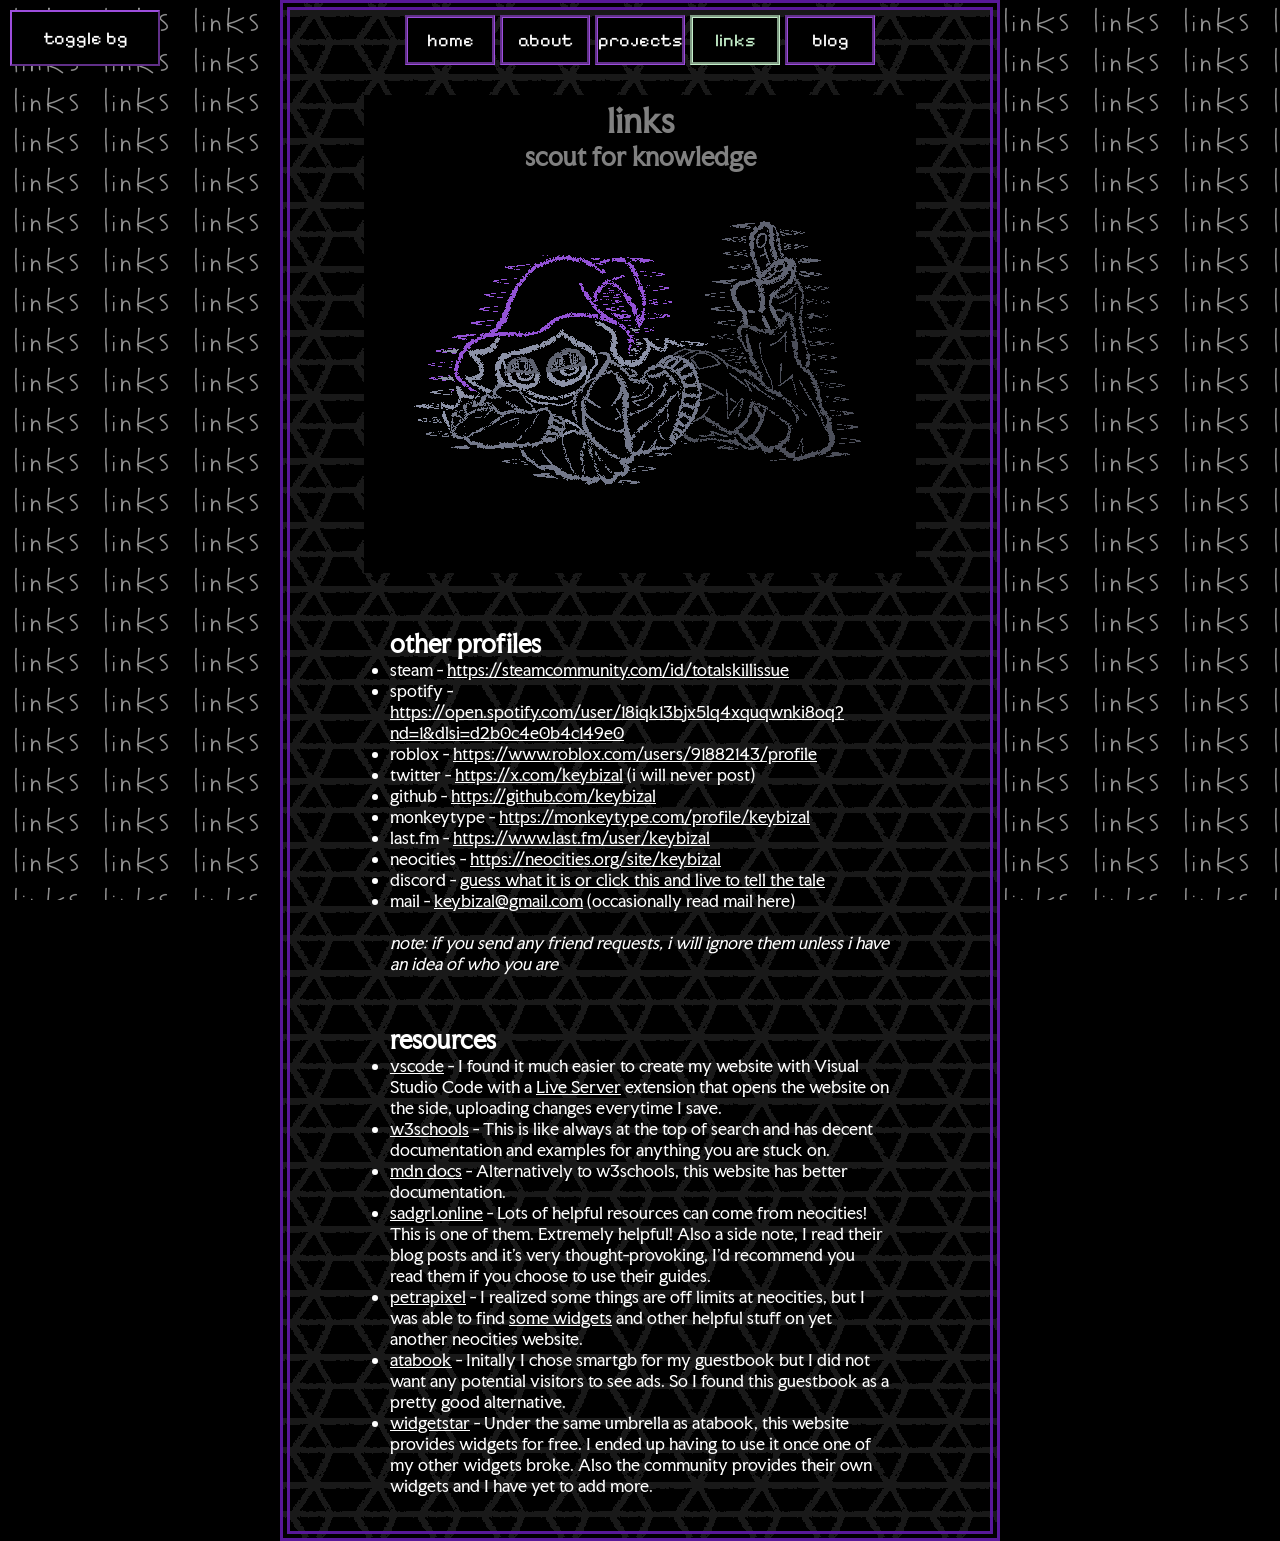
<file: public/links.html>
<!DOCTYPE html>
<html>

<head>
  <meta charset="UTF-8">
  <meta name="viewport" content="width=device-width, initial-scale=1.0">
  <title>keybizal's void v2</title>
  <link href="links.css" rel="stylesheet" type="text/css" media="all">
  <link href="global.css" rel="stylesheet" type="text/css" media="all">
  <link rel="icon" type="image/x-icon" href="./favicon.ico">
  <style>
  @import url('https://fonts.googleapis.com/css2?family=Faculty+Glyphic&family=Pixelify+Sans&display=swap');
  </style>
</head>

<body>

  <script src="global.js"></script>
  <button id="toggleBG" class="homeButton" onclick="toggleBackground()">toggle bg</button>

  <div class="menu">
    <div class="siteNavigation">
      <button class="navButton" id="Button1" onclick="location.href='./index.html'">home</button>
      <button class="navButton" id="Button2" onclick="location.href='./about.html'">about</button>
      <button class="navButton" id="Button3" onclick="location.href='./projects.html'">projects</button>
      <button class="navButton" id="Button4">links</button>
      <button class="navButton" id="Button5" onclick="location.href='./blog.html'">blog</button>
    </div>

    <div class="title">
      <h1>links</h1>
      <h2>scout for knowledge</h2>
      <img src="source/self6.gif">
    </div>

    <div class="links">
      <section id="otherProfiles">
        <h2>other profiles</h2>
        <ul>
          <li>
            steam - <a href="https://steamcommunity.com/id/totalskillissue">https://steamcommunity.com/id/totalskillissue</a>
          </li>
          <li>
            spotify - <a href="https://open.spotify.com/user/18iqk13bjx5lq4xquqwnki8oq?nd=1&dlsi=d2b0c4e0b4c149e0">https://open.spotify.com/user/18iqk13bjx5lq4xquqwnki8oq?nd=1&dlsi=d2b0c4e0b4c149e0</a>
          </li>
          <li>
            roblox - <a href="https://www.roblox.com/users/91882143/profile">https://www.roblox.com/users/91882143/profile</a>
          </li>
          <li>
            twitter - <a href="https://x.com/keybizal">https://x.com/keybizal</a> (i will never post)
          </li>
          <li>
            github - <a href="https://github.com/keybizal">https://github.com/keybizal</a>
          </li>
          <li>
            monkeytype - <a href="https://monkeytype.com/profile/keybizal">https://monkeytype.com/profile/keybizal</a>
          </li>
          <li>
            last.fm - <a href="https://www.last.fm/user/keybizal">https://www.last.fm/user/keybizal</a>
          </li>
          <li>
            neocities - <a href="https://neocities.org/site/keybizal">https://neocities.org/site/keybizal</a>
          </li>
          <li>
            discord - <a href="https://www.youtube.com/watch?v=SeJcCqb0EyY">guess what it is or click this and live to tell the tale</a>
          </li>
          <li>
            mail - <a href="mailto:keybizal@gmail.com">keybizal@gmail.com</a> (occasionally read mail here)
          </li>
          <br>
          <p><i>note: if you send any friend requests, i will ignore them unless i have an idea of who you are</i></p>
        </ul>

      </section>



      <section id="resources">
        <h2>resources</h2>
        <ul>
          <li>
            <a href="https://code.visualstudio.com/download">vscode</a> - I found it much easier to create my website with Visual Studio Code with a <a href="https://marketplace.visualstudio.com/items?itemName=ritwickdey.LiveServer">Live Server</a> extension that opens the website on the side, uploading changes everytime I save.
          </li>
          <li>
            <a href="https://www.w3schools.com/css/">w3schools</a> - This is like always at the top of search and has decent documentation and examples for anything you are stuck on.
          </li>
          <li>
            <a href="https://developer.mozilla.org/en-US/docs/Web/CSS">mdn docs</a> - Alternatively to w3schools, this website has better documentation.
          </li>
          <li>
            <a href="https://sadgrl.online/">sadgrl.online</a> - Lots of helpful resources can come from neocities! This is one of them. Extremely helpful! Also a side note, I read their blog posts and it's very thought-provoking, I'd recommend you read them if you choose to use their guides.
          </li>
          <li>
            <a href="https://petrapixel.neocities.org/">petrapixel</a> - I realized some things are off limits at neocities, but I was able to find <a href="https://petrapixel.neocities.org/coding/widgets">some widgets</a> and other helpful stuff on yet another neocities website.
          </li>
          <li>
            <a href="https://atabook.org/">atabook</a> - Initally I chose smartgb for my guestbook but I did not want any potential visitors to see ads. So I found this guestbook as a pretty good alternative.
          </li>
          <li>
            <a href="https://widget.st/">widgetstar</a> - Under the same umbrella as atabook, this website provides widgets for free. I ended up having to use it once one of my other widgets broke. Also the community provides their own widgets and I have yet to add more.
          </li>
        </ul>
      </section>


    </div>
  </div>

  
</body>

</html>
</file>
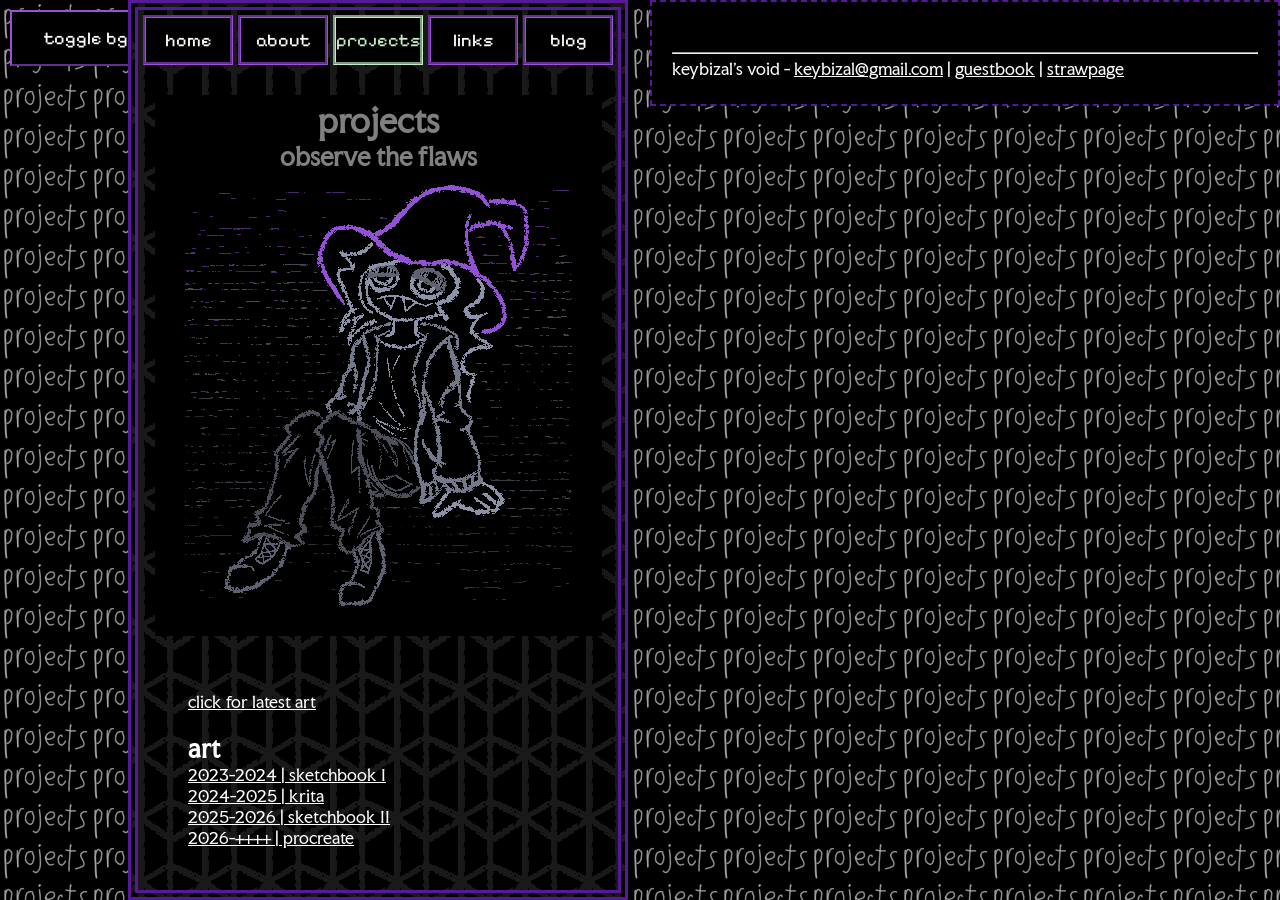
<file: public/projects.html>
<!DOCTYPE html>
<html>

<head>
  <meta charset="UTF-8">
  <meta name="viewport" content="width=device-width, initial-scale=1.0">
  <title>keybizal's void v2</title>
  <link href="projects.css" rel="stylesheet" type="text/css" media="all">
  <link href="global.css" rel="stylesheet" type="text/css" media="all">
  <link rel="icon" type="image/x-icon" href="./favicon.ico">
  <style>
    @import url('https://fonts.googleapis.com/css2?family=Faculty+Glyphic&family=Pixelify+Sans&display=swap');
  </style>
</head>

<body>

  <script src="global.js"></script>
  <button id="toggleBG" class="homeButton" onclick="toggleBackground()">toggle bg</button>

  <div class="desktop">
    <div class="menu">
      <div class="siteNavigation">
        <button class="navButton" id="Button1" onclick="location.href='./index.html'">home</button>
        <button class="navButton" id="Button2" onclick="location.href='./about.html'">about</button>
        <button class="navButton" id="Button3" ">projects</button>
      <button class=" navButton" id="Button4" onclick="location.href='./links.html'">links</button>
        <button class="navButton" id="Button5" onclick="location.href='./blog.html'">blog</button>
      </div>

      <div class="title">
        <h1>projects</h1>
        <h2>observe the flaws</h2>
        <img id="self" src="source/self4.gif">
        <!--i should change this later to look like in working on something that would be nice-->
      </div>
      <!--blog entries are linked here-->
      <div class="sidebar">
        <section id="art">
          <a href="#0" class="looping">click for latest art</a><br>
          <br>
          <h2>art</h2>
          <a href="#1">2023-2024 | sketchbook I</a><br>
          <a href="#2">2024-2025 | krita</a><br>
          <a href="#3">2025-2026 | sketchbook II</a><br>
          <a href="#4">2026-++++ | procreate</a><br>
        </section>
        <section id="legacy">
          <h2>not art</h2>
          <br>
          <button class="homeButton staticButton" onclick="location.href='#5'">legacy websites</button>
          <button class="homeButton staticButton" onclick="location.href='#6'">github repos</button>
          <button class="homeButton staticButton" onclick="location.href='#7'">extra projects</button>
          <br>
        </section>
      </div>
    </div>
    <!--create entry here-->
    <aside class="rightSidebar">
      <div class="projects">
        <div id="0">
          <h1>latest art</h1>
          <br>
          <p>last updated: 10/24/26 | note: well... i guess this is my oc that has gone through countless stages of redesigning and this is what he looks like right now. since i updated the website, i decided to put the art of them here. i will appreciate any sort of feedback i get. as for the other ocs, those will stay locked away.</p>
          <br>
          <hr>
          <div class="grid-container">
            
            <div class="grid-item">
              <a href="artstuff/procreate/nowyouseeme_aka_oc_1b.png" target="_blank" rel="noopener noreferrer">
                <img src="artstuff/procreate/nowyouseeme_aka_oc_1b.png" loading="lazy">
              </a>
            </div>

          </div>
        </div>
        <div id="1">
          <h1>sketchbook I</h1>
          <br>
          <p>These are edited photographs of my sketchbook. I applied high contrast, reduced saturation, and topped it
            off with a photo negative filter. I hadn't drawn in the longest time and I wanted to start again.</p>
          <br>
          <hr>
          <div class="grid-container-sketchbook">

            <div class="grid-item">
              <a href="artstuff/sketchbook/adhd.jpg" target="_blank" rel="noopener noreferrer">
                <img src="artstuff/sketchbook/adhd.jpg" loading="lazy">
              </a>
            </div>

            <div class="grid-item">
              <a href="artstuff/sketchbook/alan.jpg" target="_blank" rel="noopener noreferrer">
                <img src="artstuff/sketchbook/alan.jpg" loading="lazy">
              </a>
            </div>

            <div class="grid-item">
              <a href="artstuff/sketchbook/amnesiac.jpg" target="_blank" rel="noopener noreferrer">
                <img src="artstuff/sketchbook/amnesiac.jpg" loading="lazy">
              </a>
            </div>

            <div class="grid-item">
              <a href="artstuff/sketchbook/angry.jpg" target="_blank" rel="noopener noreferrer">
                <img src="artstuff/sketchbook/angry.jpg" loading="lazy">
              </a>
            </div>

            <div class="grid-item">
              <a href="artstuff/sketchbook/bald.jpg" target="_blank" rel="noopener noreferrer">
                <img src="artstuff/sketchbook/bald.jpg" loading="lazy">
              </a>
            </div>

            <div class="grid-item">
              <a href="artstuff/sketchbook/bivey.jpg" target="_blank" rel="noopener noreferrer">
                <img src="artstuff/sketchbook/bivey.jpg" loading="lazy">
              </a>
            </div>

            <div class="grid-item">
              <a href="artstuff/sketchbook/bluebaby.jpg" target="_blank" rel="noopener noreferrer">
                <img src="artstuff/sketchbook/bluebaby.jpg" loading="lazy">
              </a>
            </div>

            <div class="grid-item">
              <a href="artstuff/sketchbook/bob.jpg" target="_blank" rel="noopener noreferrer">
                <img src="artstuff/sketchbook/bob.jpg" loading="lazy">
              </a>
            </div>

            <div class="grid-item">
              <a href="artstuff/sketchbook/boblegs.jpg" target="_blank" rel="noopener noreferrer">
                <img class="top" src="artstuff/sketchbook/boblegs.jpg" loading="lazy">
              </a>
            </div>

            <div class="grid-item">
              <a href="artstuff/sketchbook/delirium.jpg" target="_blank" rel="noopener noreferrer">
                <img src="artstuff/sketchbook/delirium.jpg" loading="lazy">
              </a>
            </div>

            <div class="grid-item">
              <a href="artstuff/sketchbook/demon eye.jpg" target="_blank" rel="noopener noreferrer">
                <img src="artstuff/sketchbook/demon eye.jpg" loading="lazy">
              </a>
            </div>

            <div class="grid-item">
              <a href="artstuff/sketchbook/dingle.jpg" target="_blank" rel="noopener noreferrer">
                <img src="artstuff/sketchbook/dingle.jpg" loading="lazy">
              </a>
            </div>

            <div class="grid-item">
              <a href="artstuff/sketchbook/doglook.jpg" target="_blank" rel="noopener noreferrer">
                <img src="artstuff/sketchbook/doglook.jpg" loading="lazy">
              </a>
            </div>

            <div class="grid-item">
              <a href="artstuff/sketchbook/epicdestruction.jpg" target="_blank" rel="noopener noreferrer">
                <img src="artstuff/sketchbook/epicdestruction.jpg" loading="lazy">
              </a>
            </div>

            <div class="grid-item">
              <a href="artstuff/sketchbook/fafa.jpg" target="_blank" rel="noopener noreferrer">
                <img src="artstuff/sketchbook/fafa.jpg" loading="lazy">
              </a>
            </div>

            <div class="grid-item">
              <a href="artstuff/sketchbook/fireinthehole.jpg" target="_blank" rel="noopener noreferrer">
                <img src="artstuff/sketchbook/fireinthehole.jpg" loading="lazy">
              </a>
            </div>

            <div class="grid-item">
              <a href="artstuff/sketchbook/goverminent.jpg" target="_blank" rel="noopener noreferrer">
                <img src="artstuff/sketchbook/goverminent.jpg" loading="lazy">
              </a>
            </div>

            <div class="grid-item">
              <a href="artstuff/sketchbook/hamis and freaky.jpg" target="_blank" rel="noopener noreferrer">
                <img src="artstuff/sketchbook/hamis and freaky.jpg" loading="lazy">
              </a>
            </div>

            <div class="grid-item">
              <a href="artstuff/sketchbook/hollow.jpg" target="_blank" rel="noopener noreferrer">
                <img src="artstuff/sketchbook/hollow.jpg" loading="lazy">
              </a>
            </div>

            <div class="grid-item">
              <a href="artstuff/sketchbook/isaacsmon.jpg" target="_blank" rel="noopener noreferrer">
                <img src="artstuff/sketchbook/isaacsmon.jpg" loading="lazy">
              </a>
            </div>

            <div class="grid-item">
              <a href="artstuff/sketchbook/judge.jpg" target="_blank" rel="noopener noreferrer">
                <img src="artstuff/sketchbook/judge.jpg" loading="lazy">
              </a>
            </div>

            <div class="grid-item">
              <a href="artstuff/sketchbook/keeper.jpg" target="_blank" rel="noopener noreferrer">
                <img src="artstuff/sketchbook/keeper.jpg" loading="lazy">
              </a>
            </div>

            <div class="grid-item">
              <a href="artstuff/sketchbook/kinitopet.jpg" target="_blank" rel="noopener noreferrer">
                <img src="artstuff/sketchbook/kinitopet.jpg" loading="lazy">
              </a>
            </div>

            <div class="grid-item">
              <a href="artstuff/sketchbook/krobussit.jpg" target="_blank" rel="noopener noreferrer">
                <img src="artstuff/sketchbook/krobussit.jpg" loading="lazy">
              </a>
            </div>

            <div class="grid-item">
              <a href="artstuff/sketchbook/laugh.jpg" target="_blank" rel="noopener noreferrer">
                <img src="artstuff/sketchbook/laugh.jpg" loading="lazy">
              </a>
            </div>

            <div class="grid-item">
              <a href="artstuff/sketchbook/mastershake.jpg" target="_blank" rel="noopener noreferrer">
                <img src="artstuff/sketchbook/mastershake.jpg" loading="lazy">
              </a>
            </div>

            <div class="grid-item">
              <a href="artstuff/sketchbook/modifiedbearballoon.jpg" target="_blank" rel="noopener noreferrer">
                <img src="artstuff/sketchbook/modifiedbearballoon.jpg" loading="lazy">
              </a>
            </div>

            <div class="grid-item">
              <a href="artstuff/sketchbook/puckman.jpg" target="_blank" rel="noopener noreferrer">
                <img src="artstuff/sketchbook/puckman.jpg" loading="lazy">
              </a>
            </div>

            <div class="grid-item">
              <a href="artstuff/sketchbook/purple mage.jpg" target="_blank" rel="noopener noreferrer">
                <img src="artstuff/sketchbook/purple mage.jpg" loading="lazy">
              </a>
            </div>

            <div class="grid-item">
              <a href="artstuff/sketchbook/scag.jpg" target="_blank" rel="noopener noreferrer">
                <img src="artstuff/sketchbook/scag.jpg" loading="lazy">
              </a>
            </div>

            <div class="grid-item">
              <a href="artstuff/sketchbook/shrug.jpg" target="_blank" rel="noopener noreferrer">
                <img src="artstuff/sketchbook/shrug.jpg" loading="lazy">
              </a>
            </div>

            <div class="grid-item">
              <a href="artstuff/sketchbook/shrug2.jpg" target="_blank" rel="noopener noreferrer">
                <img src="artstuff/sketchbook/shrug2.jpg" loading="lazy">
              </a>
            </div>

            <div class="grid-item">
              <a href="artstuff/sketchbook/sickassnake.jpg" target="_blank" rel="noopener noreferrer">
                <img src="artstuff/sketchbook/sickassnake.jpg" loading="lazy">
              </a>
            </div>

            <div class="grid-item">
              <a href="artstuff/sketchbook/sirensmall.jpg" target="_blank" rel="noopener noreferrer">
                <img src="artstuff/sketchbook/sirensmall.jpg" loading="lazy">
              </a>
            </div>

            <div class="grid-item">
              <a href="artstuff/sketchbook/stage6.jpg" target="_blank" rel="noopener noreferrer">
                <img src="artstuff/sketchbook/stage6.jpg" loading="lazy">
              </a>
            </div>

            <div class="grid-item">
              <a href="artstuff/sketchbook/stevenstevensteven.jpg" target="_blank" rel="noopener noreferrer">
                <img src="artstuff/sketchbook/stevenstevensteven.jpg" loading="lazy">
              </a>
            </div>

            <div class="grid-item">
              <a href="artstuff/sketchbook/tankcat.jpg" target="_blank" rel="noopener noreferrer">
                <img src="artstuff/sketchbook/tankcat.jpg" loading="lazy">
              </a>
            </div>

            <div class="grid-item">
              <a href="artstuff/sketchbook/toothy.jpg" target="_blank" rel="noopener noreferrer">
                <img src="artstuff/sketchbook/toothy.jpg" loading="lazy">
              </a>
            </div>

            <div class="grid-item">
              <a href="artstuff/sketchbook/TROLLFACE.jpg" target="_blank" rel="noopener noreferrer">
                <img src="artstuff/sketchbook/TROLLFACE.jpg" loading="lazy">
              </a>
            </div>

            <div class="grid-item">
              <a href="artstuff/sketchbook/urethra.jpg" target="_blank" rel="noopener noreferrer">
                <img src="artstuff/sketchbook/urethra.jpg" loading="lazy">
              </a>
            </div>

            <div class="grid-item">
              <a href="artstuff/sketchbook/wanderoveryonder.jpg" target="_blank" rel="noopener noreferrer">
                <img src="artstuff/sketchbook/wanderoveryonder.jpg" loading="lazy">
              </a>
            </div>

            <div class="grid-item">
              <a href="artstuff/sketchbook/wega.jpg" target="_blank" rel="noopener noreferrer">
                <img src="artstuff/sketchbook/wega.jpg" loading="lazy">
              </a>
            </div>
          </div>
        </div>
        <div id="2">
          <h1>krita</h1>
          <br>
          <p>With my newfound drawing tablet and the power of Krita, I was able to utilize digital art to make something
            I was slightly more happier with. However, that bliss was shortlived as I come back to look at all the
            flaws. At that time, I had little to no experience with different colors and shading. Eventually, I lost
            interest and the confidence to keep going.</p>
          <br>
          <hr>
          <div class="grid-container">

            <div class="grid-item">
              <a href="artstuff/angry bive stock image crop.png" target="_blank" rel="noopener noreferrer">
                <img src="artstuff/angry bive stock image crop.png" loading="lazy">
              </a>
            </div>

            <div class="grid-item">
              <a href="artstuff/modifiedbear1.png" target="_blank" rel="noopener noreferrer">
                <img src="artstuff/modifiedbear1.png" loading="lazy">
              </a>
            </div>

            <div class="grid-item">
              <a href="artstuff/krobus.png" target="_blank" rel="noopener noreferrer">
                <img class="top" src="artstuff/krobus.png" loading="lazy">
              </a>
            </div>

            <div class="grid-item">
              <a href="artstuff/repo.png" target="_blank" rel="noopener noreferrer">
                <img src="artstuff/repo.png" loading="lazy">
              </a>
            </div>

            <div class="grid-item">
              <a href="artstuff/chomik.png" target="_blank" rel="noopener noreferrer">
                <img src="artstuff/chomik.png" loading="lazy">
              </a>
            </div>

            <div class="grid-item">
              <a href="artstuff/thesiren.png" target="_blank" rel="noopener noreferrer">
                <img class="top" src="artstuff/thesiren.png" loading="lazy">
              </a>
            </div>

            <div class="grid-item">
              <a href="artstuff/nepeta.png" target="_blank" rel="noopener noreferrer">
                <img class="top" src="artstuff/nepeta.png" loading="lazy">
              </a>
            </div>

            <div class="grid-item">
              <a href="artstuff/baldi.png" target="_blank" rel="noopener noreferrer">
                <img class="contain" src="artstuff/baldi.png" loading="lazy">
              </a>
            </div>

            <div class="grid-item">
              <a href="artstuff/dud.png" target="_blank" rel="noopener noreferrer">
                <img class="top" src="artstuff/dud.png" loading="lazy">
              </a>
            </div>

            <div class="grid-item">
              <a href="artstuff/starwalker.png" target="_blank" rel="noopener noreferrer">
                <img class="right" src="artstuff/starwalker.png" loading="lazy">
              </a>
            </div>

            <div class="grid-item">
              <a href="artstuff/ash.png" target="_blank" rel="noopener noreferrer">
                <img src="artstuff/ash.png" loading="lazy">
              </a>
            </div>

            <div class="grid-item">
              <a href="artstuff/dixie.png" target="_blank" rel="noopener noreferrer">
                <img src="artstuff/dixie.png" loading="lazy">
              </a>
            </div>

            <div class="grid-item">
              <a href="artstuff/frog.png" target="_blank" rel="noopener noreferrer">
                <img src="artstuff/frog.png" loading="lazy">
              </a>
            </div>

            <div class="grid-item">
              <a href="artstuff/gaster.png" target="_blank" rel="noopener noreferrer">
                <img src="artstuff/gaster.png" loading="lazy">
              </a>
            </div>

            <div class="grid-item">
              <a href="artstuff/shadowwizardmoneygangpurple.png" target="_blank" rel="noopener noreferrer">
                <img src="artstuff/shadowwizardmoneygangpurple.png" loading="lazy">
              </a>
            </div>

            <div class="grid-item">
              <a href="artstuff/bive2.png" target="_blank" rel="noopener noreferrer">
                <img src="artstuff/bive2.png" loading="lazy">
              </a>
            </div>

            <div class="grid-item">
              <a href="artstuff/siffrin.png" target="_blank" rel="noopener noreferrer">
                <img src="artstuff/siffrin.png" loading="lazy">
              </a>
            </div>

            <div class="grid-item">
              <a href="artstuff/lw3.png" target="_blank" rel="noopener noreferrer">
                <img class="top" src="artstuff/lw3.png" loading="lazy">
              </a>
            </div>

            <div class="grid-item">
              <a href="artstuff/hmm.png" target="_blank" rel="noopener noreferrer">
                <img src="artstuff/hmm.png" loading="lazy">
              </a>
            </div>

            <div class="grid-item">
              <a href="artstuff/momo.png" target="_blank" rel="noopener noreferrer">
                <img src="artstuff/momo.png" loading="lazy">
              </a>
            </div>

            <div class="grid-item">
              <a href="artstuff/whiteface.png" target="_blank" rel="noopener noreferrer">
                <img src="artstuff/whiteface.png" loading="lazy">
              </a>
            </div>

            <div class="grid-item">
              <a href="artstuff/isaac.png" target="_blank" rel="noopener noreferrer">
                <img src="artstuff/isaac.png" loading="lazy">
              </a>
            </div>

            <div class="grid-item">
              <a href="artstuff/gubby.png" target="_blank" rel="noopener noreferrer">
                <img src="artstuff/gubby.png" loading="lazy">
              </a>
            </div>

            <div class="grid-item">
              <a href="artstuff/glep.png" target="_blank" rel="noopener noreferrer">
                <img src="artstuff/glep.png" loading="lazy">
              </a>
            </div>

            <div class="grid-item">
              <a href="artstuff/mayor.png" target="_blank" rel="noopener noreferrer">
                <img src="artstuff/mayor.png" loading="lazy">
              </a>
            </div>

            <div class="grid-item">
              <a href="artstuff/hawktuahman.png" target="_blank" rel="noopener noreferrer">
                <img src="artstuff/hawktuahman.png" loading="lazy">
              </a>
            </div>


          </div>
        </div>
        <div id="3">
          <h1>sketchbook II</h1>
          <br>
          <p>Even though I was not in the right headspace, I occasionally snuck in a drawing or two into my sketchbook.
            Same methods were used to capture the art you see in "sketchbook I" with an optional "light" version.</p>
          <br>
          <h3>Light</h3>
          <hr>
          <div class="grid-container-sketchbook">

            <!--LIGHT-->

            <div class="grid-item">
              <a href="artstuff/sketchbook2/light/trollge.jpg" target="_blank" rel="noopener noreferrer">
                <img src="artstuff/sketchbook2/light/trollge.jpg" loading="lazy">
              </a>
            </div>

            <div class="grid-item">
              <a href="artstuff/sketchbook2/light/krobusp.jpg" target="_blank" rel="noopener noreferrer">
                <img src="artstuff/sketchbook2/light/krobusp.jpg" loading="lazy">
              </a>
            </div>

            <div class="grid-item">
              <a href="artstuff/sketchbook2/light/lilithp.jpg" target="_blank" rel="noopener noreferrer">
                <img src="artstuff/sketchbook2/light/lilithp.jpg" loading="lazy">
              </a>
            </div>

            <div class="grid-item">
              <a href="artstuff/sketchbook2/light/mayorp.jpg" target="_blank" rel="noopener noreferrer">
                <img src="artstuff/sketchbook2/light/mayorp.jpg" loading="lazy">
              </a>
            </div>

            <div class="grid-item">
              <a href="artstuff/sketchbook2/light/sandyp.jpg" target="_blank" rel="noopener noreferrer">
                <img src="artstuff/sketchbook2/light/sandyp.jpg" loading="lazy">
              </a>
            </div>

            <div class="grid-item">
              <a href="artstuff/sketchbook2/light/smileyball.jpg" target="_blank" rel="noopener noreferrer">
                <img src="artstuff/sketchbook2/light/smileyball.jpg" loading="lazy">
              </a>
            </div>

            <div class="grid-item">
              <a href="artstuff/sketchbook2/light/stickball.jpg" target="_blank" rel="noopener noreferrer">
                <img src="artstuff/sketchbook2/light/stickball.jpg" loading="lazy">
              </a>
            </div>

            <div class="grid-item">
              <a href="artstuff/sketchbook2/light/water.jpg" target="_blank" rel="noopener noreferrer">
                <img src="artstuff/sketchbook2/light/water.jpg" loading="lazy">
              </a>
            </div>

          </div>
          <br>
          <h3>Dark</h3>
          <hr>
          <div class="grid-container-sketchbook">

            <!--DARK-->

            <div class="grid-item">
              <a href="artstuff/sketchbook2/dark/backshots.jpg" target="_blank" rel="noopener noreferrer">
                <img src="artstuff/sketchbook2/dark/backshots.jpg" loading="lazy">
              </a>
            </div>

            <div class="grid-item">
              <a href="artstuff/sketchbook2/dark/krobusp_dark.jpg" target="_blank" rel="noopener noreferrer">
                <img src="artstuff/sketchbook2/dark/krobusp_dark.jpg" loading="lazy">
              </a>
            </div>

            <div class="grid-item">
              <a href="artstuff/sketchbook2/dark/lilithp_dark.jpg" target="_blank" rel="noopener noreferrer">
                <img src="artstuff/sketchbook2/dark/lilithp_dark.jpg" loading="lazy">
              </a>
            </div>

            <div class="grid-item">
              <a href="artstuff/sketchbook2/dark/mayorp_dark.jpg" target="_blank" rel="noopener noreferrer">
                <img src="artstuff/sketchbook2/dark/mayorp_dark.jpg" loading="lazy">
              </a>
            </div>

            <div class="grid-item">
              <a href="artstuff/sketchbook2/dark/sandyp_dark.jpg" target="_blank" rel="noopener noreferrer">
                <img src="artstuff/sketchbook2/dark/sandyp_dark.jpg" loading="lazy">
              </a>
            </div>

            <div class="grid-item">
              <a href="artstuff/sketchbook2/dark/smileyball_dark.jpg" target="_blank" rel="noopener noreferrer">
                <img src="artstuff/sketchbook2/dark/smileyball_dark.jpg" loading="lazy">
              </a>
            </div>

            <div class="grid-item">
              <a href="artstuff/sketchbook2/dark/stickball_dark.jpg" target="_blank" rel="noopener noreferrer">
                <img src="artstuff/sketchbook2/dark/stickball_dark.jpg" loading="lazy">
              </a>
            </div>

            <div class="grid-item">
              <a href="artstuff/sketchbook2/dark/water_dark.jpg" target="_blank" rel="noopener noreferrer">
                <img src="artstuff/sketchbook2/dark/water_dark.jpg" loading="lazy">
              </a>
            </div>

          </div>
        </div>
        <div id="4">
          <h1>procreate</h1>
          <br>
          <p>By the time I got an iPad, the first thing I needed to try was Procreate. Ignoring the debate around art
            programs, I found it to be an immense benefit to me. I continue to upload some of my art here.</p>
          <br>
          <hr>
          <div class="grid-container">

            <div class="grid-item">
              <a href="artstuff/procreate/krobus2.png" target="_blank" rel="noopener noreferrer">
                <img src="artstuff/procreate/krobus2.png" loading="lazy">
              </a>
            </div>

            <div class="grid-item">
              <a href="artstuff/procreate/jumbomario.png" target="_blank" rel="noopener noreferrer">
                <img src="artstuff/procreate/jumbomario.png" loading="lazy">
              </a>
            </div>

            <div class="grid-item">
              <a href="artstuff/procreate/smileyball2.png" target="_blank" rel="noopener noreferrer">
                <img src="artstuff/procreate/smileyball2.png" loading="lazy">
              </a>
            </div>

            <div class="grid-item">
              <a href="artstuff/procreate/biveplush.png" target="_blank" rel="noopener noreferrer">
                <img src="artstuff/procreate/biveplush.png" loading="lazy">
              </a>
            </div>

            <div class="grid-item">
              <a href="artstuff/procreate/thefaces.png" target="_blank" rel="noopener noreferrer">
                <img src="artstuff/procreate/thefaces.png" loading="lazy">
              </a>
            </div>

            <div class="grid-item">
              <a href="artstuff/procreate/trollmonocle.png" target="_blank" rel="noopener noreferrer">
                <img class="top" src="artstuff/procreate/trollmonocle.png" loading="lazy">
              </a>
            </div>

            <div class="grid-item">
              <a href="artstuff/procreate/oc_4.png" target="_blank" rel="noopener noreferrer">
                <img class="top" src="artstuff/procreate/oc_4.png" loading="lazy">
              </a>
            </div>

            <div class="grid-item">
              <a href="artstuff/procreate/oc_5.png" target="_blank" rel="noopener noreferrer">
                <img class="top" src="artstuff/procreate/oc_5.png" loading="lazy">
              </a>
            </div>

            <div class="grid-item">
              <a href="artstuff/procreate/thefaces2.png" target="_blank" rel="noopener noreferrer">
                <img src="artstuff/procreate/thefaces2.png" loading="lazy">
              </a>
            </div>

            <div class="grid-item">
              <a href="artstuff/procreate/rot.png" target="_blank" rel="noopener noreferrer">
                <img src="artstuff/procreate/rot.png" loading="lazy">
              </a>
            </div>

            <div class="grid-item">
              <a href="artstuff/procreate/wenda.png" target="_blank" rel="noopener noreferrer">
                <img src="artstuff/procreate/wenda.png" loading="lazy">
              </a>
            </div>

            <div class="grid-item">
              <a href="artstuff/procreate/guillotina.png" target="_blank" rel="noopener noreferrer">
                <img src="artstuff/procreate/guillotina.png" loading="lazy">
              </a>
            </div>

            <div class="grid-item">
              <a href="artstuff/procreate/ghosts.png" target="_blank" rel="noopener noreferrer">
                <img src="artstuff/procreate/ghosts.png" loading="lazy">
              </a>
            </div>

            <div class="grid-item">
              <a href="artstuff/procreate/mrnightmare.png" target="_blank" rel="noopener noreferrer">
                <img src="artstuff/procreate/mrnightmare.png" loading="lazy">
              </a>
            </div>

            <div class="grid-item">
              <a href="artstuff/procreate/shadowmantleholder.png" target="_blank" rel="noopener noreferrer">
                <img src="artstuff/procreate/shadowmantleholder.png" loading="lazy">
              </a>
            </div>

            <div class="grid-item">
              <a href="artstuff/procreate/maninthemoon.png" target="_blank" rel="noopener noreferrer">
                <img src="artstuff/procreate/maninthemoon.png" loading="lazy">
              </a>
            </div>

            <div class="grid-item">
              <a href="artstuff/procreate/red44.png" target="_blank" rel="noopener noreferrer">
                <img src="artstuff/procreate/red44.png" loading="lazy">
              </a>
            </div>

            <div class="grid-item">
              <a href="artstuff/procreate/steven.png" target="_blank" rel="noopener noreferrer">
                <img src="artstuff/procreate/steven.png" loading="lazy">
              </a>
            </div>

            <div class="grid-item">
              <a href="artstuff/procreate/boognish.png" target="_blank" rel="noopener noreferrer">
                <img src="artstuff/procreate/boognish.png" loading="lazy">
              </a>
            </div>

            <div class="grid-item">
              <a href="artstuff/procreate/gf3.png" target="_blank" rel="noopener noreferrer">
                <img src="artstuff/procreate/gf3.png" loading="lazy">
              </a>
            </div>

            <div class="grid-item">
              <a href="artstuff/procreate/bive3.png" target="_blank" rel="noopener noreferrer">
                <img class="top" src="artstuff/procreate/bive3.png" loading="lazy">
              </a>
            </div>

            <div class="grid-item">
              <a href="artstuff/procreate/notverity.png" target="_blank" rel="noopener noreferrer">
                <img src="artstuff/procreate/notverity.png" loading="lazy">
              </a>
            </div>

            <div class="grid-item">
              <a href="artstuff/procreate/thesiren2.png" target="_blank" rel="noopener noreferrer">
                <img src="artstuff/procreate/thesiren2.png" loading="lazy">
              </a>
            </div>

            <div class="grid-item">
              <a href="artstuff/procreate/whiteface2.png" target="_blank" rel="noopener noreferrer">
                <img src="artstuff/procreate/whiteface2.png" loading="lazy">
              </a>
            </div>

            <div class="grid-item">
              <a href="artstuff/procreate/wishyouwouldproceed.png" target="_blank" rel="noopener noreferrer">
                <img src="artstuff/procreate/wishyouwouldproceed.png" loading="lazy">
              </a>
            </div>

            <div class="grid-item">
              <a href="artstuff/procreate/filthyanimal.png" target="_blank" rel="noopener noreferrer">
                <img src="artstuff/procreate/filthyanimal.png" loading="lazy">
              </a>
            </div>

            <div class="grid-item">
              <a href="artstuff/procreate/nothingleftforthelostwizard_aka_oc_1.png" target="_blank"
                rel="noopener noreferrer">
                <img class="right" src="artstuff/procreate/nothingleftforthelostwizard_aka_oc_1.jpg" loading="lazy">
              </a>
            </div>

            <div class="grid-item">
              <a href="artstuff/procreate/theytookeverythingfromme.png" target="_blank" rel="noopener noreferrer">
                <img src="artstuff/procreate/theytookeverythingfromme.png" loading="lazy">
              </a>
            </div>

            <div class="grid-item">
              <a href="artstuff/procreate/nfthomerbiditoilets_watermarkedtodeath.png" target="_blank"
                rel="noopener noreferrer">
                <img src="artstuff/procreate/nfthomerbiditoilets.png" loading="lazy">
              </a>
            </div>

            <div class="grid-item">
              <a href="artstuff/procreate/ratthew.png" target="_blank" rel="noopener noreferrer">
                <img src="artstuff/procreate/ratthew.png" loading="lazy">
              </a>
            </div>

            <div class="grid-item">
              <a href="artstuff/procreate/nowyouseeme_aka_oc_1b.png" target="_blank" rel="noopener noreferrer">
                <img src="artstuff/procreate/nowyouseeme_aka_oc_1b.png" loading="lazy">
              </a>
            </div>

          </div>
        </div>
        <div id="5">
          <h1>legacy websites</h1>
          <br>
          <p>You can still access my old straw page since it's still alive for now (and i worked hard on it). I decided
            to
            move to neocities just for more creative freedom with my website <s>(and okozzie might be dead)</s>. Today,
            I have a separate strawpage in case anyone wants to send things to me (unless you prefer the legacy one).
          </p>
          <br>
          <button class="homeButton staticButton" onclick="location.href='https://keybizalegacy.straw.page'">keybizal's
            void v1 (legacy)</button>
          <br>
          <img src="source/keybizalegacy.png" style="border: solid white 1px;">
          <br>
          <br>
          <br>
          <button class="homeButton staticButton" onclick="location.href='https://keybizalvoid.straw.page'">send 2
            keybizal(latest)</button>
          <br>
          <img src="source/keybizalvoid.png" style="border: solid white 1px;">
          <br>
        </div>
        <div id="6">
          <h1>github repos</h1>
          <br>
          <p>Below are buttons that take you to my public github repositories. They have no license, therefore I ask
            that you don't abuse access to these repositories.</p>
          <br>
          <button class="homeButton staticButton"
            onclick="location.href='https://github.com/keybizal/keybizal-neocities'">neocities repo</button>
          <br>
          <img src="source/keybizalrepo.png" style="border: solid white 1px;">
          <br>
          <br>
          <br>
          <button class="homeButton staticButton" ">private repo lol</button>
        <br>
        <img src=" blog_pictures/7_4_sh2-silent-hill-2.gif" style="border: solid white 1px;">
            <br>
        </div>
        <div id="7">
          <h1>extra projects</h1>
          <br>
          <p>Nothing yet for now. Click this button to go to the old version of this page (which is now outdated forever). Once I add something else here, the old projects page will be removed.</p>
          <br>
          <button class="homeButton staticButton" onclick="location.href='./projects_old.html'">alt projects
            page</button>
        </div>
      </div>
      <br>
      <hr>
      <p>keybizal's void - <a href="mailto:keybizal@gmail.com">keybizal@gmail.com</a> | <a
          href="https://keybizal.atabook.org/">guestbook</a> | <a href="https://keybizalvoid.straw.page/">strawpage</a>
      </p>
    </aside>
  </div> <!--desktop view end-->







  <div class="mobile">
    <div class="menu">
      <div class="siteNavigation">
        <button class="navButton" id="MButton1" onclick="location.href='./index.html'">home</button>
        <button class="navButton" id="MButton2" onclick="location.href='./about.html'">about</button>
        <button class="navButton" id="MButton3">projects</button>
        <button class="navButton" id="MButton4" onclick="location.href='./links.html'">links</button>
        <button class="navButton" id="MButton5" onclick="location.href='./blog.html'">blog</button>
      </div>
      <div class="altTitle">
        <h1>projects</h1>
        <h2>observe the flaws (on moblie)</h2>
      </div>

      <div class="projects">

        <section id="art">
          <p>note: all you see here is not sorted in any way, click for full image</p>
          <br>
          <p><i>oh and like don't steal or claim as your own of course iykwim like credit me or something :/</i></p>
          <br>
          <h2>art</h2>
          <p>sketchbook* 2023-2024</p>
          <div class="grid-container-sketchbook">

            <div class="grid-item">
              <a href="artstuff/sketchbook/adhd.jpg" target="_blank" rel="noopener noreferrer">
                <img src="artstuff/sketchbook/adhd.jpg" loading="lazy">
              </a>
            </div>

            <div class="grid-item">
              <a href="artstuff/sketchbook/alan.jpg" target="_blank" rel="noopener noreferrer">
                <img src="artstuff/sketchbook/alan.jpg" loading="lazy">
              </a>
            </div>

            <div class="grid-item">
              <a href="artstuff/sketchbook/amnesiac.jpg" target="_blank" rel="noopener noreferrer">
                <img src="artstuff/sketchbook/amnesiac.jpg" loading="lazy">
              </a>
            </div>

            <div class="grid-item">
              <a href="artstuff/sketchbook/angry.jpg" target="_blank" rel="noopener noreferrer">
                <img src="artstuff/sketchbook/angry.jpg" loading="lazy">
              </a>
            </div>

            <div class="grid-item">
              <a href="artstuff/sketchbook/bald.jpg" target="_blank" rel="noopener noreferrer">
                <img src="artstuff/sketchbook/bald.jpg" loading="lazy">
              </a>
            </div>

            <div class="grid-item">
              <a href="artstuff/sketchbook/bivey.jpg" target="_blank" rel="noopener noreferrer">
                <img src="artstuff/sketchbook/bivey.jpg" loading="lazy">
              </a>
            </div>

            <div class="grid-item">
              <a href="artstuff/sketchbook/bluebaby.jpg" target="_blank" rel="noopener noreferrer">
                <img src="artstuff/sketchbook/bluebaby.jpg" loading="lazy">
              </a>
            </div>

            <div class="grid-item">
              <a href="artstuff/sketchbook/bob.jpg" target="_blank" rel="noopener noreferrer">
                <img src="artstuff/sketchbook/bob.jpg" loading="lazy">
              </a>
            </div>

            <div class="grid-item">
              <a href="artstuff/sketchbook/boblegs.jpg" target="_blank" rel="noopener noreferrer">
                <img class="top" src="artstuff/sketchbook/boblegs.jpg" loading="lazy">
              </a>
            </div>

            <div class="grid-item">
              <a href="artstuff/sketchbook/delirium.jpg" target="_blank" rel="noopener noreferrer">
                <img src="artstuff/sketchbook/delirium.jpg" loading="lazy">
              </a>
            </div>

            <div class="grid-item">
              <a href="artstuff/sketchbook/demon eye.jpg" target="_blank" rel="noopener noreferrer">
                <img src="artstuff/sketchbook/demon eye.jpg" loading="lazy">
              </a>
            </div>

            <div class="grid-item">
              <a href="artstuff/sketchbook/dingle.jpg" target="_blank" rel="noopener noreferrer">
                <img src="artstuff/sketchbook/dingle.jpg" loading="lazy">
              </a>
            </div>

            <div class="grid-item">
              <a href="artstuff/sketchbook/doglook.jpg" target="_blank" rel="noopener noreferrer">
                <img src="artstuff/sketchbook/doglook.jpg" loading="lazy">
              </a>
            </div>

            <div class="grid-item">
              <a href="artstuff/sketchbook/epicdestruction.jpg" target="_blank" rel="noopener noreferrer">
                <img src="artstuff/sketchbook/epicdestruction.jpg" loading="lazy">
              </a>
            </div>

            <div class="grid-item">
              <a href="artstuff/sketchbook/fafa.jpg" target="_blank" rel="noopener noreferrer">
                <img src="artstuff/sketchbook/fafa.jpg" loading="lazy">
              </a>
            </div>

            <div class="grid-item">
              <a href="artstuff/sketchbook/fireinthehole.jpg" target="_blank" rel="noopener noreferrer">
                <img src="artstuff/sketchbook/fireinthehole.jpg" loading="lazy">
              </a>
            </div>

            <div class="grid-item">
              <a href="artstuff/sketchbook/goverminent.jpg" target="_blank" rel="noopener noreferrer">
                <img src="artstuff/sketchbook/goverminent.jpg" loading="lazy">
              </a>
            </div>

            <div class="grid-item">
              <a href="artstuff/sketchbook/hamis and freaky.jpg" target="_blank" rel="noopener noreferrer">
                <img src="artstuff/sketchbook/hamis and freaky.jpg" loading="lazy">
              </a>
            </div>

            <div class="grid-item">
              <a href="artstuff/sketchbook/hollow.jpg" target="_blank" rel="noopener noreferrer">
                <img src="artstuff/sketchbook/hollow.jpg" loading="lazy">
              </a>
            </div>

            <div class="grid-item">
              <a href="artstuff/sketchbook/isaacsmon.jpg" target="_blank" rel="noopener noreferrer">
                <img src="artstuff/sketchbook/isaacsmon.jpg" loading="lazy">
              </a>
            </div>

            <div class="grid-item">
              <a href="artstuff/sketchbook/judge.jpg" target="_blank" rel="noopener noreferrer">
                <img src="artstuff/sketchbook/judge.jpg" loading="lazy">
              </a>
            </div>

            <div class="grid-item">
              <a href="artstuff/sketchbook/keeper.jpg" target="_blank" rel="noopener noreferrer">
                <img src="artstuff/sketchbook/keeper.jpg" loading="lazy">
              </a>
            </div>

            <div class="grid-item">
              <a href="artstuff/sketchbook/kinitopet.jpg" target="_blank" rel="noopener noreferrer">
                <img src="artstuff/sketchbook/kinitopet.jpg" loading="lazy">
              </a>
            </div>

            <div class="grid-item">
              <a href="artstuff/sketchbook/krobussit.jpg" target="_blank" rel="noopener noreferrer">
                <img src="artstuff/sketchbook/krobussit.jpg" loading="lazy">
              </a>
            </div>

            <div class="grid-item">
              <a href="artstuff/sketchbook/laugh.jpg" target="_blank" rel="noopener noreferrer">
                <img src="artstuff/sketchbook/laugh.jpg" loading="lazy">
              </a>
            </div>

            <div class="grid-item">
              <a href="artstuff/sketchbook/mastershake.jpg" target="_blank" rel="noopener noreferrer">
                <img src="artstuff/sketchbook/mastershake.jpg" loading="lazy">
              </a>
            </div>

            <div class="grid-item">
              <a href="artstuff/sketchbook/modifiedbearballoon.jpg" target="_blank" rel="noopener noreferrer">
                <img src="artstuff/sketchbook/modifiedbearballoon.jpg" loading="lazy">
              </a>
            </div>

            <div class="grid-item">
              <a href="artstuff/sketchbook/puckman.jpg" target="_blank" rel="noopener noreferrer">
                <img src="artstuff/sketchbook/puckman.jpg" loading="lazy">
              </a>
            </div>

            <div class="grid-item">
              <a href="artstuff/sketchbook/purple mage.jpg" target="_blank" rel="noopener noreferrer">
                <img src="artstuff/sketchbook/purple mage.jpg" loading="lazy">
              </a>
            </div>

            <div class="grid-item">
              <a href="artstuff/sketchbook/scag.jpg" target="_blank" rel="noopener noreferrer">
                <img src="artstuff/sketchbook/scag.jpg" loading="lazy">
              </a>
            </div>

            <div class="grid-item">
              <a href="artstuff/sketchbook/shrug.jpg" target="_blank" rel="noopener noreferrer">
                <img src="artstuff/sketchbook/shrug.jpg" loading="lazy">
              </a>
            </div>

            <div class="grid-item">
              <a href="artstuff/sketchbook/shrug2.jpg" target="_blank" rel="noopener noreferrer">
                <img src="artstuff/sketchbook/shrug2.jpg" loading="lazy">
              </a>
            </div>

            <div class="grid-item">
              <a href="artstuff/sketchbook/sickassnake.jpg" target="_blank" rel="noopener noreferrer">
                <img src="artstuff/sketchbook/sickassnake.jpg" loading="lazy">
              </a>
            </div>

            <div class="grid-item">
              <a href="artstuff/sketchbook/sirensmall.jpg" target="_blank" rel="noopener noreferrer">
                <img src="artstuff/sketchbook/sirensmall.jpg" loading="lazy">
              </a>
            </div>

            <div class="grid-item">
              <a href="artstuff/sketchbook/stage6.jpg" target="_blank" rel="noopener noreferrer">
                <img src="artstuff/sketchbook/stage6.jpg" loading="lazy">
              </a>
            </div>

            <div class="grid-item">
              <a href="artstuff/sketchbook/stevenstevensteven.jpg" target="_blank" rel="noopener noreferrer">
                <img src="artstuff/sketchbook/stevenstevensteven.jpg" loading="lazy">
              </a>
            </div>

            <div class="grid-item">
              <a href="artstuff/sketchbook/tankcat.jpg" target="_blank" rel="noopener noreferrer">
                <img src="artstuff/sketchbook/tankcat.jpg" loading="lazy">
              </a>
            </div>

            <div class="grid-item">
              <a href="artstuff/sketchbook/toothy.jpg" target="_blank" rel="noopener noreferrer">
                <img src="artstuff/sketchbook/toothy.jpg" loading="lazy">
              </a>
            </div>

            <div class="grid-item">
              <a href="artstuff/sketchbook/TROLLFACE.jpg" target="_blank" rel="noopener noreferrer">
                <img src="artstuff/sketchbook/TROLLFACE.jpg" loading="lazy">
              </a>
            </div>

            <div class="grid-item">
              <a href="artstuff/sketchbook/urethra.jpg" target="_blank" rel="noopener noreferrer">
                <img src="artstuff/sketchbook/urethra.jpg" loading="lazy">
              </a>
            </div>

            <div class="grid-item">
              <a href="artstuff/sketchbook/wanderoveryonder.jpg" target="_blank" rel="noopener noreferrer">
                <img src="artstuff/sketchbook/wanderoveryonder.jpg" loading="lazy">
              </a>
            </div>

            <div class="grid-item">
              <a href="artstuff/sketchbook/wega.jpg" target="_blank" rel="noopener noreferrer">
                <img src="artstuff/sketchbook/wega.jpg" loading="lazy">
              </a>
            </div>


          </div>
          <h5>*captured by camera, black and white filter, high contrast, negative filter applied</h5>
          <br>
          <p>digital (krita) 2024-2025</p>
          <br>
          <div class="grid-container">

            <div class="grid-item">
              <a href="artstuff/angry bive stock image crop.png" target="_blank" rel="noopener noreferrer">
                <img src="artstuff/angry bive stock image crop.png" loading="lazy">
              </a>
            </div>

            <div class="grid-item">
              <a href="artstuff/modifiedbear1.png" target="_blank" rel="noopener noreferrer">
                <img src="artstuff/modifiedbear1.png" loading="lazy">
              </a>
            </div>

            <div class="grid-item">
              <a href="artstuff/krobus.png" target="_blank" rel="noopener noreferrer">
                <img class="top" src="artstuff/krobus.png" loading="lazy">
              </a>
            </div>

            <div class="grid-item">
              <a href="artstuff/repo.png" target="_blank" rel="noopener noreferrer">
                <img src="artstuff/repo.png" loading="lazy">
              </a>
            </div>

            <div class="grid-item">
              <a href="artstuff/chomik.png" target="_blank" rel="noopener noreferrer">
                <img src="artstuff/chomik.png" loading="lazy">
              </a>
            </div>

            <div class="grid-item">
              <a href="artstuff/thesiren.png" target="_blank" rel="noopener noreferrer">
                <img class="top" src="artstuff/thesiren.png" loading="lazy">
              </a>
            </div>

            <div class="grid-item">
              <a href="artstuff/nepeta.png" target="_blank" rel="noopener noreferrer">
                <img class="top" src="artstuff/nepeta.png" loading="lazy">
              </a>
            </div>

            <div class="grid-item">
              <a href="artstuff/baldi.png" target="_blank" rel="noopener noreferrer">
                <img class="contain" src="artstuff/baldi.png" loading="lazy">
              </a>
            </div>

            <div class="grid-item">
              <a href="artstuff/dud.png" target="_blank" rel="noopener noreferrer">
                <img class="top" src="artstuff/dud.png" loading="lazy">
              </a>
            </div>

            <div class="grid-item">
              <a href="artstuff/starwalker.png" target="_blank" rel="noopener noreferrer">
                <img class="right" src="artstuff/starwalker.png" loading="lazy">
              </a>
            </div>

            <div class="grid-item">
              <a href="artstuff/ash.png" target="_blank" rel="noopener noreferrer">
                <img src="artstuff/ash.png" loading="lazy">
              </a>
            </div>

            <div class="grid-item">
              <a href="artstuff/dixie.png" target="_blank" rel="noopener noreferrer">
                <img src="artstuff/dixie.png" loading="lazy">
              </a>
            </div>

            <div class="grid-item">
              <a href="artstuff/frog.png" target="_blank" rel="noopener noreferrer">
                <img src="artstuff/frog.png" loading="lazy">
              </a>
            </div>

            <div class="grid-item">
              <a href="artstuff/gaster.png" target="_blank" rel="noopener noreferrer">
                <img src="artstuff/gaster.png" loading="lazy">
              </a>
            </div>

            <div class="grid-item">
              <a href="artstuff/shadowwizardmoneygangpurple.png" target="_blank" rel="noopener noreferrer">
                <img src="artstuff/shadowwizardmoneygangpurple.png" loading="lazy">
              </a>
            </div>

            <div class="grid-item">
              <a href="artstuff/bive2.png" target="_blank" rel="noopener noreferrer">
                <img src="artstuff/bive2.png" loading="lazy">
              </a>
            </div>

            <div class="grid-item">
              <a href="artstuff/siffrin.png" target="_blank" rel="noopener noreferrer">
                <img src="artstuff/siffrin.png" loading="lazy">
              </a>
            </div>

            <div class="grid-item">
              <a href="artstuff/lw3.png" target="_blank" rel="noopener noreferrer">
                <img class="top" src="artstuff/lw3.png" loading="lazy">
              </a>
            </div>

            <div class="grid-item">
              <a href="artstuff/hmm.png" target="_blank" rel="noopener noreferrer">
                <img src="artstuff/hmm.png" loading="lazy">
              </a>
            </div>

            <div class="grid-item">
              <a href="artstuff/momo.png" target="_blank" rel="noopener noreferrer">
                <img src="artstuff/momo.png" loading="lazy">
              </a>
            </div>

            <div class="grid-item">
              <a href="artstuff/whiteface.png" target="_blank" rel="noopener noreferrer">
                <img src="artstuff/whiteface.png" loading="lazy">
              </a>
            </div>

            <div class="grid-item">
              <a href="artstuff/isaac.png" target="_blank" rel="noopener noreferrer">
                <img src="artstuff/isaac.png" loading="lazy">
              </a>
            </div>

            <div class="grid-item">
              <a href="artstuff/gubby.png" target="_blank" rel="noopener noreferrer">
                <img src="artstuff/gubby.png" loading="lazy">
              </a>
            </div>

            <div class="grid-item">
              <a href="artstuff/glep.png" target="_blank" rel="noopener noreferrer">
                <img src="artstuff/glep.png" loading="lazy">
              </a>
            </div>

            <div class="grid-item">
              <a href="artstuff/mayor.png" target="_blank" rel="noopener noreferrer">
                <img src="artstuff/mayor.png" loading="lazy">
              </a>
            </div>

            <div class="grid-item">
              <a href="artstuff/hawktuahman.png" target="_blank" rel="noopener noreferrer">
                <img src="artstuff/hawktuahman.png" loading="lazy">
              </a>
            </div>


          </div>
          <h5>not very experienced with color and shading, most of it is lame ass doodles, and i left out some duds (no
            pun intended)</h5>
          <br>
          <h5><i>oh and im moving to procreate, hopefully i find it easier and more motivating</i></h5>
          <br>
          <p>sketchbook part II 2025-2026</p>
          <br>
          <div class="grid-container-sketchbook">

            <!--LIGHT-->

            <div class="grid-item">
              <a href="artstuff/sketchbook2/light/trollge.jpg" target="_blank" rel="noopener noreferrer">
                <img src="artstuff/sketchbook2/light/trollge.jpg" loading="lazy">
              </a>
            </div>

            <div class="grid-item">
              <a href="artstuff/sketchbook2/light/krobusp.jpg" target="_blank" rel="noopener noreferrer">
                <img src="artstuff/sketchbook2/light/krobusp.jpg" loading="lazy">
              </a>
            </div>

            <div class="grid-item">
              <a href="artstuff/sketchbook2/light/lilithp.jpg" target="_blank" rel="noopener noreferrer">
                <img src="artstuff/sketchbook2/light/lilithp.jpg" loading="lazy">
              </a>
            </div>

            <div class="grid-item">
              <a href="artstuff/sketchbook2/light/mayorp.jpg" target="_blank" rel="noopener noreferrer">
                <img src="artstuff/sketchbook2/light/mayorp.jpg" loading="lazy">
              </a>
            </div>

            <div class="grid-item">
              <a href="artstuff/sketchbook2/light/sandyp.jpg" target="_blank" rel="noopener noreferrer">
                <img src="artstuff/sketchbook2/light/sandyp.jpg" loading="lazy">
              </a>
            </div>

            <div class="grid-item">
              <a href="artstuff/sketchbook2/light/smileyball.jpg" target="_blank" rel="noopener noreferrer">
                <img src="artstuff/sketchbook2/light/smileyball.jpg" loading="lazy">
              </a>
            </div>

            <div class="grid-item">
              <a href="artstuff/sketchbook2/light/stickball.jpg" target="_blank" rel="noopener noreferrer">
                <img src="artstuff/sketchbook2/light/stickball.jpg" loading="lazy">
              </a>
            </div>

            <div class="grid-item">
              <a href="artstuff/sketchbook2/light/water.jpg" target="_blank" rel="noopener noreferrer">
                <img src="artstuff/sketchbook2/light/water.jpg" loading="lazy">
              </a>
            </div>

            <!--DARK-->

            <div class="grid-item">
              <a href="artstuff/sketchbook2/dark/backshots.jpg" target="_blank" rel="noopener noreferrer">
                <img src="artstuff/sketchbook2/dark/backshots.jpg" loading="lazy">
              </a>
            </div>

            <div class="grid-item">
              <a href="artstuff/sketchbook2/dark/krobusp_dark.jpg" target="_blank" rel="noopener noreferrer">
                <img src="artstuff/sketchbook2/dark/krobusp_dark.jpg" loading="lazy">
              </a>
            </div>

            <div class="grid-item">
              <a href="artstuff/sketchbook2/dark/lilithp_dark.jpg" target="_blank" rel="noopener noreferrer">
                <img src="artstuff/sketchbook2/dark/lilithp_dark.jpg" loading="lazy">
              </a>
            </div>

            <div class="grid-item">
              <a href="artstuff/sketchbook2/dark/mayorp_dark.jpg" target="_blank" rel="noopener noreferrer">
                <img src="artstuff/sketchbook2/dark/mayorp_dark.jpg" loading="lazy">
              </a>
            </div>

            <div class="grid-item">
              <a href="artstuff/sketchbook2/dark/sandyp_dark.jpg" target="_blank" rel="noopener noreferrer">
                <img src="artstuff/sketchbook2/dark/sandyp_dark.jpg" loading="lazy">
              </a>
            </div>

            <div class="grid-item">
              <a href="artstuff/sketchbook2/dark/smileyball_dark.jpg" target="_blank" rel="noopener noreferrer">
                <img src="artstuff/sketchbook2/dark/smileyball_dark.jpg" loading="lazy">
              </a>
            </div>

            <div class="grid-item">
              <a href="artstuff/sketchbook2/dark/stickball_dark.jpg" target="_blank" rel="noopener noreferrer">
                <img src="artstuff/sketchbook2/dark/stickball_dark.jpg" loading="lazy">
              </a>
            </div>

            <div class="grid-item">
              <a href="artstuff/sketchbook2/dark/water_dark.jpg" target="_blank" rel="noopener noreferrer">
                <img src="artstuff/sketchbook2/dark/water_dark.jpg" loading="lazy">
              </a>
            </div>

          </div>
          <h5>all photos are still high contrast b&w but with and without negative filter <i
              style="color: black;">(secret side note: may add oc art later but very very doubtful)</i></h5>
          <br>
          <p>digital (procreate) 2026-</p>
          <br>
          <div class="grid-container">

            <div class="grid-item">
              <a href="artstuff/procreate/krobus2.png" target="_blank" rel="noopener noreferrer">
                <img src="artstuff/procreate/krobus2.png" loading="lazy">
              </a>
            </div>

            <div class="grid-item">
              <a href="artstuff/procreate/jumbomario.png" target="_blank" rel="noopener noreferrer">
                <img src="artstuff/procreate/jumbomario.png" loading="lazy">
              </a>
            </div>

            <div class="grid-item">
              <a href="artstuff/procreate/smileyball2.png" target="_blank" rel="noopener noreferrer">
                <img src="artstuff/procreate/smileyball2.png" loading="lazy">
              </a>
            </div>

            <div class="grid-item">
              <a href="artstuff/procreate/biveplush.png" target="_blank" rel="noopener noreferrer">
                <img src="artstuff/procreate/biveplush.png" loading="lazy">
              </a>
            </div>

            <div class="grid-item">
              <a href="artstuff/procreate/thefaces.png" target="_blank" rel="noopener noreferrer">
                <img src="artstuff/procreate/thefaces.png" loading="lazy">
              </a>
            </div>

            <div class="grid-item">
              <a href="artstuff/procreate/trollmonocle.png" target="_blank" rel="noopener noreferrer">
                <img class="top" src="artstuff/procreate/trollmonocle.png" loading="lazy">
              </a>
            </div>

            <div class="grid-item">
              <a href="artstuff/procreate/oc_4.png" target="_blank" rel="noopener noreferrer">
                <img class="top" src="artstuff/procreate/oc_4.png" loading="lazy">
              </a>
            </div>

            <div class="grid-item">
              <a href="artstuff/procreate/oc_5.png" target="_blank" rel="noopener noreferrer">
                <img class="top" src="artstuff/procreate/oc_5.png" loading="lazy">
              </a>
            </div>

            <div class="grid-item">
              <a href="artstuff/procreate/thefaces2.png" target="_blank" rel="noopener noreferrer">
                <img src="artstuff/procreate/thefaces2.png" loading="lazy">
              </a>
            </div>

            <div class="grid-item">
              <a href="artstuff/procreate/rot.png" target="_blank" rel="noopener noreferrer">
                <img src="artstuff/procreate/rot.png" loading="lazy">
              </a>
            </div>

            <div class="grid-item">
              <a href="artstuff/procreate/wenda.png" target="_blank" rel="noopener noreferrer">
                <img src="artstuff/procreate/wenda.png" loading="lazy">
              </a>
            </div>

            <div class="grid-item">
              <a href="artstuff/procreate/guillotina.png" target="_blank" rel="noopener noreferrer">
                <img src="artstuff/procreate/guillotina.png" loading="lazy">
              </a>
            </div>

            <div class="grid-item">
              <a href="artstuff/procreate/ghosts.png" target="_blank" rel="noopener noreferrer">
                <img src="artstuff/procreate/ghosts.png" loading="lazy">
              </a>
            </div>

            <div class="grid-item">
              <a href="artstuff/procreate/mrnightmare.png" target="_blank" rel="noopener noreferrer">
                <img src="artstuff/procreate/mrnightmare.png" loading="lazy">
              </a>
            </div>

            <div class="grid-item">
              <a href="artstuff/procreate/shadowmantleholder.png" target="_blank" rel="noopener noreferrer">
                <img src="artstuff/procreate/shadowmantleholder.png" loading="lazy">
              </a>
            </div>

            <div class="grid-item">
              <a href="artstuff/procreate/maninthemoon.png" target="_blank" rel="noopener noreferrer">
                <img src="artstuff/procreate/maninthemoon.png" loading="lazy">
              </a>
            </div>

            <div class="grid-item">
              <a href="artstuff/procreate/red44.png" target="_blank" rel="noopener noreferrer">
                <img src="artstuff/procreate/red44.png" loading="lazy">
              </a>
            </div>

            <div class="grid-item">
              <a href="artstuff/procreate/steven.png" target="_blank" rel="noopener noreferrer">
                <img src="artstuff/procreate/steven.png" loading="lazy">
              </a>
            </div>

            <div class="grid-item">
              <a href="artstuff/procreate/boognish.png" target="_blank" rel="noopener noreferrer">
                <img src="artstuff/procreate/boognish.png" loading="lazy">
              </a>
            </div>

            <div class="grid-item">
              <a href="artstuff/procreate/gf3.png" target="_blank" rel="noopener noreferrer">
                <img src="artstuff/procreate/gf3.png" loading="lazy">
              </a>
            </div>

            <div class="grid-item">
              <a href="artstuff/procreate/bive3.png" target="_blank" rel="noopener noreferrer">
                <img class="top" src="artstuff/procreate/bive3.png" loading="lazy">
              </a>
            </div>

            <div class="grid-item">
              <a href="artstuff/procreate/notverity.png" target="_blank" rel="noopener noreferrer">
                <img src="artstuff/procreate/notverity.png" loading="lazy">
              </a>
            </div>

            <div class="grid-item">
              <a href="artstuff/procreate/thesiren2.png" target="_blank" rel="noopener noreferrer">
                <img src="artstuff/procreate/thesiren2.png" loading="lazy">
              </a>
            </div>

            <div class="grid-item">
              <a href="artstuff/procreate/whiteface2.png" target="_blank" rel="noopener noreferrer">
                <img src="artstuff/procreate/whiteface2.png" loading="lazy">
              </a>
            </div>

            <div class="grid-item">
              <a href="artstuff/procreate/wishyouwouldproceed.png" target="_blank" rel="noopener noreferrer">
                <img src="artstuff/procreate/wishyouwouldproceed.png" loading="lazy">
              </a>
            </div>

            <div class="grid-item">
              <a href="artstuff/procreate/filthyanimal.png" target="_blank" rel="noopener noreferrer">
                <img src="artstuff/procreate/filthyanimal.png" loading="lazy">
              </a>
            </div>

            <div class="grid-item">
              <a href="artstuff/procreate/nothingleftforthelostwizard_aka_oc_1.png" target="_blank"
                rel="noopener noreferrer">
                <img class="right" src="artstuff/procreate/nothingleftforthelostwizard_aka_oc_1.jpg" loading="lazy">
              </a>
            </div>

            <div class="grid-item">
              <a href="artstuff/procreate/theytookeverythingfromme.png" target="_blank" rel="noopener noreferrer">
                <img src="artstuff/procreate/theytookeverythingfromme.png" loading="lazy">
              </a>
            </div>

            <div class="grid-item">
              <a href="artstuff/procreate/nfthomerbiditoilets_watermarkedtodeath.png" target="_blank"
                rel="noopener noreferrer">
                <img src="artstuff/procreate/nfthomerbiditoilets.png" loading="lazy">
              </a>
            </div>

            <div class="grid-item">
              <a href="artstuff/procreate/ratthew.png" target="_blank" rel="noopener noreferrer">
                <img src="artstuff/procreate/ratthew.png" loading="lazy">
              </a>
            </div>

            <div class="grid-item">
              <a href="artstuff/procreate/nowyouseeme_aka_oc_1b.png" target="_blank" rel="noopener noreferrer">
                <img src="artstuff/procreate/nowyouseeme_aka_oc_1b.png" loading="lazy">
              </a>
            </div>


          </div>
          <h5>last updated: 10/24/26 | note: well... i guess this is my oc that has gone through countless stages of redesigning and this is what he looks like right now. since i updated the website, i decided to put the art of them here. i will appreciate any sort of feedback i get. as for the other ocs, those will stay locked away.</h5>
        </section>

        <section id="legacy">
          <h2>legacy website</h2>
          <p>You can still access my old straw page since it's still alive for now (and i worked hard on it). I decided
            to
            move to neocities just for more creative freedom with my website <s>(and okozzie might be dead)</s>. Today,
            I have a separate strawpage in case anyone wants to send things to me (unless you prefer the legacy one).
          </p>
          <br>
          <button class="homeButton mobileButton" onclick="location.href='https://keybizalegacy.straw.page'">keybizal's
            void v1
            (legacy)</button>
          <br>
          <button class="homeButton mobileButton" onclick="location.href='https://keybizalvoid.straw.page'">send 2
            keybizal
            (latest)</button>
        </section>

        <section id="github">
          <h2>github</h2>
          <p>Below are buttons that take you to my public github repositories. They have no license, therefore I ask
            that you don't abuse access to these repositories.</p>
          <br>
          <button class="homeButton mobileButton"
            onclick="location.href='https://github.com/keybizal/keybizal-neocities'">neocities repo</button>
          <br>
          <button class="homeButton mobileButton" ">private repo lol</button>
      </section>

      <section id=" end">
            <h2>no more projects to share...</h2>
            <br>
            <button class="homeButton mobileButton" onclick="location.href='#MButton1'">go back up</button>
        </section>

      </div>
    </div><!--mobile view end-->

  </div>



</body>

</html>
</file>
<file: home.css>
body {
  background-color: black;
  overflow-y: hidden;
}

.faculty-glyphic-regular {
  font-family: "Faculty Glyphic", sans-serif;
  font-weight: 400;
  font-style: normal;
}


.pixelify-sans-regular {
  font-family: "Pixelify Sans", sans-serif;
  font-optical-sizing: auto;
  font-weight: 400;
  font-style: normal;
}


.container {
  max-width: 900px;
  margin: 0 auto;
  box-sizing: border-box;
}

.flex {
  display: flex;
  margin: 0 auto;
  box-sizing: border-box;
  justify-content: center;
}


.leftSidebar {
  position: relative;
  margin-right: 20px;
  box-sizing: border-box;
  background-color: black;
  border: outset purple 2px;
  color: white;
  height: 400px;
  width: 200px;
  padding: 20px;
  align-self: center;

  font-family: "Faculty Glyphic", sans-serif;
}

.menu {
  display: flex;
  flex-direction: column;
  height: 100vh;
  justify-content: center;
  align-items: center;
}

.rightSidebar {
  position: relative;
  margin-left: 20px;
  box-sizing: border-box;
  background-color: black;
  border: outset purple 2px;
  color: white;
  height: 400px;
  width: 200px;
  padding: 20px;
  align-self: center;

  font-family: "Faculty Glyphic", sans-serif;
}

.title {
  overflow: hidden;
  position: relative;
  color: gray;
  font-family: 'Times New Roman', Times, serif;
  background-color: black;
  background-image: url(https://upload.wikimedia.org/wikipedia/commons/0/02/Television_static.gif);
  border: groove gray;

  padding: 5px 50px 5px;
  margin-bottom: 20px;
}

.homeButton {
  background: black;
  color: white;
  border-color: purple;
  padding: 15px 15px;
  margin-bottom: 20px;

  box-sizing: border-box;
  max-width: 300px;
  width: 100vh;

  font-family: "Pixelify Sans", Courier, monospace;
  font-size: large;
  text-align: center;
}

.homeButton:hover {
  background: black;
  color: pink;
  border-color: pink;
  cursor: pointer;
}

#toTakeTheDead {
  cursor: pointer;
}

/*
a, a:visited, a:hover, a:active {
  text-decoration: none;
  color: inherit;
}
*/

body {
  background-image: url("home.gif");
  animation: loopingText 30s linear infinite;
  height: 100vh;
}




@keyframes loopingText {
  0% {
    background-position: 0% 0%;
  }

  100% {
    background-position: 100% 100%;
  }
}
</file>
<file: public/home.css>
body {
  background-color: black;
  overflow-y: hidden;
}

.faculty-glyphic-regular {
  font-family: "Faculty Glyphic", sans-serif;
  font-weight: 400;
  font-style: normal;
}


.pixelify-sans-regular {
  font-family: "Pixelify Sans", sans-serif;
  font-optical-sizing: auto;
  font-weight: 400;
  font-style: normal;
}


.container {
  max-width: 900px;
  margin: 0 auto;
  box-sizing: border-box;
}

.flex {
  display: flex;
  margin: 0 auto;
  box-sizing: border-box;
  justify-content: center;
}

.leftSidebar {
  position: relative;
  margin-right: 30px;
  box-sizing: border-box;
  background-color: black;
  border: dashed #58189A 2px;
  color: white;
  height: 400px;
  width: 300px;
  padding: 20px;
  align-self: center;

  font-family: "Faculty Glyphic", sans-serif;
}

.menu {
  display: flex;
  flex-direction: column;
  height: 100vh;
  justify-content: center;
  align-items: center;
}

.rightSidebar {
  position: relative;
  margin-left: 30px;
  box-sizing: border-box;
  background-color: black;
  border: dashed #58189A 2px;
  color: white;
  height: 400px;
  width: 300px;
  padding: 20px;
  align-self: center;

  font-family: "Faculty Glyphic", sans-serif;
}

.mobileSidebar {
  display: none;
  position: relative;
  margin-left: 30px;
  box-sizing: border-box;
  background-color: black;
  border: dashed #58189A 2px;
  color: white;
  height: auto;
  width: 300px;
  padding: 20px;
  align-self: center;

  font-family: "Faculty Glyphic", sans-serif;
}

.title {
  overflow: hidden;
  position: relative;
  background-color: black;
  border: dashed #58189A 2px;
  size: 200%;
  margin-bottom: 20px;
}

.homeButton {
  background: black;
  color: white;
  border-color: #9D4EDD;
  padding: 15px 15px;
  margin-bottom: 20px;

  box-sizing: border-box;
  max-width: 300px;
  width: 100vh;

  font-family: "Pixelify Sans", Courier, monospace;
  font-size: large;
  text-align: center;
}

.homeButton:hover {
  background: black;
  color: #C5EFCB;
  border-color: #C5EFCB;
  cursor: pointer;
}

#toTakeTheDead {
  cursor: pointer;
}

#toggleBG {
  position: fixed;
  padding: 15px 15px 15px;
  max-width: 150px;
}


a, a:visited, a:hover, a:active {
  text-decoration: underline;
  color: #E0AAFF;
}


body {
  background-image: url("home.gif");
  animation: loopingText 2s linear infinite;
  height: 100vh;
}




@keyframes loopingText {
  0% {
    background-position: 0px 0px;
  }

  100% {
    background-position: 180px 80px;
  }
}

@keyframes loopingDead {
  0% {
    background-position: 0px 0px;
  }

  100% {
    background-position: 420px 100px;
  }
}

@media only screen and (max-width: 720px) {
  
  #toggleBG {
    display: none;
  }

  .title {
    padding: 3px 30px 3px;
  }
  
  .homeButton {
    max-width: 80vw;
    padding-top: 10px;
    padding-bottom: 10px;
  }
  
  .leftSidebar, .rightSidebar {
    display: none;
  }

  .mobileSidebar {
    display: block;
    align-content: center;
    margin: 0px;
  }

  h3 {
    margin: auto auto 10px auto;
  }

  .homeButton#toTakeTheDead {
    display: none;
  }

}
</file>
<file: about.css>
* {
  box-sizing: border-box;
  margin: 0;
  padding: 0;
}

.faculty-glyphic-regular {
  font-family: "Faculty Glyphic", sans-serif;
  font-weight: 400;
  font-style: normal;
}


.pixelify-sans-regular {
  font-family: "Pixelify Sans", sans-serif;
  font-optical-sizing: auto;
  font-weight: 400;
  font-style: normal;
}

html {
  scroll-behavior: smooth;
}

body {
  background-color: black;
  position: relative;

  margin: 0 auto;
  display: flex;

  align-items: baseline;

  display: flex;
  justify-content: center;
}

.menu {
  margin: 0 auto;
  width: fit-content;
  border: dashed 10px;
  border-color: purple;
  display: inline-flex;
  flex-direction: column;
  align-items: center;
  background: black;
}

.title {
  margin-top: 30px;
  position: relative;
  text-align: center;
  color: gray;
  font-family: "Faculty Glyphic", sans-serif;
  background-color: black;

  padding: 5px 50px 5px;
  margin-bottom: 20px;

}

.siteNavigation {
  margin: 0;
  box-sizing: border-box;
  width: 700px;
  height: 50px;
}


.navButton {
  float: left;
  background-color: black;
  border: groove purple;
  font-family: "Pixelify Sans", Courier, monospace;
  font-size: large;
  align-content: center;
  margin-left: 5px;
  margin-top: 5px;
  height: 50px;
  width: 90px;
  color: white;
  text-decoration: none;
}

.navButton:hover {
  background: black;
  color: pink;
  border-color: pink;
  cursor: pointer;
}

#Button2 {
  background: black;
  color: pink;
  border-color: pink;
  cursor: crosshair;
}

section {
  background: black;
  color: white;

  padding: 15px 100px 15px;
  margin-top: 20px;
  margin-bottom: 20px;

  box-sizing: border-box;
  width: 700px;

  font-family: "Faculty Glyphic", sans-serif;
}

.homeButton {
  background: black;
  color: white;
  border-color: purple;
  padding: 15px 100px 15px;
  margin-bottom: 20px;

  box-sizing: border-box;
  max-width: 300px;
  width: 100vh;

  font-family: "Pixelify Sans", Courier, monospace;
  font-size: large;
  text-align: center;
}

.homeButton:hover {
  background: black;
  color: pink;
  border-color: pink;
  cursor: pointer;
}

#legacy {
  margin-top: 30px;
  max-width: fit-content;
  
}

a,
a:visited,
a:hover,
a:active {
  text-decoration: underline;
  color: inherit;
}

body {
  background-image: url("about.gif");
  animation: loopingText 50s linear infinite;
  height: 100vh;
}

@keyframes loopingText {
  0% {
    background-position: 0% 0%;
  }

  100% {
    background-position: 100% 100%;
  }
}
</file>
<file: blog.css>
* {
    box-sizing: border-box;
    margin: 0;
    padding: 0;
}

.faculty-glyphic-regular {
  font-family: "Faculty Glyphic", sans-serif;
  font-weight: 400;
  font-style: normal;
}


.pixelify-sans-regular {
  font-family: "Pixelify Sans", sans-serif;
  font-optical-sizing: auto;
  font-weight: 400;
  font-style: normal;
}

html {
    scroll-behavior: smooth;
}

body {
    background-color: black;
    position: relative;

    margin: 0;
    display: flex;

    align-items: baseline;

    justify-content: left;
}

.rightSidebar h1 {
    color: plum;
}

h3 {
    color: palevioletred;
}

.container {

  box-sizing: border-box;
}

.flex {
  display: flex;

  box-sizing: border-box;
}

.menu {
    margin: 0;
    width: fit-content;
    height: fit-content;
    border: dashed 10px;
    border-color: purple;
    display: inline-flex;
    flex-direction: column;
    align-items: center;
    background: black;
}

.title {
    margin-top: 30px;
    position: relative;
    text-align: center;
    color: gray;
    font-family: "Faculty Glyphic", sans-serif;
    background-color: black;

    padding: 5px 50px 5px;
    margin-bottom: 20px;

}

.siteNavigation {
    margin: 0;
    box-sizing: border-box;
    width: 480px;
    height: 50px;
}


.navButton {
    float: left;
    background-color: black;
    border: groove purple;
    font-family: "Pixelify Sans", Courier, monospace;
    font-size: large;
    align-content: center;
    margin-left: 5px;
    margin-top: 5px;
    height: 50px;
    width: 90px;
    color: white;
    text-decoration: none;
}

.navButton:hover {
    background: black;
    color: pink;
    border-color: pink;
    cursor: pointer;
}

#Button5 {
    background: black;
    color: pink;
    border-color: pink;
    cursor: crosshair;
}

section {
    background: black;
    color: white;

    padding: 15px 100px 15px;
    margin-top: 20px;
    margin-bottom: 20px;

    box-sizing: border-box;
    width: 480px;

    font-family: "Faculty Glyphic", sans-serif;
}

.rightSidebar {
  position: relative;
  margin-left: 20px;
  box-sizing: border-box;
  background-color: black;
  border: outset purple 2px;
  color: white;
  height: fit-content;
  width: 50vw;
  max-width: 100%;
  min-width: 50%;
  padding: 20px;
  line-height: 30px;

  font-family: "Faculty Glyphic", sans-serif;
}

.rightSidebar div[id] {
    display: none;
}


.rightSidebar div[id]:target {
    display: block;
}

.rightSidebar:target {
    display: block;
}

.homeButton {
    background: black;
    color: white;
    border-color: purple;
    padding: 15px 100px 15px;
    margin-bottom: 20px;

    box-sizing: border-box;
    max-width: 300px;
    width: 100vh;

    font-family: 'Courier New', Courier, monospace;
    text-align: center;
}

.homeButton:hover {
    background: black;
    color: pink;
    border-color: pink;
    cursor: pointer;
}

#legacy {
    margin-top: 30px;
    max-width: fit-content;
}

a,
a:visited,
a:hover,
a:active {
    text-decoration: underline;
    color: inherit;
}

body {
    background-image: url("blog.gif");
    animation: loopingText 110s linear infinite;
    height: 100vh;
}


@keyframes loopingText {
	0% {
		background-position: 0% 0%;
	}
  
	100% {
		background-position: 100% 100%;
	}
}
</file>
<file: links.css>
* {
  box-sizing: border-box;
  margin: 0;
  padding: 0;
}

.faculty-glyphic-regular {
  font-family: "Faculty Glyphic", sans-serif;
  font-weight: 400;
  font-style: normal;
}


.pixelify-sans-regular {
  font-family: "Pixelify Sans", sans-serif;
  font-optical-sizing: auto;
  font-weight: 400;
  font-style: normal;
}

html {
  scroll-behavior: smooth;
}

body {
  background-color: black;
  position: relative;

  margin: 0 auto;
  display: flex;

  align-items: baseline;

  justify-content: center;
}

.menu {
  margin: 0 auto;
  width: fit-content;
  border: dashed 10px;
  border-color: purple;
  display: inline-flex;
  flex-direction: column;
  align-items: center;
  background: black;
}

.title {
  margin-top: 30px;
  position: relative;
  text-align: center;
  color: gray;
  font-family: "Faculty Glyphic", sans-serif;
  background-color: black;

  padding: 5px 50px 5px;
  margin-bottom: 20px;

}

.siteNavigation {
  margin: 0;
  box-sizing: border-box;
  width: 700px;
  height: 50px;
}


.navButton {
  float: left;
  background-color: black;
  border: groove purple;
  font-family: "Pixelify Sans", Courier, monospace;
  font-size: large;
  align-content: center;
  margin-left: 5px;
  margin-top: 5px;
  height: 50px;
  width: 90px;
  color: white;
  text-decoration: none;
}

.navButton:hover {
  background: black;
  color: pink;
  border-color: pink;
  cursor: pointer;
}

#Button4 {
  background: black;
  color: pink;
  border-color: pink;
  cursor: crosshair;
}

section {
  background: black;
  color: white;

  padding: 15px 100px 15px;
  margin-top: 20px;
  margin-bottom: 20px;

  box-sizing: border-box;
  width: 700px;

  font-family: "Faculty Glyphic", sans-serif;
}
/*
.homeButton {
  background: black;
  color: white;
  border-color: purple;
  padding: 15px 100px 15px;
  margin-bottom: 20px;

  box-sizing: border-box;
  max-width: 300px;
  width: 100vh;

  font-family: 'Courier New', Courier, monospace;
  text-align: center;
}

.homeButton:hover {
  background: black;
  color: pink;
  border-color: pink;
  cursor: pointer;
}
*/
a,
a:visited,
a:hover,
a:active {
  text-decoration: underline;
  color: inherit;
}

body {
  background-image: url("links.gif");
  animation: loopingText 50s linear infinite;
  height: 100vh;
}

@keyframes loopingText {
  0% {
    background-position: 0% 0%;
  }

  /*
	50% {
		background-position: 100% 100%;
	}
  */
  100% {
    background-position: 100% 100%;
  }
}
</file>
<file: projects.css>
* {
  box-sizing: border-box;
  margin: 0;
  padding: 0;
}

.faculty-glyphic-regular {
  font-family: "Faculty Glyphic", sans-serif;
  font-weight: 400;
  font-style: normal;
}


.pixelify-sans-regular {
  font-family: "Pixelify Sans", sans-serif;
  font-optical-sizing: auto;
  font-weight: 400;
  font-style: normal;
}

html {
  scroll-behavior: smooth;
}

body {
  background-color: black;
  position: relative;

  margin: 0 auto;
  display: flex;

  align-items: baseline;

  justify-content: center;
}

.menu {
  margin: 0 auto;
  width: fit-content;
  border: dashed 10px;
  border-color: purple;
  display: inline-flex;
  flex-direction: column;
  align-items: center;
  background: black;
}

.title {
  margin-top: 30px;
  position: relative;
  text-align: center;
  color: gray;
  font-family: "Faculty Glyphic", sans-serif;
  background-color: black;

  padding: 5px 50px 5px;
  margin-bottom: 20px;

}

.siteNavigation {
  margin: 0;
  box-sizing: border-box;
  width: 700px;
  height: 50px;
}


.navButton {
  float: left;
  background-color: black;
  border: groove purple;
  font-family: "Pixelify Sans", Courier, monospace;
  font-size: large;
  align-content: center;
  margin-left: 5px;
  margin-top: 5px;
  height: 50px;
  width: 90px;
  color: white;
  text-decoration: none;
}

.navButton:hover {
  background: black;
  color: pink;
  border-color: pink;
  cursor: pointer;
}

#Button3 {
  background: black;
  color: pink;
  border-color: pink;
  cursor: crosshair;
}

section {
  background: black;
  color: white;

  padding: 15px 100px 15px;
  margin-top: 20px;
  margin-bottom: 20px;

  box-sizing: border-box;
  width: 700px;

  font-family: "Faculty Glyphic", sans-serif;
}


.grid-container {
  display: grid;

  background-color: black;
  border: solid black 10px;

  grid-template-columns: auto auto;

  column-gap: 20px;
  row-gap: 20px;

}

.grid-container-sketchbook {
  display: grid;

  background-color: black;
  border: solid black 10px;

  grid-template-columns: auto auto auto auto;

  column-gap: 20px;
  row-gap: 20px;

}

.grid-item {
  background-color: #F0E6DC;
  color: black;
  border: 1px solid white;
  font-size: 30px;
  text-align: center;

  min-width: 0;
  min-height: 0;
}

.grid-item img {
  width: 100%;
  height: auto;
  object-fit: cover;
  min-width: 100%;
  min-height: 100%;
}

.homeButton {
  background: black;
  color: white;
  border-color: purple;
  padding: 15px 100px 15px;
  margin-bottom: 20px;

  box-sizing: border-box;
  max-width: 300px;
  width: 100vh;

  font-family: "Pixelify Sans", Courier, monospace;
  font-size: large;
  text-align: center;
}

.homeButton:hover {
  background: black;
  color: pink;
  border-color: pink;
  cursor: pointer;
}

#legacy {
  margin-top: 30px;
  max-width: fit-content;
}

a,
a:visited,
a:hover,
a:active {
  text-decoration: underline;
  color: inherit;
}

body {
  background-image: url("projects.gif");
  animation: loopingText 50s linear infinite;
  height: 100vh;
}

@keyframes loopingText {
  0% {
    background-position: 0% 0%;
  }

  100% {
    background-position: 100% 100%;
  }
}
</file>
<file: public/about.css>
#Button2 {
  background: black;
  color: #C5EFCB;
  border-color: #C5EFCB;
  cursor: crosshair;
}

.subtitle {
  color: #C5EFCB;
}

h3 {
  color: #A9C5A0;
}

body {
  background-image: url("about.gif");
  animation: loopingText 4s linear infinite;
  height: 100vh;
}

img {
  width: none;
}

@media only screen and (max-width: 720px) {

  img {
    visibility: hidden;
    display: none;
  }
}
</file>
<file: public/global.css>
* {
  box-sizing: border-box;
  margin: 0;
  padding: 0;
}

.faculty-glyphic-regular {
  font-family: "Faculty Glyphic", sans-serif;
  font-weight: 400;
  font-style: normal;
}


.pixelify-sans-regular {
  font-family: "Pixelify Sans", sans-serif;
  font-optical-sizing: auto;
  font-weight: 400;
  font-style: normal;
}

html {
  scroll-behavior: smooth;
}

body {
  background-color: black;
  background-attachment: fixed;
  position: relative;

  margin: 0 auto;
  display: flex;

  align-items: baseline;

  justify-content: center;
}

.menu {
  margin: 0 auto;
  width: fit-content;
  border: double 10px;
  border-color: #58189A;
  display: inline-flex;
  flex-direction: column;
  align-items: center;
  background: black;
  background-image: url(elementbg2.gif);
}

.title {
  margin-top: 30px;
  position: relative;
  text-align: center;
  color: gray;
  font-family: "Faculty Glyphic", sans-serif;
  background-color: black;

  padding: 5px 50px 5px;
  margin-bottom: 20px;

}

.siteNavigation {
  margin: 0;
  box-sizing: border-box;
  display: flex;
  justify-content: center;
  width: 700px;
  height: 50px;
  column-gap: 5px;
  margin-top: 5px;

}


.navButton {
  float: left;
  background-color: black;
  border: groove #9D4EDD;
  font-family: "Pixelify Sans", Courier, monospace;
  font-size: large;
  align-content: center;

  height: 50px;
  width: 90px;
  color: white;
  text-decoration: none;
}

.navButton:hover {
  background: black;
  color: #C5EFCB;
  border-color: #C5EFCB;
  cursor: pointer;
}

section {
  color: white;

  padding: 15px 100px 15px;
  margin-top: 20px;
  margin-bottom: 20px;

  box-sizing: border-box;
  width: 700px;

  font-family: "Faculty Glyphic", sans-serif;
}

.homeButton {
  background: black;
  color: white;
  border-color: #9D4EDD;
  padding: 15px 100px 15px;
  margin-bottom: 20px;

  box-sizing: border-box;
  max-width: 300px;
  width: 100vh;

  font-family: "Pixelify Sans", Courier, monospace;
  font-size: large;
  text-align: center;
}

.homeButton:hover {
  background: black;
  color: #C5EFCB;
  border-color: #C5EFCB;
  cursor: pointer;
}

.homeButton.projectButton {
  margin-top: 30px;
  max-width: fit-content;
}

.homeButton.staticButton {
  display: inline;
  position: static;
  max-width: 300px;
  padding: 15px 15px 15px;
}

.homeButton.mobileButton {
  display: inline;
  position: static;
  max-width: 200px;
  padding: 15px 15px 15px;
}

#toggleBG {
  position: fixed;
  top: 10px;
  left: 10px;
  padding: 15px 15px 15px;
  max-width: 150px;
}

a,
a:visited,
a:hover,
a:active {
  text-decoration: underline;
  color: inherit;
}

@keyframes loopingText {
  0% {
    background-position: 0% 0%;
  }

  100% {
    background-position: 180px 80px;
  }
}

@media only screen and (max-width: 1050px) {
  #toggleBG {
    display: none;
  }
}

@media only screen and (max-width: 720px) {
  .menu {
    max-width: 360px;
  }

  .title {
    padding: 0;
  }

  .siteNavigation {
    justify-content: center;
    max-width: 340px;
  }

  .navButton {
    font-size: small;
    width: 62px
  }

  section {
    max-width: 320px;
    padding-left: 10px;
    padding-right: 10px;
  }

  /*
  #toggleBG {
    display: block !important;
    position: fixed !important;
    top: 90vh !important;
    right: 95vw !important;
    max-width: 120px !important;
    z-index: 99;
  }
  */
}
</file>
<file: public/blog.css>
body {
  justify-content: left;
}

.rightSidebar h1 {
  color: #C5EFCB;
}

h3 {
  color: #A9C5A0;
}

h4 {
  color: #7f9478;
}

b {
  color: #d6a4ff;
}

i {
  color: #daffdf;
}

.container {
  box-sizing: border-box;
}

.flex {
  display: flex;
  box-sizing: border-box;
}

#avatar {
  position: static;
  width: auto !important;
  max-height: none !important;
}

.menu {
  position: fixed;
  left: 10%;
  overflow: scroll;
  overflow-x: hidden;
  overflow-y: scroll;
  scrollbar-width: none;
  height: 100vh;
}

.siteNavigation {
  width: 480px !important;
}

#Button5 {
  background: black;
  color: #C5EFCB;
  border-color: #C5EFCB;
  cursor: crosshair;
}

section {
  width: 480px !important;
  padding: 15px 50px 15px !important;
}

.rightSidebar {
  position: relative;
  margin-left: 650px;
  box-sizing: border-box;
  background-color: black;
  border: dashed #58189A 2px;
  color: white;
  height: fit-content;
  width: 50%;
  max-width: 800px;
  padding: 20px;
  line-height: 30px;

  font-family: "Faculty Glyphic", sans-serif;
}

.rightSidebar div[id] {
  display: none;
}


.rightSidebar div[id]:target {
  display: block;
}

.rightSidebar:target {
  display: block;
}

body {
  background-image: url("blog.gif");
  animation: loopingText 6s linear infinite;
  height: 100vh;
}

img {
  display: block;
  margin: auto;
  width: 50%;
  max-height: 300px;
  object-fit: contain;
}

.homeButton {
  display: flex;
  position: fixed;
  top: 85vh;
  left: 10px;
  align-self: center;
  max-width: 90px !important;
  padding: 15px 15px 15px !important;
}

#toggleBG {
  display: block;
  position: fixed !important;
  min-width: 150px;

}

.title {
  padding: 5px 0px 5px !important;
}

.altTitle {
  display: none;

  margin-top: 30px;
  position: relative;
  text-align: center;
  color: gray;
  font-family: "Faculty Glyphic", sans-serif;
  background-color: black;

  padding: 5px 50px 5px;
  margin-bottom: 20px;
}

ul {
  padding-left: 30px;
}

.dropdown {
  display: none;
}

#exitButton {
  display: none;
}


@media only screen and (max-width: 900px) {

  html {
    scroll-behavior: smooth;
  }

  .menu {
    position: relative;
    left: 0;
  }

  .rightSidebar {
    display: none;
    position: fixed;
    width: 100vw;
    height: 100vh;
    margin: 0;
    max-width: none;
    overflow-y: scroll;
  }

  rightSidebar div[id] {
    display: none;
  }


  .rightSidebar div[id]:target {
    display: block;
  }

  .rightSidebar:target {
    display: block;
  }

  #exitButton {
    display: none;
    position: fixed;
    bottom: 0;
    right: 0;
    width: 68px;
    z-index: 99;
  }

  div .title,
  .sidebar {
    display: none;
  }

  .altTitle {
    display: block;
  }

  .homeButton {
    display: block;
    position: fixed;
    top: 86vh;
    left: 82vw;
    align-self: center;
    max-width: 180px !important;
    padding: 15px 15px 15px !important;
  }

  /* Below are fnecessary css for the hamburger menu to work (thank you W3 Schools for the code) */
  .dropbtn {
    font-size: 16px;
    cursor: pointer;
  }

  /* container for hamburger menu */
  .dropdown {
    position: relative;
    display: inline-block;
  }

  /* only shown when button is pressed */
  .dropdown-content {
    display: none;
    position: absolute;
    background-color: black;
    min-width: 160px;
    box-shadow: 0px 8px 16px 0px rgba(0, 0, 0, 0.2);
    z-index: 1;
  }

  /* inside the menu are the links */
  .dropdown-content a {
    color: white !important;
    padding: 12px 16px;
    text-decoration: none !important;
    display: block;
    font-family: "Faculty Glyphic", sans-serif;
  }

  /* color of links on hover */
  .dropdown-content a:hover {
    background-color: #C5EFCB;
    color: black !important;
  }

  /* the javascript needs this */
  .show {
    display: block;
  }

}
</file>
<file: public/links.css>
#Button4 {
  background: black;
  color: #C5EFCB;
  border-color: #C5EFCB;
  cursor: crosshair;
}

body {
  background-image: url("links.gif");
  animation: loopingText 4s linear infinite;
  height: 100vh;
}

@media only screen and (max-width: 720px) {

  img {
    visibility: hidden;
    display: none;
  }
}
</file>
<file: public/projects.css>
html {
  scroll-behavior: smooth;
}

body {
  justify-content: left;
}

.rightSidebar h1 {
  color: #C5EFCB;
}

h3 {
  color: #A9C5A0;
}

h4 {
  color: #7f9478;
}

b {
  color: #d6a4ff;
}

i {
  color: #daffdf;
}

.container {
  box-sizing: border-box;
}

.flex {
  display: flex;
  box-sizing: border-box;
}

.menu {
  position: fixed;
  left: 10%;
  overflow: scroll;
  overflow-x: hidden;
  overflow-y: scroll;
  scrollbar-width: none;
  height: 100vh;
}

.siteNavigation {
  width: 480px !important;
}

section {
  width: 480px !important;
  padding: 15px 50px 15px !important;
}

.rightSidebar {
  position: relative;
  margin-left: 650px;
  box-sizing: border-box;
  background-color: black;
  border: dashed #58189A 2px;
  color: white;
  height: fit-content;
  width: 50%;
  max-width: 800px;
  padding: 20px;
  line-height: 30px;

  font-family: "Faculty Glyphic", sans-serif;
}


.rightSidebar div[id] {
  display: none;
}


.rightSidebar div[id]:target {
  display: block;
}

.rightSidebar:target {
  display: block;
}

*/ body {
  background-image: url("blog.gif");
  animation: loopingText 6s linear infinite;
  height: 100vh;
}

.homeButton {
  display: flex;
  position: fixed;
  top: 85vh;
  left: 10px;
  align-self: center;
  max-width: 90px !important;
  padding: 15px 15px 15px !important;
}

#toggleBG {
  display: block;
  position: fixed !important;
  min-width: 150px;

}

.title {
  padding: 5px 30px 5px !important;
}

.altTitle {
  display: none;

  margin-top: 30px;
  position: relative;
  text-align: center;
  color: gray;
  font-family: "Faculty Glyphic", sans-serif;
  background-color: black;

  padding: 5px 50px 5px;
  margin-bottom: 20px;
}

ul {
  padding-left: 30px;
}

/*DO NOT REMOVE*/
.homeButton.staticButton {
  display: inline;
  position: static;
  max-width: 300px !important;
  padding: 15px 15px 15px !important;
}

#Button3 {
  background: black;
  color: #C5EFCB;
  border-color: #C5EFCB;
  cursor: crosshair;
}

.grid-container {
  display: grid;

  background-color: black;
  border: solid black 10px;

  grid-template-columns: auto auto;

  column-gap: 20px;
  row-gap: 20px;

}

.grid-container-sketchbook {
  display: grid;

  background-color: black;
  border: solid black 10px;

  grid-template-columns: auto auto;

  column-gap: 20px;
  row-gap: 20px;

}

.grid-item {
  color: black;
  border: 1px solid black;
  font-size: 30px;
  text-align: center;

  min-width: 0;
  min-height: 0;
  max-height: 1000px;
}

.grid-item:hover {
  border: 1px solid white;
}

.grid-item img {
  width: 100%;
  height: 100%;
  object-fit: contain;
  min-width: 100%;
  min-height: 100%;
  max-width: 250px;
  max-height: 500px;
}

img.fill {
  object-fit: fill;
}

img.contain {
  object-fit: contain;
}

img.top {
  object-position: top;
}

img.right {
  object-position: right;
}

body {
  background-image: url("projects.gif");
  animation: loopingText 4s linear infinite;
  height: 100vh;
}

.looping {
  animation: loop 0.5s alternate-reverse infinite;
}

@keyframes loop {
  0% {
    color: #C5EFCB;
  }

  100% {
    color: #58189A;
  }
}

.desktop {
  display: contents;
}

.mobile {
  display: none;
}

/*************************
*MOBILE UI PROJECTS BELOW*
*************************/

.homeButton.mobileButton {
  display: inline;
  position: static;
  max-width: 200px !important;
  padding: 15px 15px 15px !important;
}

/*GLOBAL MOBILE CONDITIONS*/
@media only screen and (max-width: 1100px) {

  div .title,
  .sidebar {
    display: none;
  }

  .altTitle {
    display: block;
  }

  .desktop {
    display: none;
  }

  .mobile {
    display: block;
  }

  #MButton3 {
    background: black;
    color: #C5EFCB;
    border-color: #C5EFCB;
    cursor: crosshair;
  }

  section {
    width: 1200px !important;
  }

  .rightSidebar {
    display: none;
  }

  .grid-container {
    grid-template-columns: auto auto auto;
  }

  .grid-container-sketchbook {
    grid-template-columns: auto auto auto;
  }

  .grid-item {
    color: black;
    border: 1px solid white;
    font-size: 30px;
    text-align: center;

    min-width: 0;
    min-height: 0;
    max-width: 300px;
    max-height: 300px;
  }

  .grid-item img {
    width: 100%;
    height: auto;
    object-fit: cover;
    min-width: 100%;
    min-height: 100%;
    max-width: 200px;
    max-height: 200px;
  }

}

@media only screen and (max-width: 1100px) and (min-width: 720px) {

  .menu {
    max-width: 620px;
    position: relative;
    left: 0;
  }

  .siteNavigation {
    justify-content: center;
    max-width: 340px;
  }

  .navButton {
    font-size: small;
    width: 62px
  }

  section {
    max-width: 620px;
    padding-left: 10px;
    padding-right: 10px;
  }

  .projects {
    max-width: 1200px;
  }

}

@media only screen and (max-width: 720px) {

  .menu {
    max-width: 320px;
    position: relative;
    left: 0;
  }

  section {
    max-width: 320px;
  }

  .projects {
    max-width: 320px;
  }

}
</file>
